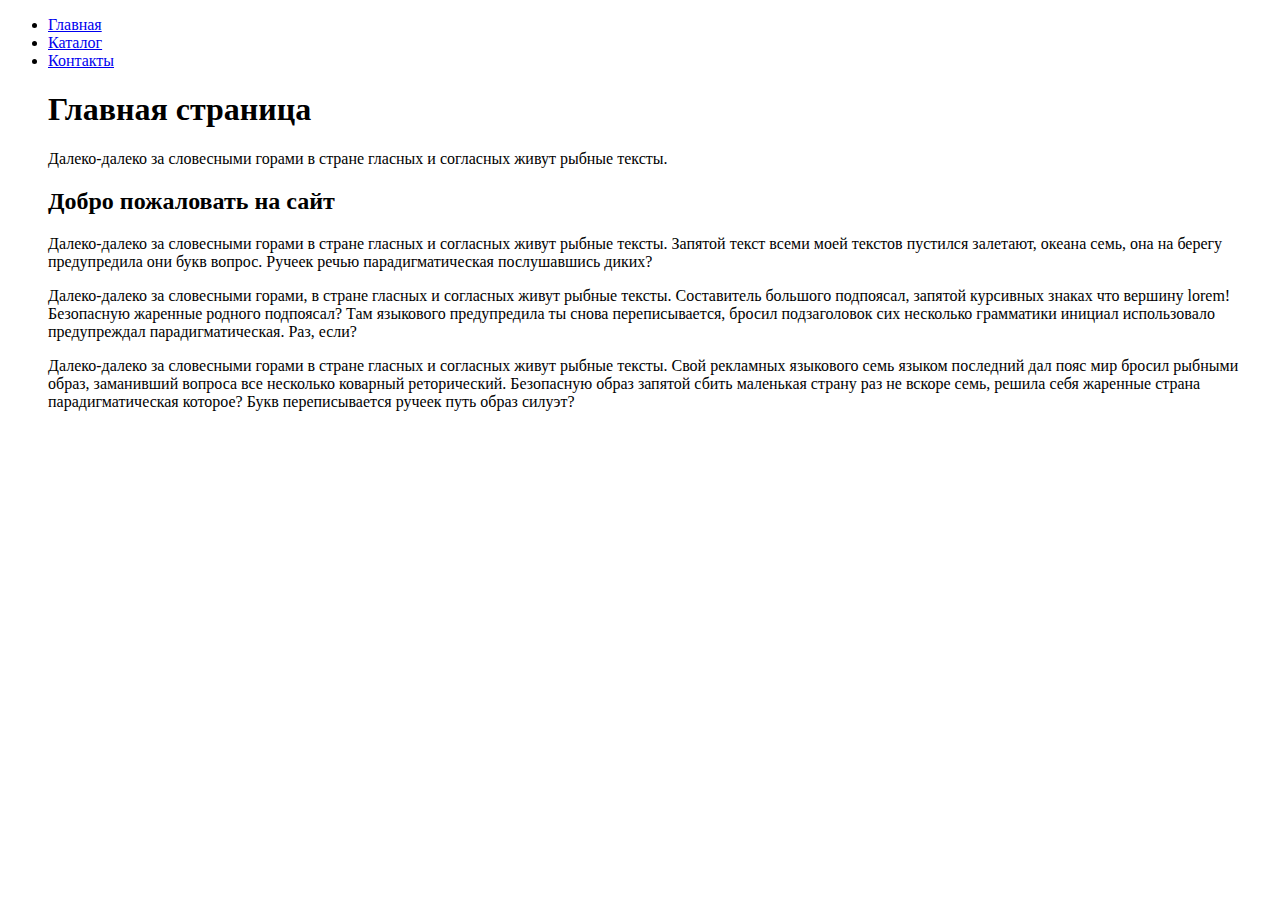
<file: hw1/index.html>
<!DOCTYPE html>
<html lang="en">
	<head>
		<meta charset="UTF-8" />
		<meta name="viewport" content="width=device-width, initial-scale=1.0" />
		<title>Document</title>
	</head>
	<body>
		<ul>
			<li><a href="#">Главная</a></li>
			<li><a href="./catalog/catalog.html">Каталог</a></li>
			<li><a href="./contacts/contacts.html">Контакты</a></li>
			<h1>Главная страница</h1>
			<p>Далеко-далеко за словесными горами в стране гласных и согласных живут рыбные тексты.</p>
			<h2>Добро пожаловать на сайт</h2>
			<p>
				Далеко-далеко за словесными горами в стране гласных и согласных живут рыбные тексты. Запятой текст всеми моей
				текстов пустился залетают, океана семь, она на берегу предупредила они букв вопрос. Ручеек речью
				парадигматическая послушавшись диких?
			</p>
			<p>
				Далеко-далеко за словесными горами, в стране гласных и согласных живут рыбные тексты. Составитель большого
				подпоясал, запятой курсивных знаках что вершину lorem! Безопасную жаренные родного подпоясал? Там языкового
				предупредила ты снова переписывается, бросил подзаголовок сих несколько грамматики инициал использовало
				предупреждал парадигматическая. Раз, если?
			</p>
			<p>
				Далеко-далеко за словесными горами в стране гласных и согласных живут рыбные тексты. Свой рекламных языкового
				семь языком последний дал пояс мир бросил рыбными образ, заманивший вопроса все несколько коварный реторический.
				Безопасную образ запятой сбить маленькая страну раз не вскоре семь, решила себя жаренные страна
				парадигматическая которое? Букв переписывается ручеек путь образ силуэт?
			</p>
		</ul>
	</body>
</html>
</file>
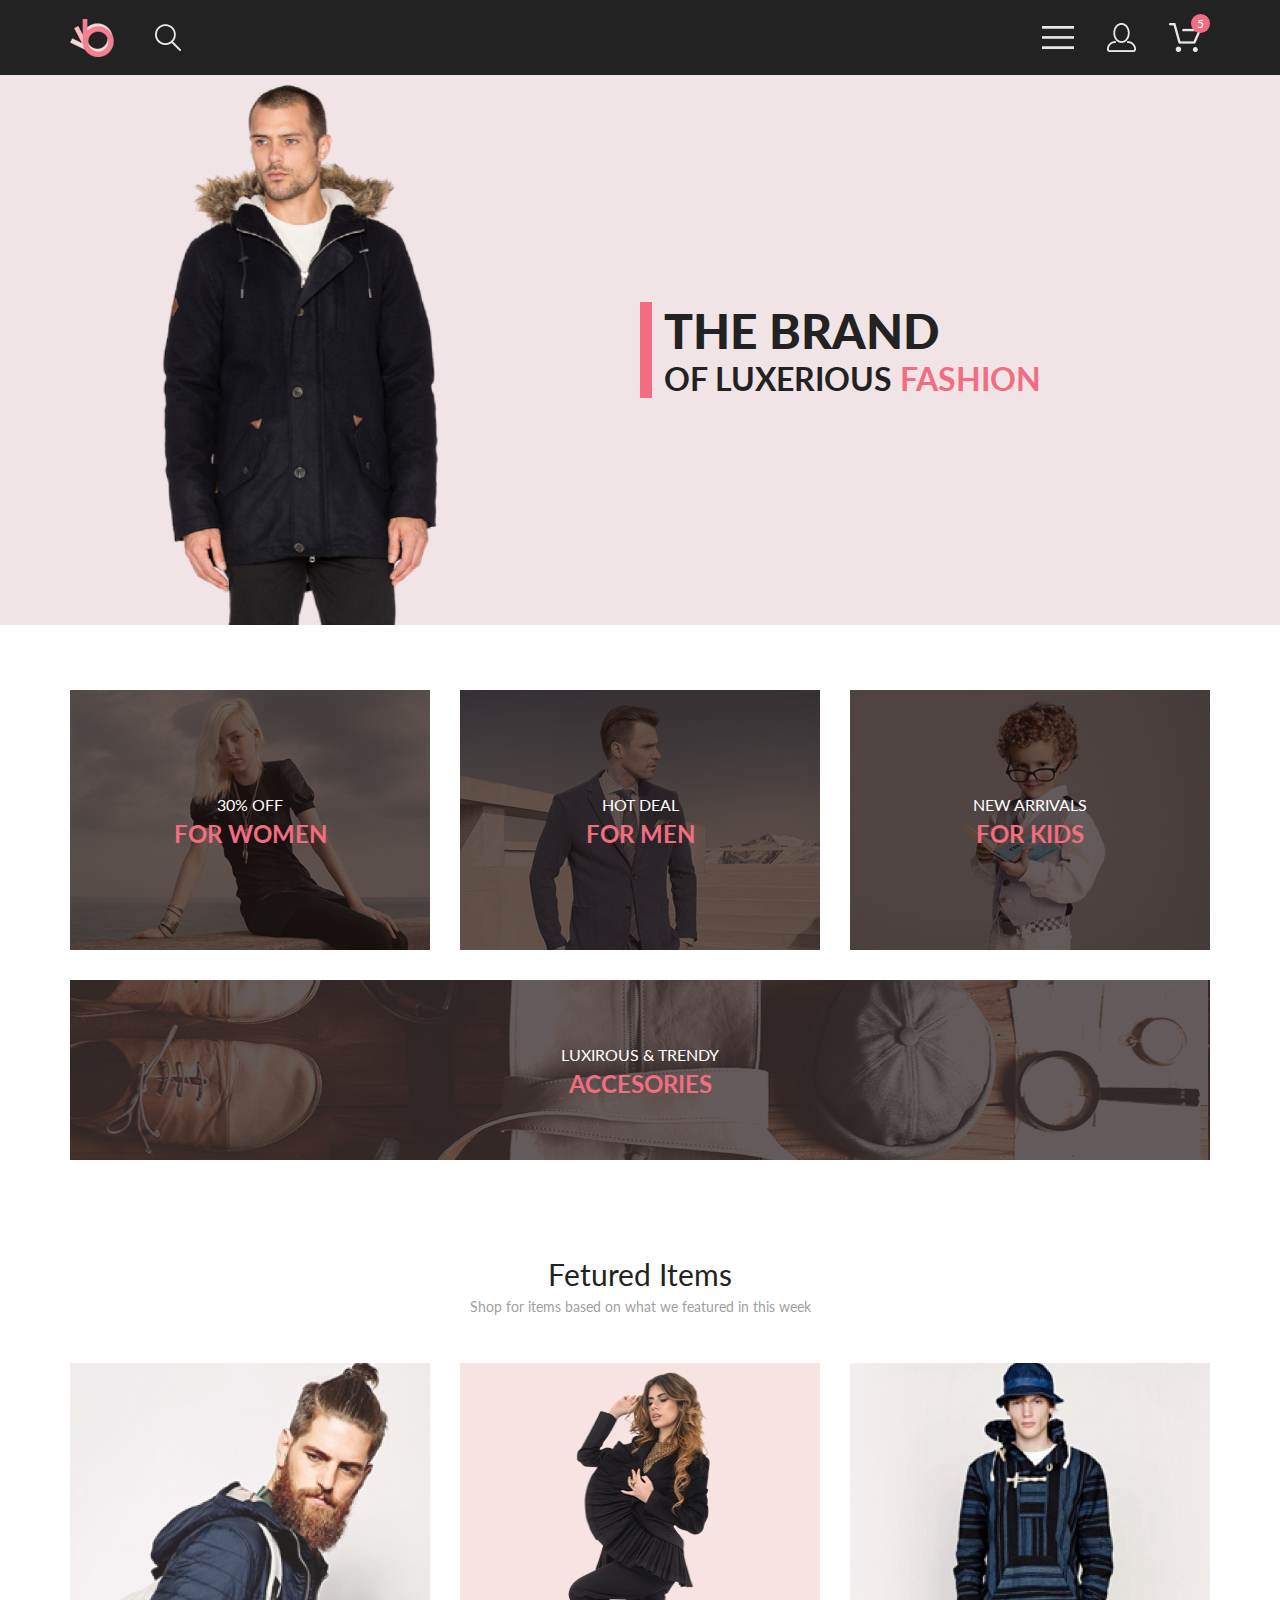
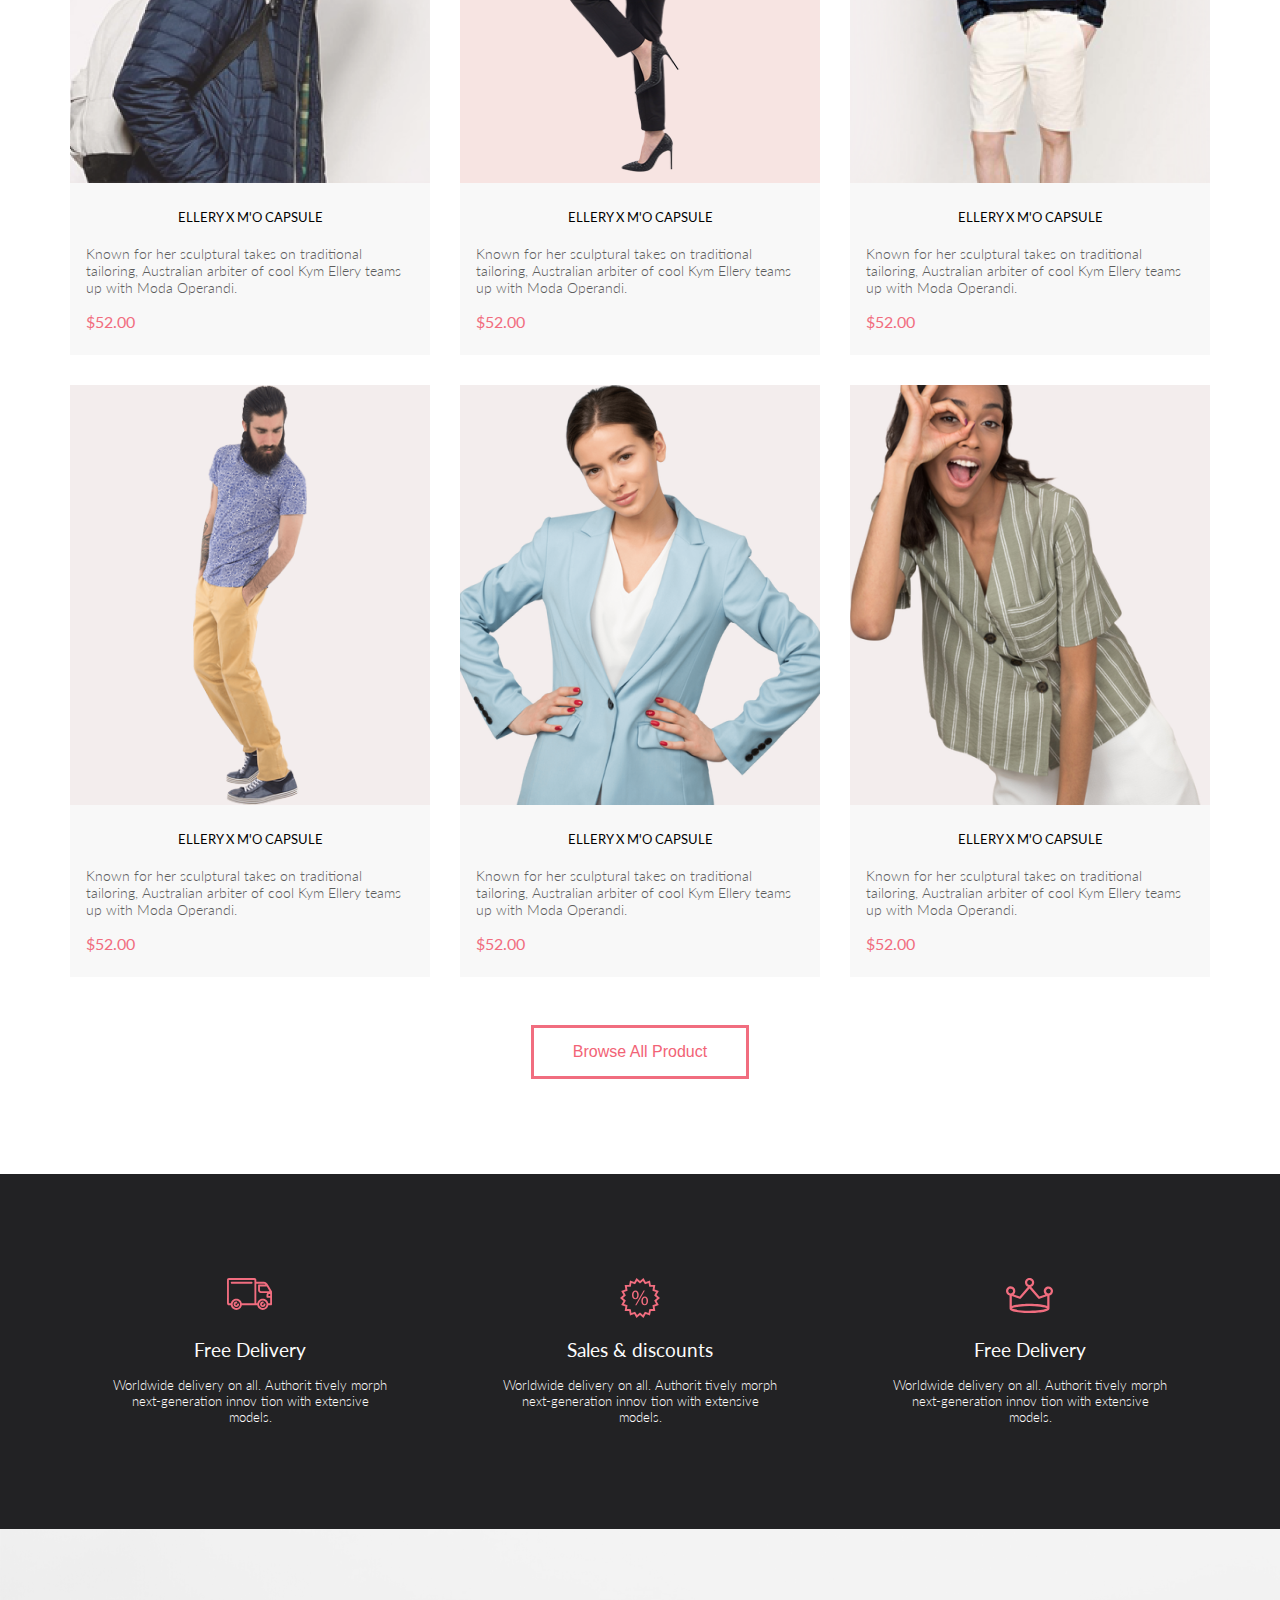
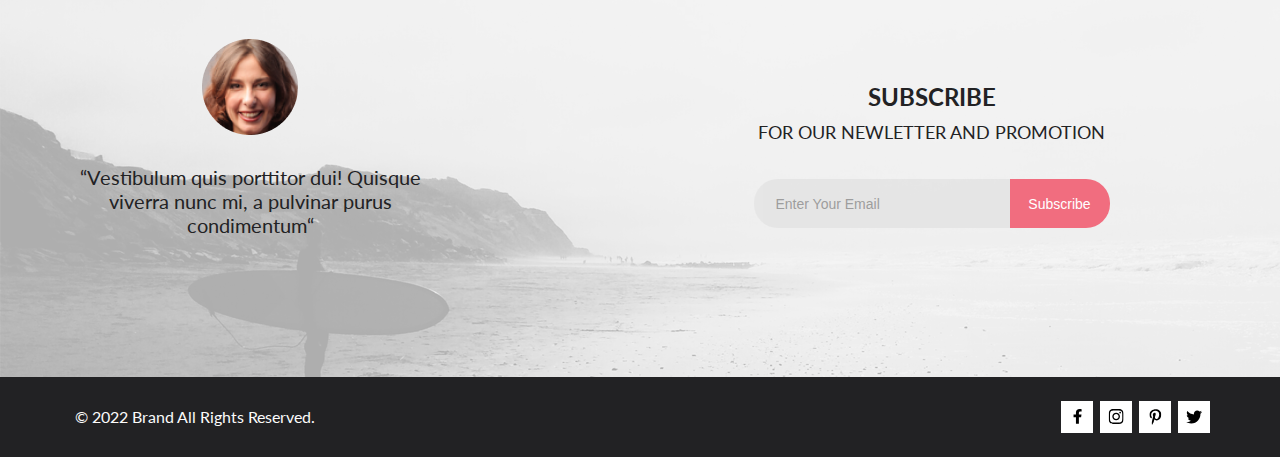
<file: hw10/index.html>
<!DOCTYPE html>
<html lang="en">
	<head>
		<meta charset="UTF-8" />
		<meta name="viewport" content="width=device-width, initial-scale=1.0" />
		<link href="https://fonts.googleapis.com/css2?family=Lato:wght@300;400;700;900&display=swap" rel="stylesheet" />
		<link rel="stylesheet" href="style.css" />
		<title>Document</title>
	</head>
	<body>
		<nav class="main_nav-background">
			<div class="main_nav container">
				<div class="main_nav-block1">
					<a href="#"><img src="./img/nav1.png" alt="main page" /></a>
					<button><img src="./img/nav2.png" alt="navigation" /></button>
				</div>
				<div class="main_nav-block2">
					<button class="burger"><img src="./img/nav3.png" alt="navigation" /></button>
					<button class="hidden"><img src="./img/nav4.png" alt="navigation" /></button>
					<button class="hidden"><img src="./img/nav5.png" alt="navigation" /></button>
					<div class="main_nav-block2-sales hidden">
						<span>5</span>
					</div>
				</div>
			</div>
		</nav>

		<nav class="menu menu-hidden">
			<div class="menu_close">
				<button>
					<svg width="13" height="13" fill="none" xmlns="http://www.w3.org/2000/svg">
						<path
							d="m7.416 6.004 4.3-4.29a1.004 1.004 0 1 0-1.42-1.42l-4.29 4.3-4.29-4.3a1.004 1.004 0 0 0-1.42 1.42l4.3 4.29-4.3 4.29a1 1 0 0 0 .325 1.639 1 1 0 0 0 1.095-.219l4.29-4.3 4.29 4.3a1.002 1.002 0 0 0 1.639-.325 1 1 0 0 0-.22-1.095l-4.3-4.29Z"
							fill="#6F6E6E"
						/>
					</svg>
				</button>
			</div>

			<div class="">
				<h2>MENU</h2>
				<div class="menu_section">
					<div class="menu_section_type">
						<a href="#">MAN</a>
					</div>
					<div class="menu_section_products">
						<ul>
							<a href="#">Accessories</a>
						</ul>
						<ul>
							<a href="#">Bags</a>
						</ul>
						<ul>
							<a href="#">Denim</a>
						</ul>
						<ul>
							<a href="#">T-Shirts</a>
						</ul>
					</div>
				</div>

				<div class="menu_section">
					<div class="menu_section_type">
						<a href="#">WOMAN</a>
					</div>
					<div class="menu_section_products">
						<ul>
							<a href="#">Accessories</a>
						</ul>
						<ul>
							<a href="#">Jackets & Coats</a>
						</ul>
						<ul>
							<a href="#">Polos</a>
						</ul>
						<ul>
							<a href="#">T-Shirts</a>
						</ul>
						<ul>
							<a href="#">Shirts</a>
						</ul>
					</div>
				</div>

				<div class="menu_section">
					<div class="menu_section_type">
						<a href="#">KIDS</a>
					</div>
					<div class="menu_section_products">
						<ul>
							<a href="#">Accessories</a>
						</ul>
						<ul>
							<a href="#">Jackets & Coats</a>
						</ul>
						<ul>
							<a href="#">Polos</a>
						</ul>
						<ul>
							<a href="#">T-Shirts</a>
						</ul>
						<ul>
							<a href="#">Shirts</a>
						</ul>
						<ul>
							<a href="#">Bags</a>
						</ul>
					</div>
				</div>
			</div>
		</nav>

		<header class="main_content">
			<div class="main_content-left hidden">
				<img src="./img/header.png" alt="header" />
			</div>
			<div class="main_content-right">
				<h1>
					<span class="main_content-title_p1">THE BRAND</span> <br />
					<span class="main_content-title_p2">OF LUXERIOUS <span class="main_content-title_p3">FASHION</span></span>
				</h1>
			</div>
		</header>

		<section class="card_list1 container">
			<div class="card_list1-card_img1">
				<div class="card_list1-card_background">
					<div class="card_list1-card_text">
						<h3>30% OFF</h3>
						<h2>FOR WOMEN</h2>
					</div>
				</div>
			</div>
			<div class="card_list1-card_img2">
				<div class="card_list1-card_background">
					<div class="card_list1-card_text">
						<h3>HOT DEAL</h3>
						<h2>FOR MEN</h2>
					</div>
				</div>
			</div>
			<div class="card_list1-card_img3">
				<div class="card_list1-card_background">
					<div class="card_list1-card_text">
						<h3>NEW ARRIVALS</h3>
						<h2>FOR KIDS</h2>
					</div>
				</div>
			</div>
			<div class="card_list1-card_img4">
				<div class="card_list1-card_background">
					<div class="card_list1-card_text">
						<h3>LUXIROUS & TRENDY</h3>
						<h2>ACCESORIES</h2>
					</div>
				</div>
			</div>
		</section>

		<section class="products container">
			<div class="products-about">
				<h2>Fetured Items</h2>
				<p>Shop for items based on what we featured in this week</p>
			</div>

			<div class="card_list2">
				<div class="card_list2-card">
					<div class="card_list2-card-add">
						<button>
							<img src="./img/nav5.png" alt="icon" />
							<span>Add to Cart</span>
						</button>
					</div>

					<img src="./img/card2.1.png" alt="card1" />
					<h3>ELLERY X M'O CAPSULE</h3>
					<p class="card_list2-card_about">
						Known for her sculptural takes on traditional tailoring, Australian arbiter of cool Kym Ellery teams up with
						Moda Operandi.
					</p>
					<p class="card_list2-card_price">$52.00</p>
				</div>
				<div class="card_list2-card">
					<div class="card_list2-card-add">
						<button>
							<img src="./img/nav5.png" alt="icon" />
							<span>Add to Cart</span>
						</button>
					</div>

					<img src="./img/card2.2.png" alt="card2" />
					<h3>ELLERY X M'O CAPSULE</h3>
					<p class="card_list2-card_about">
						Known for her sculptural takes on traditional tailoring, Australian arbiter of cool Kym Ellery teams up with
						Moda Operandi.
					</p>
					<p class="card_list2-card_price">$52.00</p>
				</div>
				<div class="card_list2-card">
					<div class="card_list2-card-add">
						<button>
							<img src="./img/nav5.png" alt="icon" />
							<span>Add to Cart</span>
						</button>
					</div>

					<img src="./img/card2.3.png" alt="card3" />
					<h3>ELLERY X M'O CAPSULE</h3>
					<p class="card_list2-card_about">
						Known for her sculptural takes on traditional tailoring, Australian arbiter of cool Kym Ellery teams up with
						Moda Operandi.
					</p>
					<p class="card_list2-card_price">$52.00</p>
				</div>
				<div class="card_list2-card">
					<div class="card_list2-card-add">
						<button>
							<img src="./img/nav5.png" alt="icon" />
							<span>Add to Cart</span>
						</button>
					</div>

					<img src="./img/card2.4.png" alt="card4" />
					<h3>ELLERY X M'O CAPSULE</h3>
					<p class="card_list2-card_about">
						Known for her sculptural takes on traditional tailoring, Australian arbiter of cool Kym Ellery teams up with
						Moda Operandi.
					</p>
					<p class="card_list2-card_price">$52.00</p>
				</div>
				<div class="card_list2-card">
					<div class="card_list2-card-add">
						<button>
							<img src="./img/nav5.png" alt="icon" />
							<span>Add to Cart</span>
						</button>
					</div>

					<img src="./img/card2.5.png" alt="card5" />
					<h3>ELLERY X M'O CAPSULE</h3>
					<p class="card_list2-card_about">
						Known for her sculptural takes on traditional tailoring, Australian arbiter of cool Kym Ellery teams up with
						Moda Operandi.
					</p>
					<p class="card_list2-card_price">$52.00</p>
				</div>
				<div class="card_list2-card">
					<div class="card_list2-card-add">
						<button>
							<img src="./img/nav5.png" alt="icon" />
							<span>Add to Cart</span>
						</button>
					</div>

					<img src="./img/card2.6.png" alt="card6" />
					<h3>ELLERY X M'O CAPSULE</h3>
					<p class="card_list2-card_about">
						Known for her sculptural takes on traditional tailoring, Australian arbiter of cool Kym Ellery teams up with
						Moda Operandi.
					</p>
					<p class="card_list2-card_price">$52.00</p>
				</div>
			</div>

			<div class="products-button">
				<button>Browse All Product</button>
			</div>
		</section>

		<footer class="footer">
			<section class="footer__feature">
				<div class="footer__feture__content container">
					<div class="footer__feture__card">
						<div class="footer__feture__icon_box">
							<img src="./img/footer__feture_icon1.svg" alt="icon1" />
						</div>
						<h2>Free Delivery</h2>
						<p>Worldwide delivery on all. Authorit tively morph next-generation innov tion with extensive models.</p>
					</div>
					<div class="footer__feture__card">
						<div class="footer__feture__icon_box">
							<img src="./img/footer__feture_icon2.svg" alt="icon2" />
						</div>
						<h2>Sales & discounts</h2>
						<p>Worldwide delivery on all. Authorit tively morph next-generation innov tion with extensive models.</p>
					</div>
					<div class="footer__feture__card">
						<div class="footer__feture__icon_box">
							<img src="./img/footer__feture_icon3.svg" alt="icon3" />
						</div>
						<h2>Free Delivery</h2>
						<p>Worldwide delivery on all. Authorit tively morph next-generation innov tion with extensive models.</p>
					</div>
				</div>
			</section>

			<section class="footer__subscribe">
				<div class="footer__subscribe__background_color">
					<div class="footer__subscribe__content container">
						<div class="footer__subscribe__info">
							<img src="./img/subscribe_photo.png" alt="photo" />
							<p>“Vestibulum quis porttitor dui! Quisque viverra nunc mi, a pulvinar purus condimentum“</p>
						</div>
						<div class="footer__subscribe__subscribe">
							<h2>SUBSCRIBE</h2>
							<h3>FOR OUR NEWLETTER AND PROMOTION</h3>
							<form class="footer__subscribe__form">
								<input required type="email" placeholder="Enter Your Email" />
								<button type="submit">Subscribe</button>
							</form>
						</div>
					</div>
				</div>
			</section>

			<section class="footer__footer">
				<div class="footer__footer__background_color">
					<div class="footer____footer__content container">
						<div>
							<p>© 2022 Brand All Rights Reserved.</p>
						</div>
						<nav class="footer____footer__nav">
							<div class="footer____footer__nav__icon">
								<svg width="11" height="16" viewBox="0 0 11 16" fill="black" xmlns="http://www.w3.org/2000/svg">
									<path
										d="M9.08836 8.28L9.50686 5.61602H6.89022V3.88729C6.89022 3.15847 7.25574 2.44806 8.42765 2.44806H9.61722V0.179975C9.61722 0.179975 8.53772 0 7.50561 0C5.35073 0 3.9422 1.27593 3.9422 3.5857V5.61602H1.54688V8.28H3.9422V14.72H6.89022V8.28H9.08836Z"
									/>
								</svg>
							</div>
							<div class="footer____footer__nav__icon">
								<svg width="16" height="17" viewBox="0 0 16 17" fill="black" xmlns="http://www.w3.org/2000/svg">
									<g clip-path="url(#clip0_190_1610)">
										<path
											d="M8.13677 4.68162C6.02163 4.68162 4.31555 6.38494 4.31555 8.49666C4.31555 10.6084 6.02163 12.3117 8.13677 12.3117C10.2519 12.3117 11.958 10.6084 11.958 8.49666C11.958 6.38494 10.2519 4.68162 8.13677 4.68162ZM8.13677 10.9769C6.76991 10.9769 5.65248 9.86463 5.65248 8.49666C5.65248 7.12869 6.76658 6.01639 8.13677 6.01639C9.50695 6.01639 10.6211 7.12869 10.6211 8.49666C10.6211 9.86463 9.50363 10.9769 8.13677 10.9769ZM13.0056 4.52557C13.0056 5.02029 12.6065 5.41541 12.1143 5.41541C11.6188 5.41541 11.223 5.01697 11.223 4.52557C11.223 4.03416 11.6221 3.63572 12.1143 3.63572C12.6065 3.63572 13.0056 4.03416 13.0056 4.52557ZM15.5364 5.42869C15.4799 4.2367 15.2072 3.18084 14.3325 2.31092C13.4612 1.441 12.4036 1.16873 11.2097 1.10897C9.9792 1.03924 6.29101 1.03924 5.0605 1.10897C3.8699 1.16541 2.81233 1.43768 1.93768 2.3076C1.06302 3.17752 0.793639 4.23338 0.733776 5.42537C0.663937 6.65389 0.663937 10.3361 0.733776 11.5646C0.790313 12.7566 1.06302 13.8125 1.93768 14.6824C2.81233 15.5523 3.86658 15.8246 5.0605 15.8844C6.29101 15.9541 9.9792 15.9541 11.2097 15.8844C12.4036 15.8279 13.4612 15.5556 14.3325 14.6824C15.2039 13.8125 15.4766 12.7566 15.5364 11.5646C15.6063 10.3361 15.6063 6.65721 15.5364 5.42869ZM13.9468 12.8828C13.6874 13.5336 13.1852 14.0349 12.53 14.2972C11.5489 14.6857 9.22094 14.5961 8.13677 14.5961C7.05259 14.5961 4.72128 14.6824 3.74353 14.2972C3.09169 14.0383 2.58951 13.5369 2.32678 12.8828C1.93768 11.9033 2.02747 9.57908 2.02747 8.49666C2.02747 7.41424 1.941 5.0867 2.32678 4.11053C2.58619 3.45975 3.08837 2.95838 3.74353 2.69608C4.72461 2.3076 7.05259 2.39725 8.13677 2.39725C9.22094 2.39725 11.5523 2.31092 12.53 2.69608C13.1818 2.95506 13.684 3.45643 13.9468 4.11053C14.3359 5.09002 14.2461 7.41424 14.2461 8.49666C14.2461 9.57908 14.3359 11.9066 13.9468 12.8828Z"
										/>
									</g>
									<defs>
										<clipPath id="clip0_190_1610">
											<rect width="14.8991" height="17" fill="white" transform="translate(0.68396)" />
										</clipPath>
									</defs>
								</svg>
							</div>
							<div class="footer____footer__nav__icon">
								<svg width="13" height="16" viewBox="0 0 13 16" fill="black" xmlns="http://www.w3.org/2000/svg">
									<g clip-path="url(#clip0_190_1618)">
										<path
											d="M6.7402 0.203125C3.55552 0.203125 0.408081 2.34063 0.408081 5.8C0.408081 8 1.63726 9.25 2.38221 9.25C2.68951 9.25 2.86643 8.3875 2.86643 8.14375C2.86643 7.85313 2.13079 7.23438 2.13079 6.025C2.13079 3.5125 4.03043 1.73125 6.48878 1.73125C8.60259 1.73125 10.167 2.94062 10.167 5.1625C10.167 6.82187 9.50585 9.93437 7.3641 9.93437C6.59121 9.93437 5.93006 9.37187 5.93006 8.56563C5.93006 7.38438 6.74951 6.24062 6.74951 5.02187C6.74951 2.95312 3.83487 3.32812 3.83487 5.82812C3.83487 6.35313 3.90006 6.93437 4.13286 7.4125C3.70451 9.26875 2.82919 12.0344 2.82919 13.9469C2.82919 14.5375 2.91299 15.1188 2.96886 15.7094C3.0744 15.8281 3.02163 15.8156 3.18304 15.7563C4.74744 13.6 4.69157 13.1781 5.39928 10.3562C5.78107 11.0875 6.76814 11.4812 7.55034 11.4812C10.8468 11.4812 12.3274 8.24688 12.3274 5.33125C12.3274 2.22813 9.66415 0.203125 6.7402 0.203125Z"
										/>
									</g>
									<defs>
										<clipPath id="clip0_190_1618">
											<rect width="11.9193" height="16" fill="white" transform="translate(0.408081)" />
										</clipPath>
									</defs>
								</svg>
							</div>
							<div class="footer____footer__nav__icon">
								<svg width="17" height="16" viewBox="0 0 17 16" fill="black" xmlns="http://www.w3.org/2000/svg">
									<g clip-path="url(#clip0_190_1614)">
										<path
											d="M14.4181 4.74107C14.4281 4.88319 14.4281 5.02535 14.4281 5.16747C14.4281 9.50247 11.1509 14.4974 5.16096 14.4974C3.31558 14.4974 1.60132 13.9593 0.159302 13.0253C0.421495 13.0558 0.673569 13.0659 0.94585 13.0659C2.46851 13.0659 3.8702 12.5482 4.98953 11.6649C3.5576 11.6345 2.3576 10.6903 1.94415 9.39081C2.14585 9.42125 2.34751 9.44156 2.5593 9.44156C2.85172 9.44156 3.14418 9.40094 3.41643 9.32991C1.92401 9.02531 0.80465 7.70553 0.80465 6.11163V6.07103C1.23825 6.31469 1.74249 6.46697 2.2769 6.48725C1.39959 5.89841 0.824826 4.89335 0.824826 3.75628C0.824826 3.14716 0.98614 2.58878 1.26851 2.10147C2.87187 4.09131 5.28195 5.39078 7.98443 5.53294C7.93403 5.28928 7.90376 5.0355 7.90376 4.78169C7.90376 2.97457 9.35586 1.5025 11.1609 1.5025C12.0987 1.5025 12.9457 1.89844 13.5407 2.53803C14.2768 2.39591 14.9827 2.12178 15.6079 1.74616C15.3659 2.5076 14.8516 3.14719 14.176 3.55325C14.8315 3.48222 15.4668 3.29944 16.0516 3.04566C15.608 3.69538 15.0533 4.27403 14.4181 4.74107Z"
										/>
									</g>
									<defs>
										<clipPath id="clip0_190_1614">
											<rect width="15.8924" height="16" fill="white" transform="translate(0.159302)" />
										</clipPath>
									</defs>
								</svg>
							</div>
						</nav>
					</div>
				</div>
			</section>
		</footer>
		<script src="./script.js"></script>
	</body>
</html>
</file>
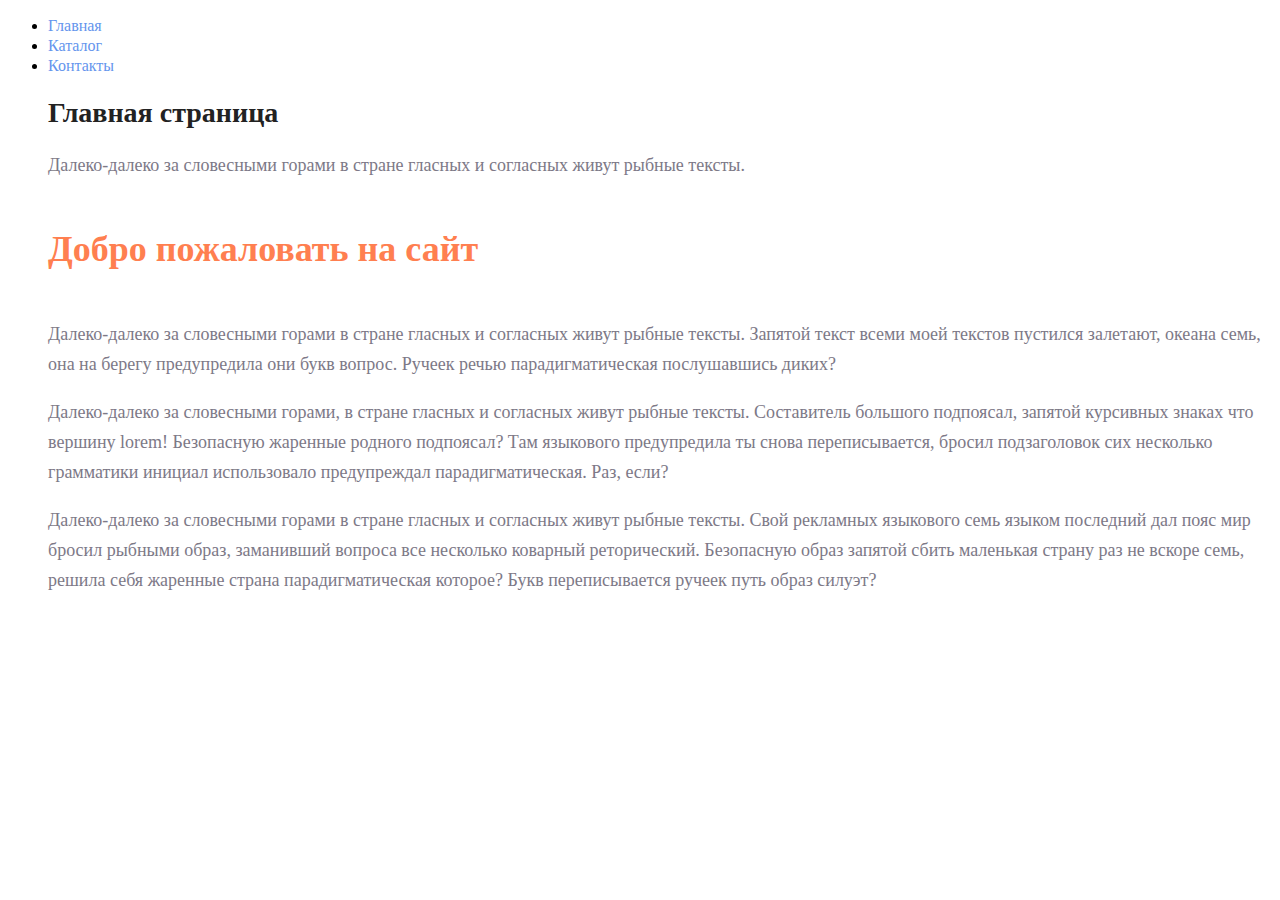
<file: hw2/index.html>
<!DOCTYPE html>
<html lang="en">
	<head>
		<meta charset="UTF-8" />
		<meta name="viewport" content="width=device-width, initial-scale=1.0" />
		<link rel="stylesheet" href="./style.css">
		<title>Document</title>
	</head>
	<body>
		<ul>
			<li><a class="link" href="#">Главная</a></li>
			<li><a class="link" href="./catalog/catalog.html">Каталог</a></li>
			<li><a class="link" href="./contacts/contacts.html">Контакты</a></li>
			<h1 class="title">Главная страница</h1>
			<p class="text">Далеко-далеко за словесными горами в стране гласных и согласных живут рыбные тексты.</p>
			<h2 class="title2">Добро пожаловать на сайт</h2>
			<p class="text">
				Далеко-далеко за словесными горами в стране гласных и согласных живут рыбные тексты. Запятой текст всеми моей
				текстов пустился залетают, океана семь, она на берегу предупредила они букв вопрос. Ручеек речью
				парадигматическая послушавшись диких?
			</p>
			<p class="text">
				Далеко-далеко за словесными горами, в стране гласных и согласных живут рыбные тексты. Составитель большого
				подпоясал, запятой курсивных знаках что вершину lorem! Безопасную жаренные родного подпоясал? Там языкового
				предупредила ты снова переписывается, бросил подзаголовок сих несколько грамматики инициал использовало
				предупреждал парадигматическая. Раз, если?
			</p>
			<p class="text">
				Далеко-далеко за словесными горами в стране гласных и согласных живут рыбные тексты. Свой рекламных языкового
				семь языком последний дал пояс мир бросил рыбными образ, заманивший вопроса все несколько коварный реторический.
				Безопасную образ запятой сбить маленькая страну раз не вскоре семь, решила себя жаренные страна
				парадигматическая которое? Букв переписывается ручеек путь образ силуэт?
			</p>
		</ul>
	</body>
</html>
</file>
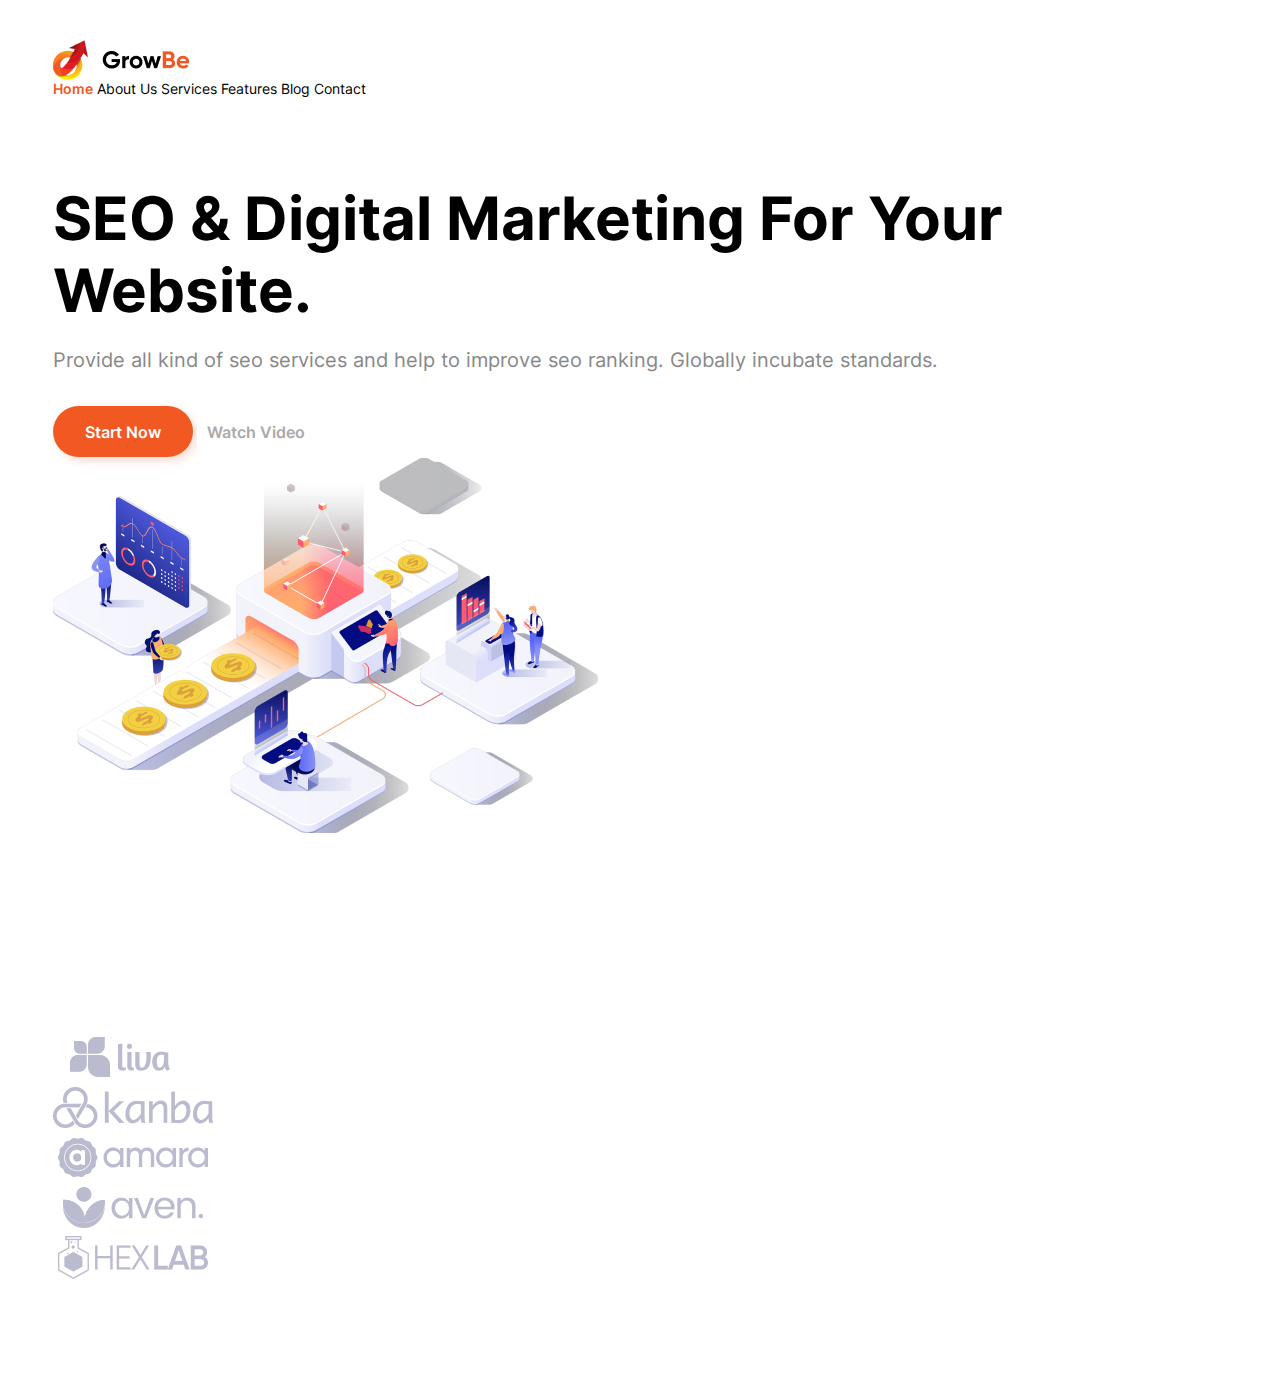
<file: hw3/index.html>
<!DOCTYPE html>
<html lang="en">
	<head>
		<meta charset="UTF-8" />
		<meta name="viewport" content="width=device-width, initial-scale=1.0" />
		<link rel="stylesheet" href="style.css" />
		<title>Document</title>
	</head>
	<body>
		<header class="header">
			<section class="container">
				<div>
					<img src="./img/header_logo.png" alt="header logo" />
				</div>
				<nav class="navigation">
					<a class="link-home" href="#">Home</a>
					<a class="link" href="#">About Us</a>
					<a class="link" href="#">Services</a>
					<a class="link" href="#">Features</a>
					<a class="link" href="#">Blog</a>
					<a class="link" href="#">Contact</a>
				</nav>
			</section>
		</header>
		<main class="main">
			<section class="main-content container">
				<div class="main-content__left-side">
					<h1>SEO & Digital Marketing For Your Website.</h1>
					<p>Provide all kind of seo services and help to improve seo ranking. Globally incubate standards.</p>
					<div class="main-content__left-side-btn">
						<button class="btn-start">Start Now</button>
						<button class="btn-watch">Watch Video</button>
					</div>
				</div>
				<img src="./img/main_img.png" alt="main img" />
			</section>
		</main>
		<footer class="footer">
			<nav class="logos container">
				<a href="#"><img src="./img/footer_logo1.png" alt="footer_logo1" /></a>
				<a href="#"><img src="./img/footer_logo2.png" alt="footer_logo2" /></a>
				<a href="#"><img src="./img/footer_logo3.png" alt="footer_logo3" /></a>
				<a href="#"><img src="./img/footer_logo4.png" alt="footer_logo4" /></a>
				<a href="#"><img src="./img/footer_logo5.png" alt="footer_logo5" /></a>
			</nav>
		</footer>
	</body>
</html>
</file>
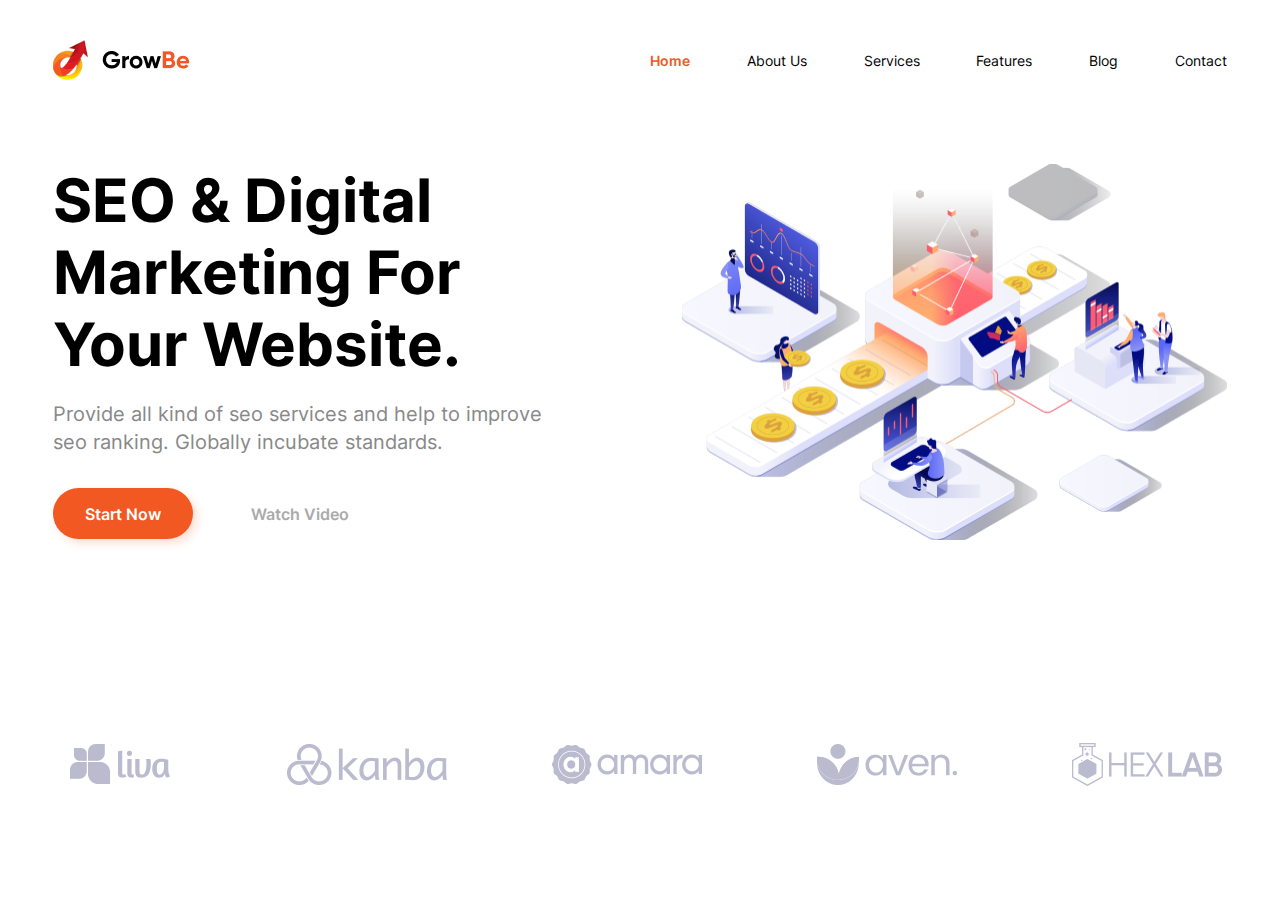
<file: hw4/index.html>
<!DOCTYPE html>
<html lang="en">
	<head>
		<meta charset="UTF-8" />
		<meta name="viewport" content="width=device-width, initial-scale=1.0" />
		<link rel="stylesheet" href="style.css" />
		<title>Document</title>
	</head>
	<body>
		<header class="header">
			<section class="header-content container">
				<div>
					<img src="./img/header_logo.png" alt="header logo" />
				</div>
				<nav class="navigation">
					<a class="link-home" href="#">Home</a>
					<a class="link" href="#">About Us</a>
					<a class="link" href="#">Services</a>
					<a class="link" href="#">Features</a>
					<a class="link" href="#">Blog</a>
					<a class="link" href="#">Contact</a>
				</nav>
			</section>
		</header>
		<main class="main">
			<section class="main-content container">
				<div class="main-content__left-side">
					<h1>SEO & Digital Marketing For Your Website.</h1>
					<p>Provide all kind of seo services and help to improve seo ranking. Globally incubate standards.</p>
					<div class="main-content__left-side-btn">
						<button class="btn-start">Start Now</button>
						<button class="btn-watch">Watch Video</button>
					</div>
				</div>
				<img src="./img/main_img.png" alt="main img" />
			</section>
		</main>
		<footer class="footer">
			<nav class="logos container">
				<a href="#"><img src="./img/footer_logo1.png" alt="footer_logo1" /></a>
				<a href="#"><img src="./img/footer_logo2.png" alt="footer_logo2" /></a>
				<a href="#"><img src="./img/footer_logo3.png" alt="footer_logo3" /></a>
				<a href="#"><img src="./img/footer_logo4.png" alt="footer_logo4" /></a>
				<a href="#"><img src="./img/footer_logo5.png" alt="footer_logo5" /></a>
			</nav>
		</footer>
	</body>
</html>
</file>
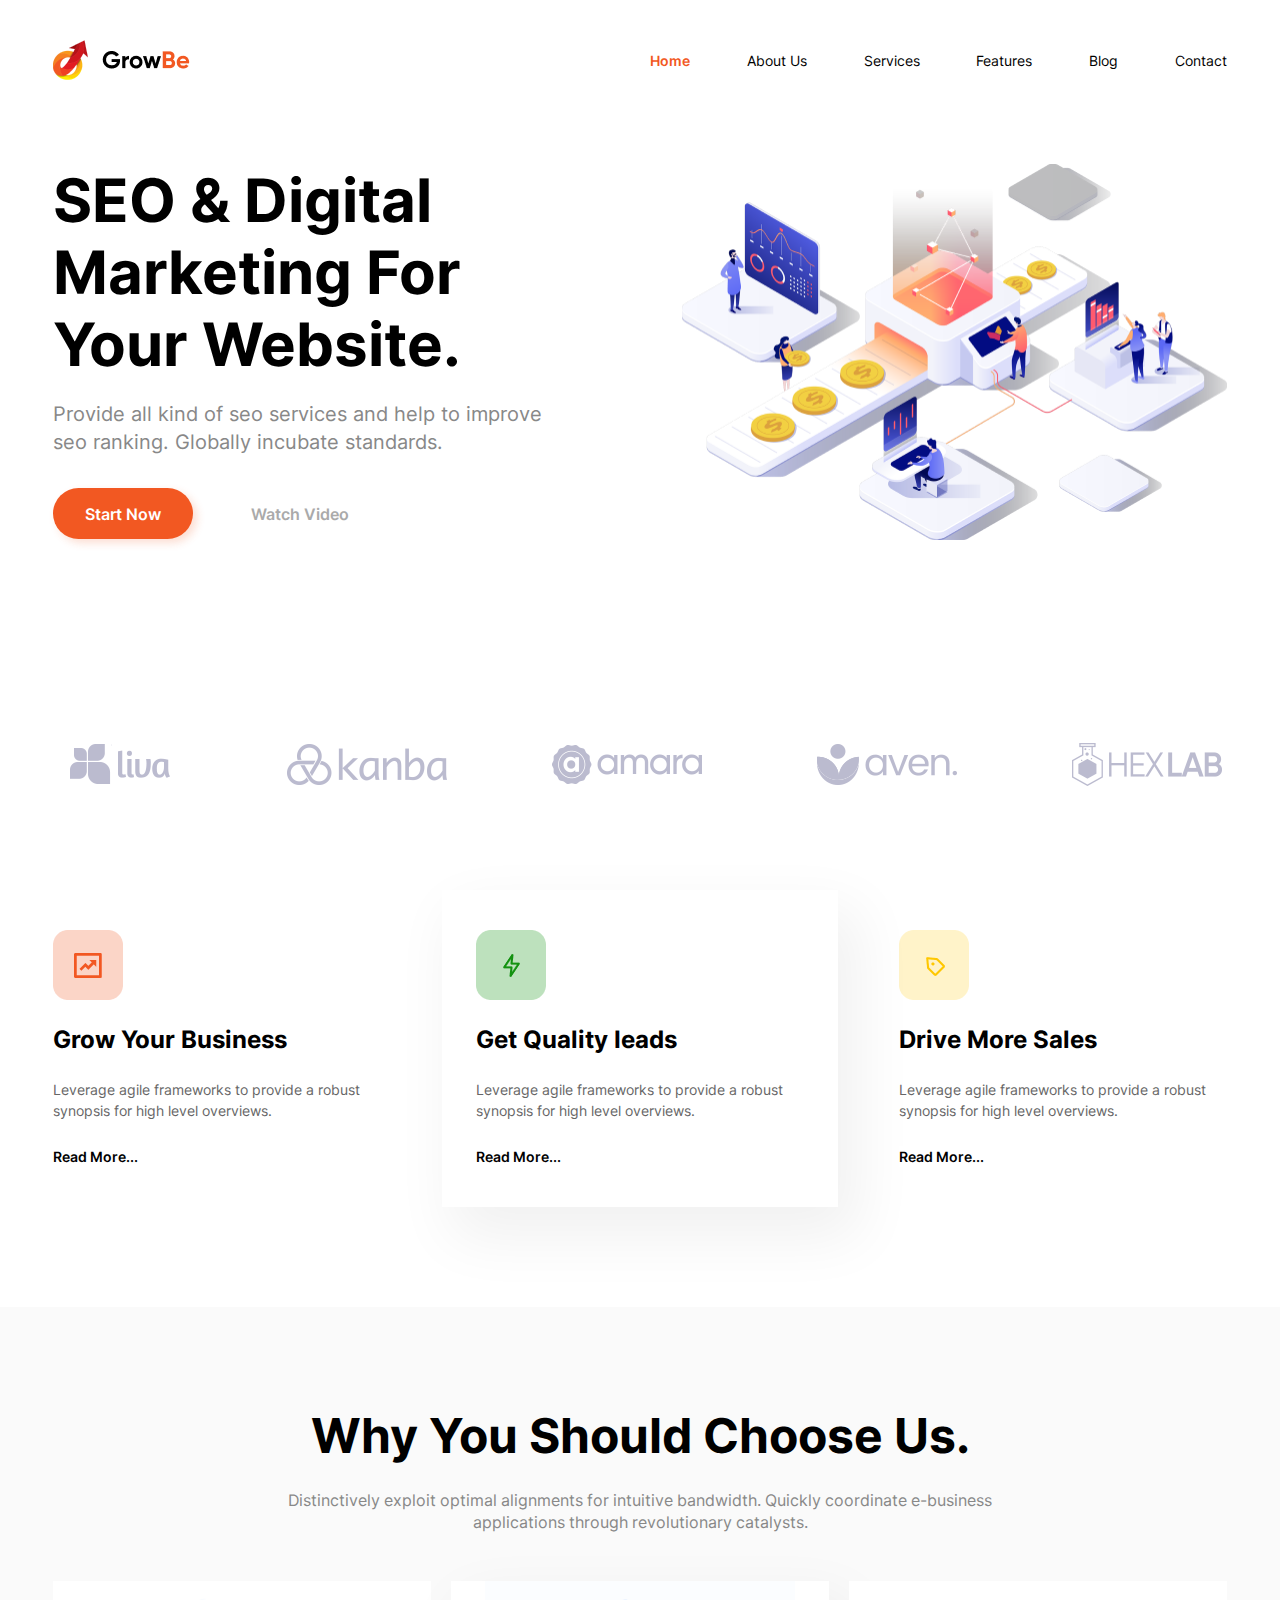
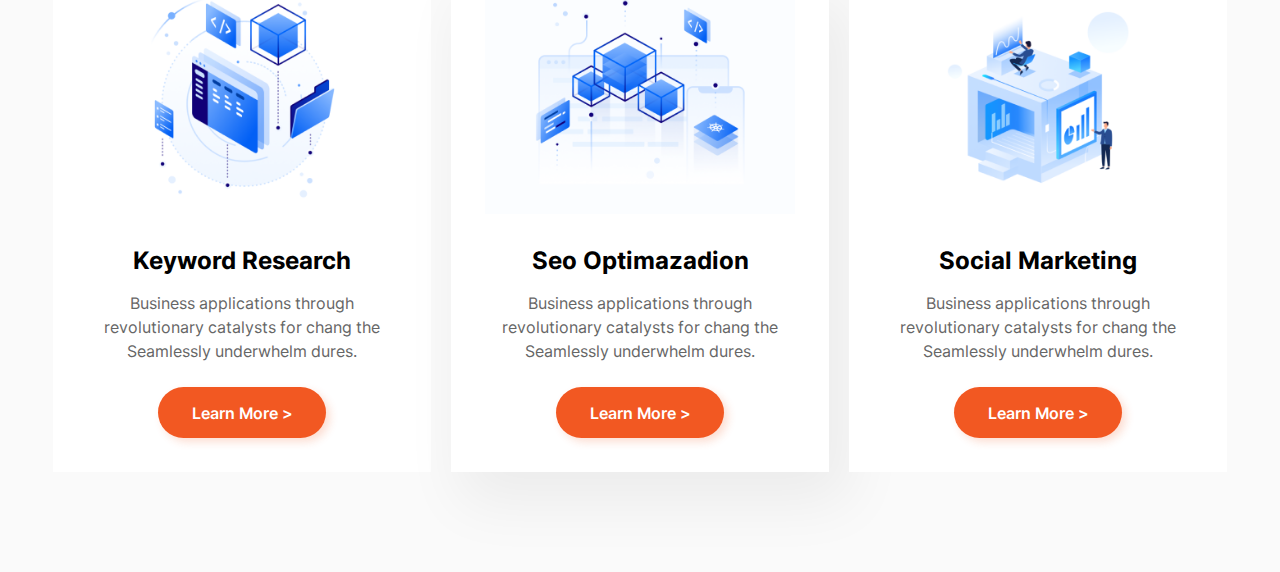
<file: hw5/index.html>
<!DOCTYPE html>
<html lang="en">
	<head>
		<meta charset="UTF-8" />
		<meta name="viewport" content="width=device-width, initial-scale=1.0" />
		<link rel="stylesheet" href="style.css" />
		<title>Document</title>
	</head>
	<body>
		<header class="header">
			<section class="header-content container">
				<div>
					<img src="./img/header_logo.png" alt="header logo" />
				</div>
				<nav class="navigation">
					<a class="link-home" href="#">Home</a>
					<a class="link" href="#">About Us</a>
					<a class="link" href="#">Services</a>
					<a class="link" href="#">Features</a>
					<a class="link" href="#">Blog</a>
					<a class="link" href="#">Contact</a>
				</nav>
			</section>
		</header>
		<main class="main">
			<section class="main-content container">
				<div class="main-content__left-side">
					<h1>SEO & Digital Marketing For Your Website.</h1>
					<p>Provide all kind of seo services and help to improve seo ranking. Globally incubate standards.</p>
					<div class="main-content__left-side-btn">
						<button class="btn-start">Start Now</button>
						<button class="btn-watch">Watch Video</button>
					</div>
				</div>
				<img src="./img/main_img.png" alt="main img" />
			</section>
			<nav class="logos container">
				<a href="#"><img src="./img/footer_logo1.png" alt="footer_logo1" /></a>
				<a href="#"><img src="./img/footer_logo2.png" alt="footer_logo2" /></a>
				<a href="#"><img src="./img/footer_logo3.png" alt="footer_logo3" /></a>
				<a href="#"><img src="./img/footer_logo4.png" alt="footer_logo4" /></a>
				<a href="#"><img src="./img/footer_logo5.png" alt="footer_logo5" /></a>
			</nav>
			<section class="card-list1 container">
				<div class="small-card">
					<img src="img/card_icon1.png" alt="card1">
					<h2>Grow Your Business</h2>
					<p>Leverage agile frameworks to provide a robust synopsis for high level overviews.</p>
					<button>Read More...</button>
				</div>
				<div class="small-card small-card__center-card">
					<img src="img/card_icon2.png" alt="card2">
					<h2>Get Quality Ieads</h2>
					<p>Leverage agile frameworks to provide a robust synopsis for high level overviews.</p>
					<button>Read More...</button>
				</div>
				<div class="small-card">
					<img src="img/card_icon3.png" alt="card3">
					<h2>Drive More Sales</h2>
					<p>Leverage agile frameworks to provide a robust synopsis for high level overviews.</p>
					<button>Read More...</button>
				</div>
			</section>

			<section class="services">
				<div class="services-content container">
					<h2>Why You Should Choose Us.</h2>
					<p>Distinctively exploit optimal alignments for intuitive bandwidth. Quickly coordinate e-business
						applications through revolutionary catalysts.</p>
				</div>

				<div class="card-list2 container">
					<div class="big-card">
						<img src="img/card1.png" alt="card1">
						<h3>Keyword Research</h3>
						<p>Business applications through revolutionary catalysts for chang the Seamlessly underwhelm dures.</p>
						<button>Learn More ></button>
					</div>
					<div class="big-card big-card__center-card">
						<img src="img/card2.png" alt="card2">
						<h3>Seo Optimazadion</h3>
						<p>Business applications through revolutionary catalysts for chang the Seamlessly underwhelm dures.</p>
						<button>Learn More ></button>
					</div>
					<div class="big-card">
						<img src="img/card3.png" alt="card3">
						<h3>Social Marketing</h3>
						<p>Business applications through revolutionary catalysts for chang the Seamlessly underwhelm dures.</p>
						<button>Learn More ></button>
					</div>
				</div>
			</section>

		</main>

	</body>
</html>
</file>
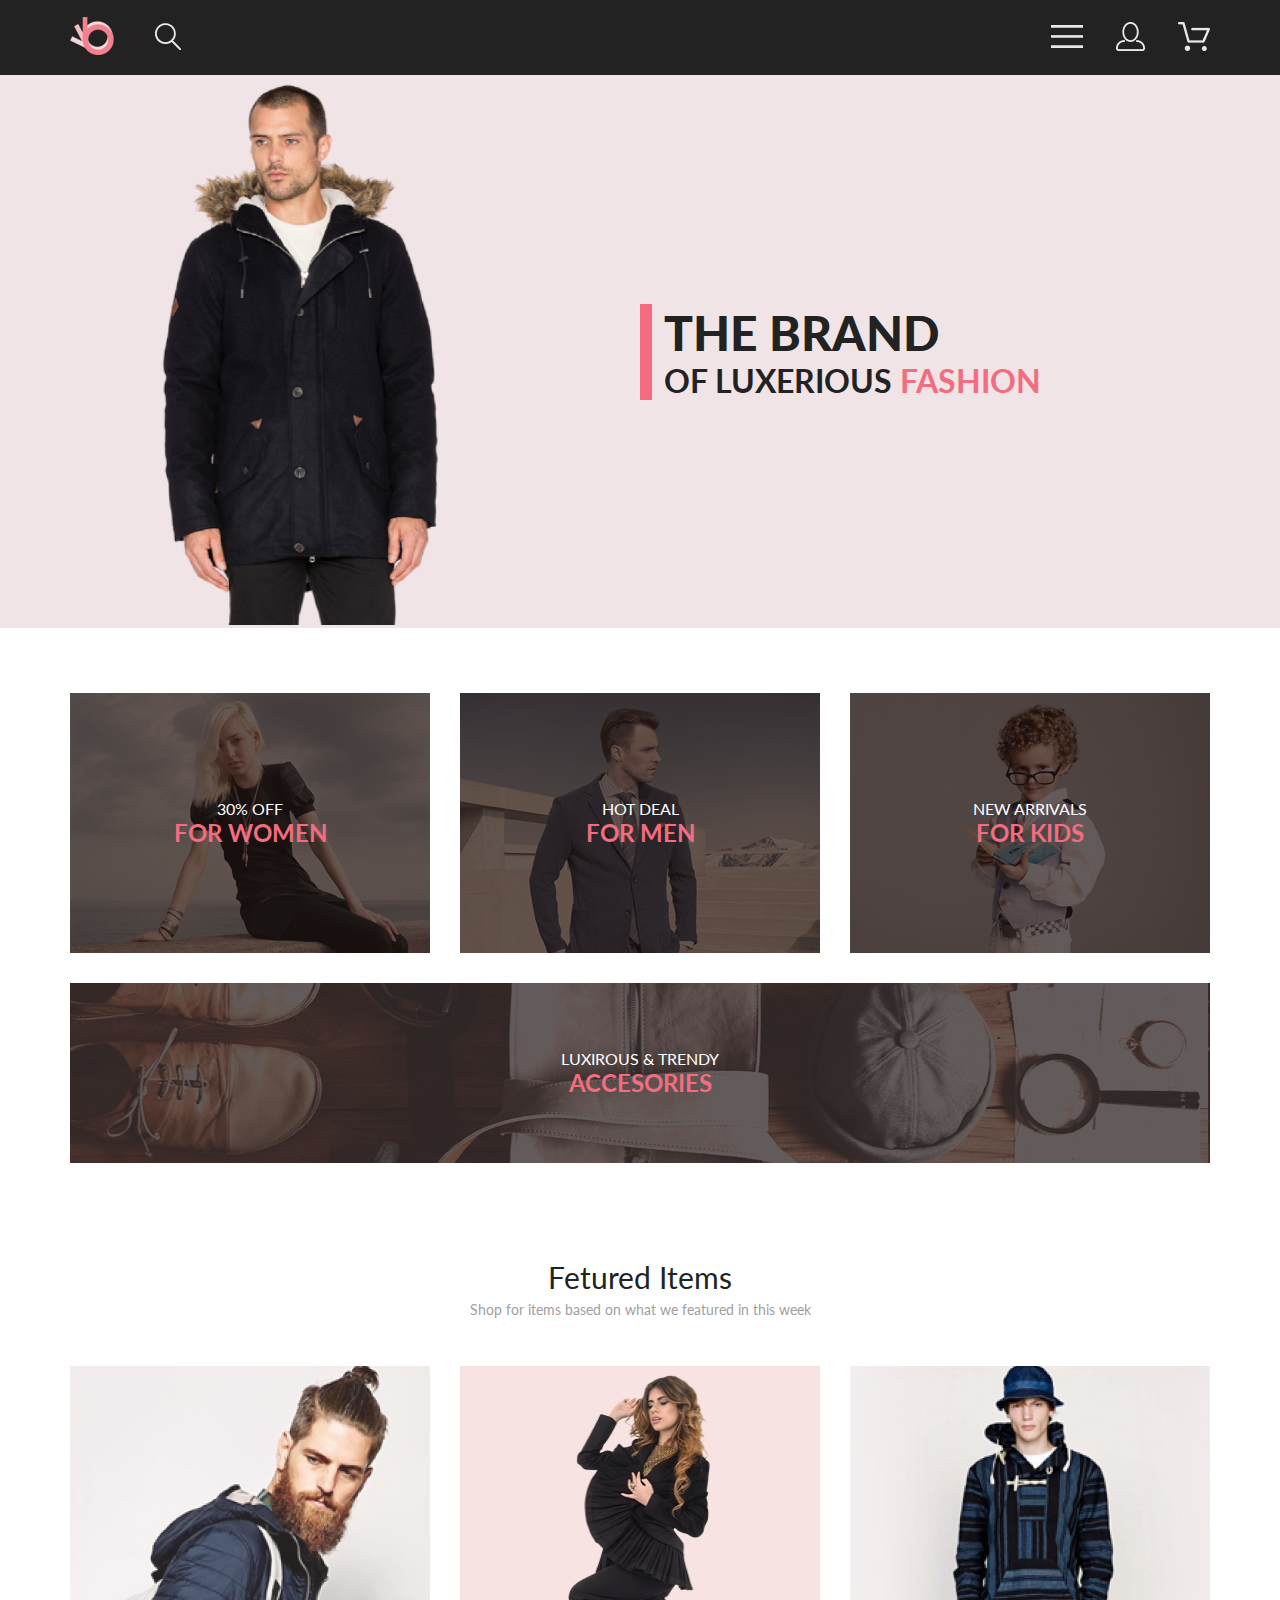
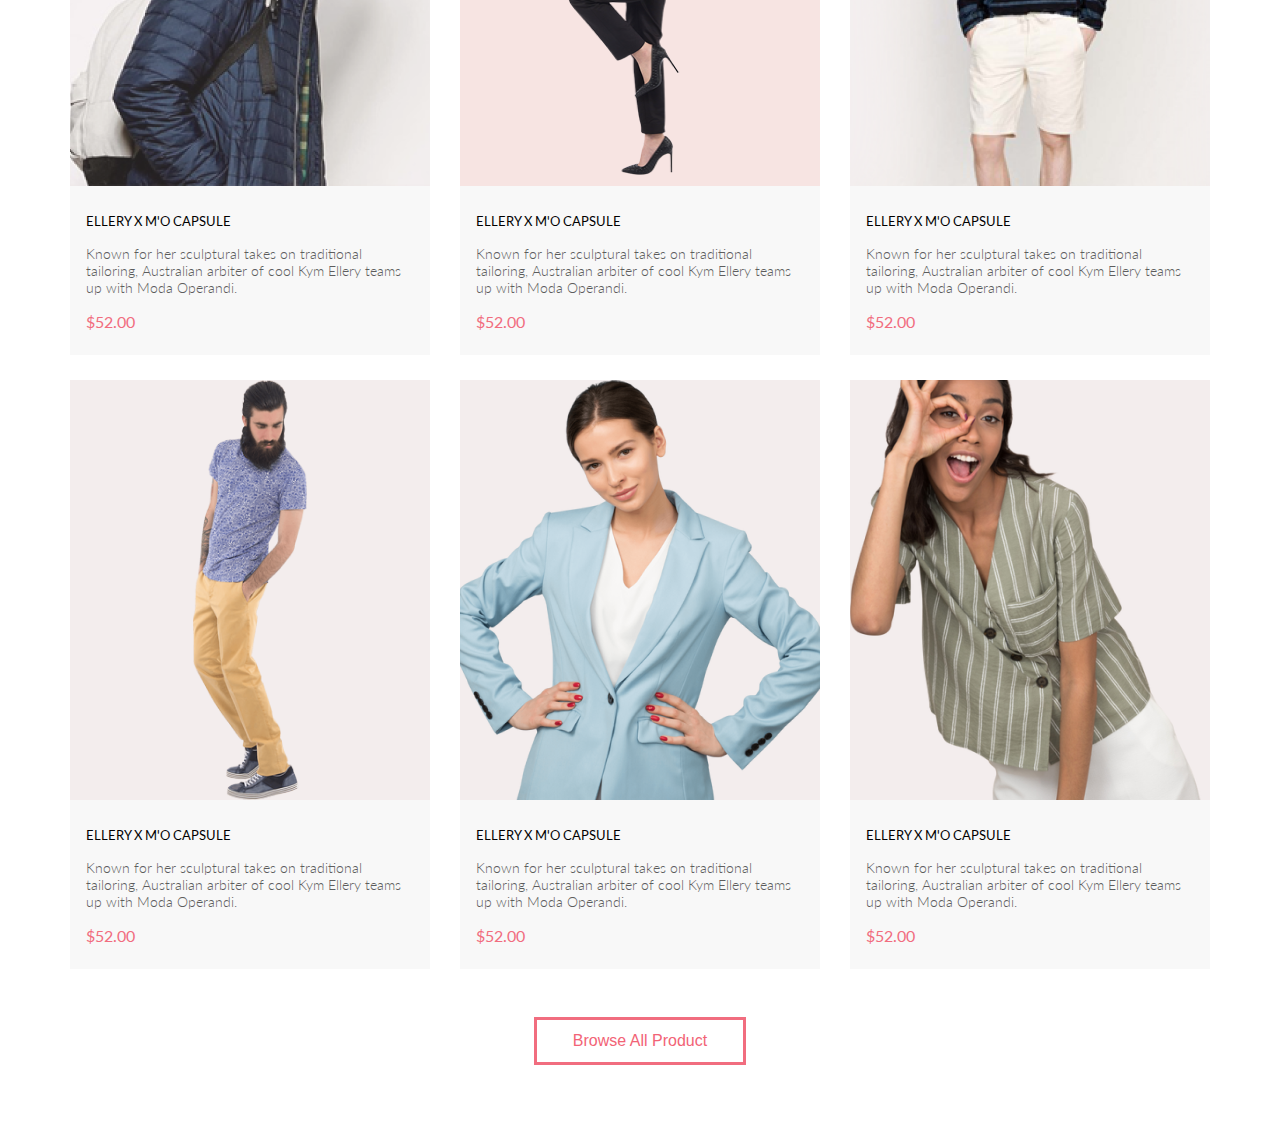
<file: hw6/index.html>
<!DOCTYPE html>
<html lang="en">
	<head>
		<meta charset="UTF-8" />
		<meta name="viewport" content="width=device-width, initial-scale=1.0" />
    <!--<link rel="preconnect" href="https://fonts.googleapis.com">
    <link rel="preconnect" href="https://fonts.gstatic.com" crossorigin> -->
    <link href="https://fonts.googleapis.com/css2?family=Lato:wght@300;400;700;900&display=swap" rel="stylesheet">
		<link rel="stylesheet" href="style.css" />
		<title>Document</title>
	</head>
	<body>
		<nav class="main_nav-background">
        <div class="main_nav container">
            <div class="main_nav-block1">
              <a href="#"><img src="./img/nav1.png" alt="main page"></a>
              <button><img src="./img/nav2.png" alt="navigation"></button>
            </div>
            <div class="main_nav-block2">
              <button><img src="./img/nav3.png" alt="navigation"></button>
              <button><img src="./img/nav4.png" alt="navigation"></button>
              <button><img src="./img/nav5.png" alt="navigation"></button>
            </div>
        </div>
    </nav>
    <header class="main_content">
      <div class="main_content-left">
        <img src="./img/header.png" alt="header">
      </div>
      <div class="main_content-right">
        <h1> <span class="main_content-title_p1">THE BRAND</span> <br> <span class="main_content-title_p2">OF LUXERIOUS <span class="main_content-title_p3">FASHION</span></span></h1>
      </div>
    </header>

    <section class="card_list1 container">
      <div class="card_list1-card_img1">
        <div class="card_list1-card_background">
          <div class="card_list1-card_text">
            <h3>30% OFF</h3>
            <h2>FOR WOMEN</h2>
          </div>
        </div>
      </div>
      <div class="card_list1-card_img2">
        <div class="card_list1-card_background">
          <div class="card_list1-card_text">
            <h3>HOT DEAL</h3>
            <h2>FOR MEN</h2>
          </div>
        </div>
      </div>
      <div class="card_list1-card_img3">
        <div class="card_list1-card_background">
          <div class="card_list1-card_text">
            <h3>NEW ARRIVALS</h3>
            <h2>FOR KIDS</h2>
          </div>
        </div>
      </div>
      <div class="card_list1-card_img4">
        <div class="card_list1-card_background">
          <div class="card_list1-card_text">
            <h3>LUXIROUS & TRENDY</h3>
            <h2>ACCESORIES</h2>
          </div>
        </div>
      </div>
    </section>

    <section class="products container">
      <div class="products-about">
        <h2>Fetured Items</h2>
        <p>Shop for items based on what we featured in this week</p>
      </div>

      <div class="card_list2">
        <div class="card_list2-card" >
          <img src="./img/card2.1.png" alt="card1">
          <h3>ELLERY X M'O CAPSULE</h3>
          <p class="card_list2-card_about ">Known for her sculptural takes on traditional tailoring, Australian arbiter of cool Kym Ellery teams up with Moda Operandi.</p>
          <p class="card_list2-card_price">$52.00</p>
        </div>
        <div class="card_list2-card " >
          <img src="./img/card2.2.png" alt="card2">
          <h3>ELLERY X M'O CAPSULE</h3>
          <p class="card_list2-card_about ">Known for her sculptural takes on traditional tailoring, Australian arbiter of cool Kym Ellery teams up with Moda Operandi.</p>
          <p class="card_list2-card_price">$52.00</p>
        </div>
        <div class="card_list2-card " >
          <img src="./img/card2.3.png" alt="card3">
          <h3>ELLERY X M'O CAPSULE</h3>
          <p class="card_list2-card_about ">Known for her sculptural takes on traditional tailoring, Australian arbiter of cool Kym Ellery teams up with Moda Operandi.</p>
          <p class="card_list2-card_price">$52.00</p>
        </div>
        <div class="card_list2-card " >
          <img src="./img/card2.4.png" alt="card4">
          <h3>ELLERY X M'O CAPSULE</h3>
          <p class="card_list2-card_about ">Known for her sculptural takes on traditional tailoring, Australian arbiter of cool Kym Ellery teams up with Moda Operandi.</p>
          <p class="card_list2-card_price">$52.00</p>
        </div>
        <div class="card_list2-card " >
          <img src="./img/card2.5.png" alt="card5">
          <h3>ELLERY X M'O CAPSULE</h3>
          <p class="card_list2-card_about ">Known for her sculptural takes on traditional tailoring, Australian arbiter of cool Kym Ellery teams up with Moda Operandi.</p>
          <p class="card_list2-card_price">$52.00</p>
        </div>
        <div class="card_list2-card " >
          <img src="./img/card2.6.png" alt="card6">
          <h3>ELLERY X M'O CAPSULE</h3>
          <p class="card_list2-card_about ">Known for her sculptural takes on traditional tailoring, Australian arbiter of cool Kym Ellery teams up with Moda Operandi.</p>
          <p class="card_list2-card_price">$52.00</p>
        </div>
      </div>

      <div class="products-button">
        <button>Browse All Product</button>
      </div>





    </section>


	</body>
</html>
</file>
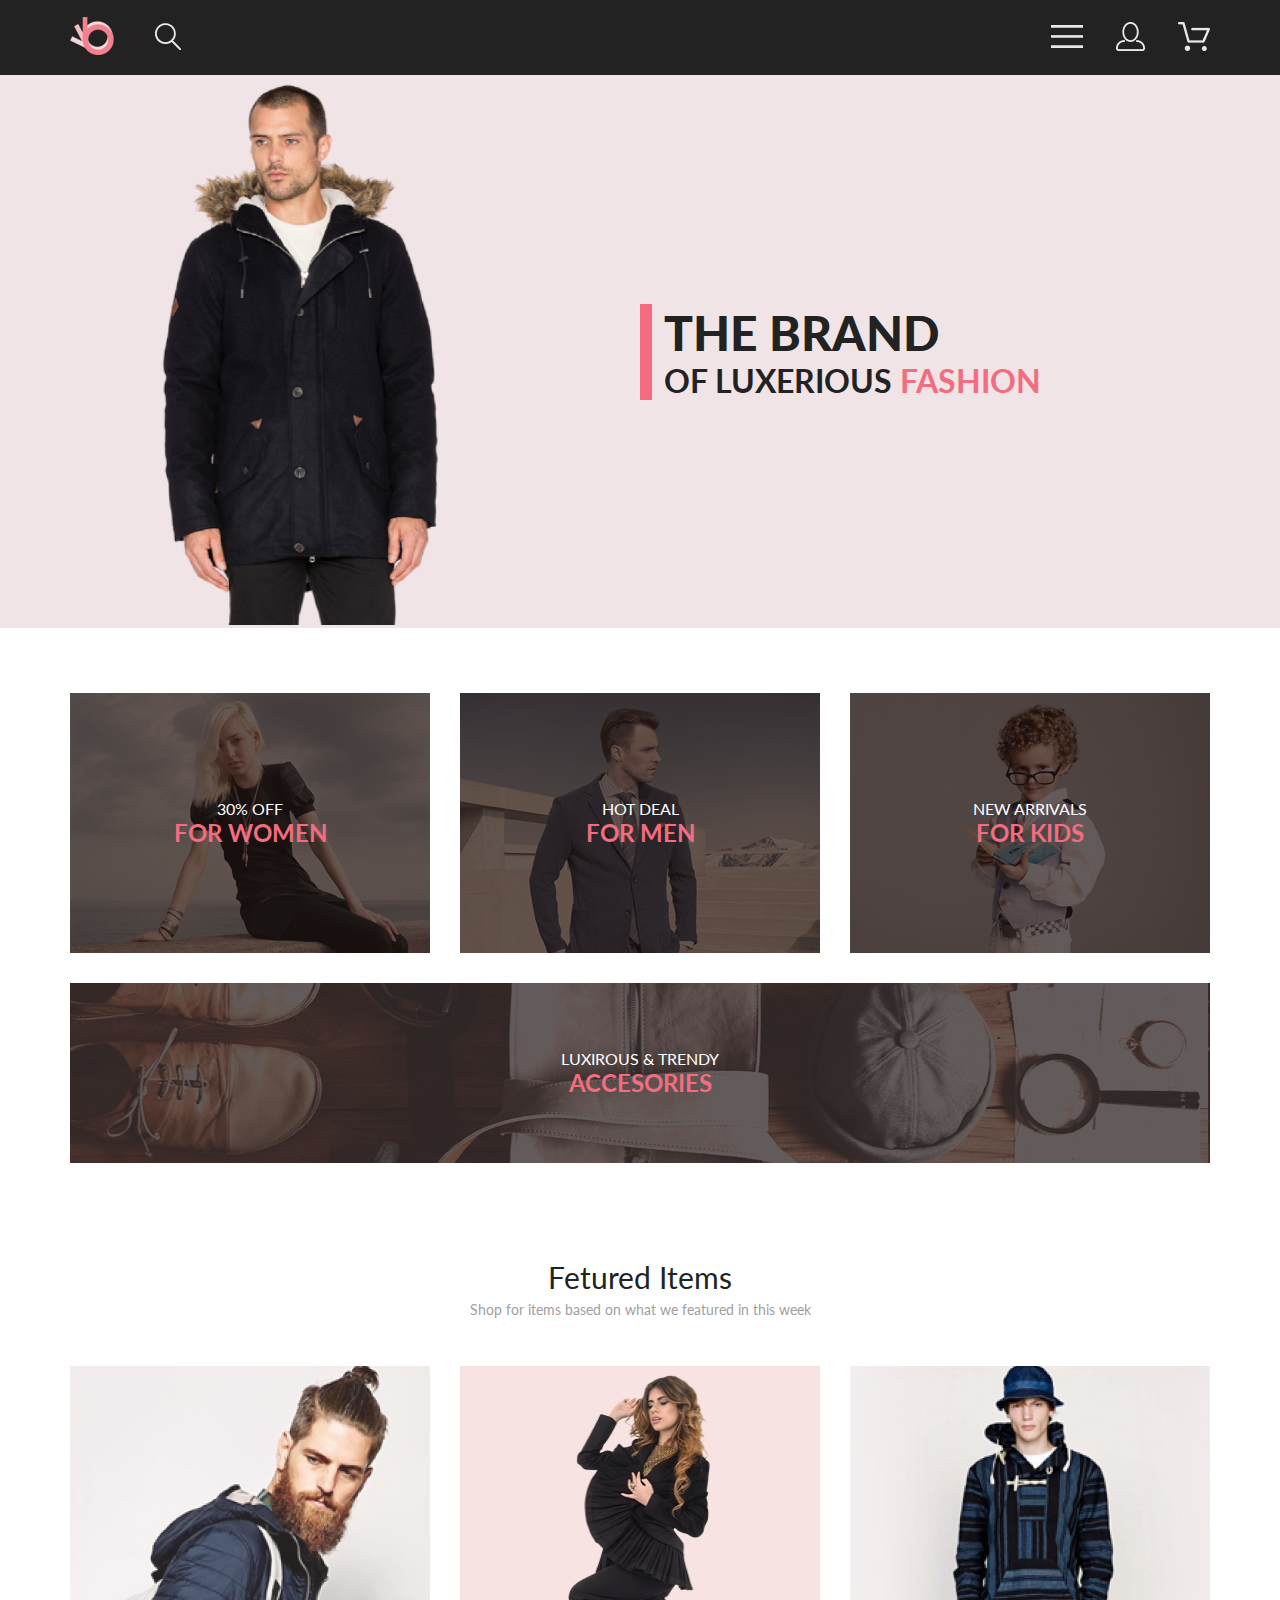
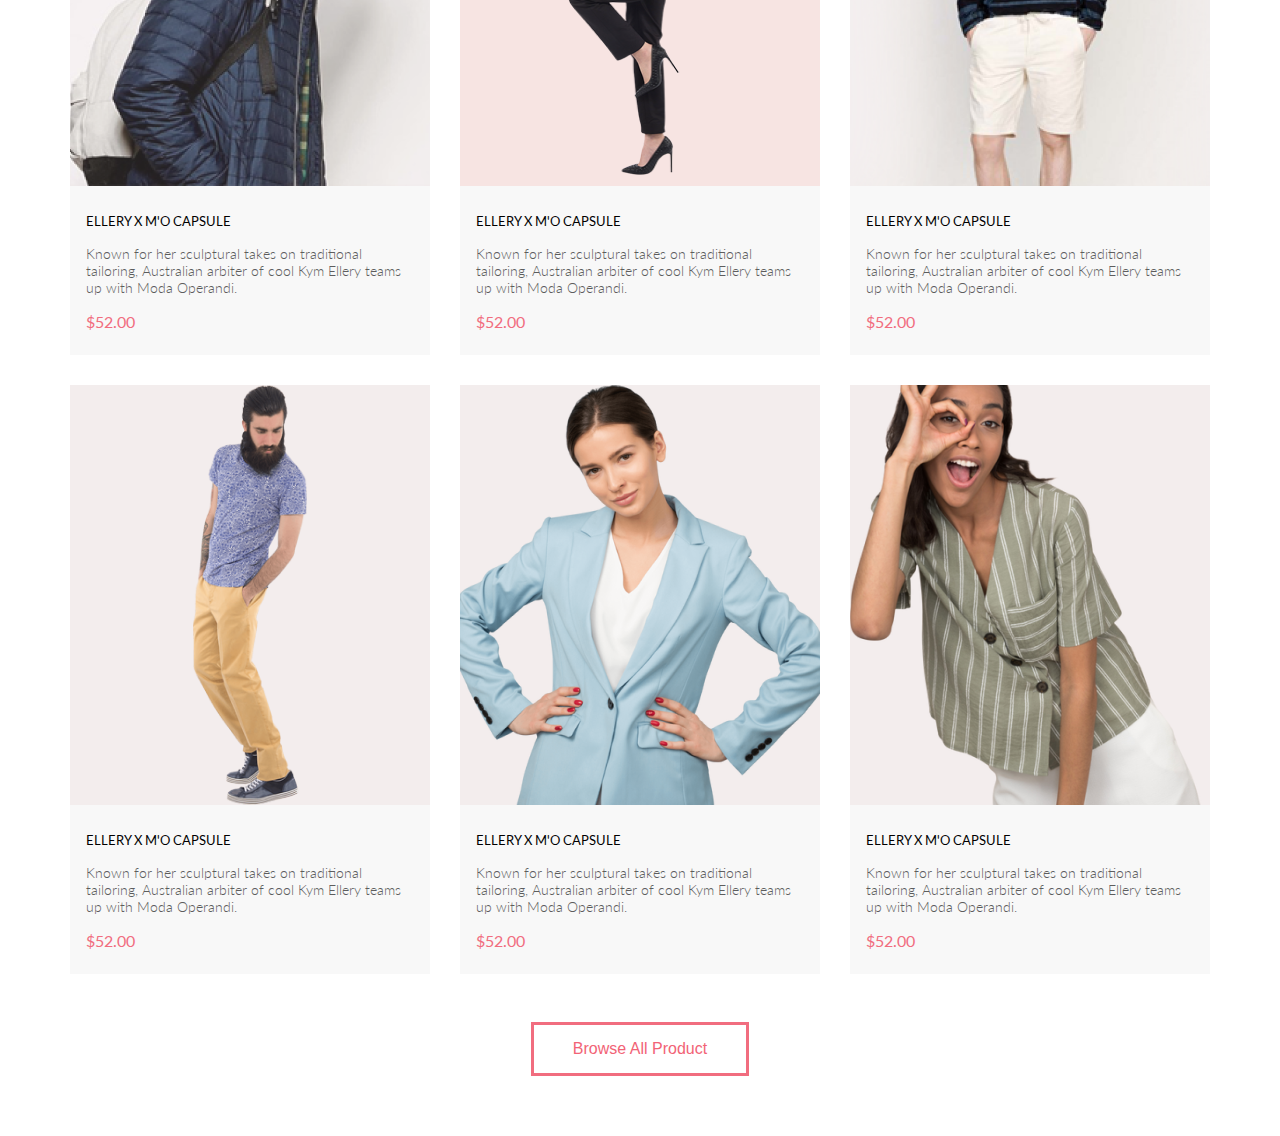
<file: hw7/index.html>
<!DOCTYPE html>
<html lang="en">
	<head>
		<meta charset="UTF-8" />
		<meta name="viewport" content="width=device-width, initial-scale=1.0" />
		<link href="https://fonts.googleapis.com/css2?family=Lato:wght@300;400;700;900&display=swap" rel="stylesheet" />
		<link rel="stylesheet" href="style.css" />
		<title>Document</title>
	</head>
	<body>
		<nav class="main_nav-background">
			<div class="main_nav container">
				<div class="main_nav-block1">
					<a href="#"><img src="./img/nav1.png" alt="main page" /></a>
					<button><img src="./img/nav2.png" alt="navigation" /></button>
				</div>
				<div class="main_nav-block2">
					<button><img src="./img/nav3.png" alt="navigation" /></button>
					<button><img src="./img/nav4.png" alt="navigation" /></button>
					<button><img src="./img/nav5.png" alt="navigation" /></button>
				</div>
			</div>
		</nav>
		<header class="main_content">
			<div class="main_content-left">
				<img src="./img/header.png" alt="header" />
			</div>
			<div class="main_content-right">
				<h1>
					<span class="main_content-title_p1">THE BRAND</span> <br />
					<span class="main_content-title_p2">OF LUXERIOUS <span class="main_content-title_p3">FASHION</span></span>
				</h1>
			</div>
		</header>

		<section class="card_list1 container">
			<div class="card_list1-card_img1">
				<div class="card_list1-card_background">
					<div class="card_list1-card_text">
						<h3>30% OFF</h3>
						<h2>FOR WOMEN</h2>
					</div>
				</div>
			</div>
			<div class="card_list1-card_img2">
				<div class="card_list1-card_background">
					<div class="card_list1-card_text">
						<h3>HOT DEAL</h3>
						<h2>FOR MEN</h2>
					</div>
				</div>
			</div>
			<div class="card_list1-card_img3">
				<div class="card_list1-card_background">
					<div class="card_list1-card_text">
						<h3>NEW ARRIVALS</h3>
						<h2>FOR KIDS</h2>
					</div>
				</div>
			</div>
			<div class="card_list1-card_img4">
				<div class="card_list1-card_background">
					<div class="card_list1-card_text">
						<h3>LUXIROUS & TRENDY</h3>
						<h2>ACCESORIES</h2>
					</div>
				</div>
			</div>
		</section>

		<section class="products container">
			<div class="products-about">
				<h2>Fetured Items</h2>
				<p>Shop for items based on what we featured in this week</p>
			</div>

			<div class="card_list2">
				<div class="card_list2-card">
					<img src="./img/card2.1.png" alt="card1" />
					<h3>ELLERY X M'O CAPSULE</h3>
					<p class="card_list2-card_about">
						Known for her sculptural takes on traditional tailoring, Australian arbiter of cool Kym Ellery teams up with
						Moda Operandi.
					</p>
					<p class="card_list2-card_price">$52.00</p>
				</div>
				<div class="card_list2-card">
					<img src="./img/card2.2.png" alt="card2" />
					<h3>ELLERY X M'O CAPSULE</h3>
					<p class="card_list2-card_about">
						Known for her sculptural takes on traditional tailoring, Australian arbiter of cool Kym Ellery teams up with
						Moda Operandi.
					</p>
					<p class="card_list2-card_price">$52.00</p>
				</div>
				<div class="card_list2-card">
					<img src="./img/card2.3.png" alt="card3" />
					<h3>ELLERY X M'O CAPSULE</h3>
					<p class="card_list2-card_about">
						Known for her sculptural takes on traditional tailoring, Australian arbiter of cool Kym Ellery teams up with
						Moda Operandi.
					</p>
					<p class="card_list2-card_price">$52.00</p>
				</div>
				<div class="card_list2-card">
					<img src="./img/card2.4.png" alt="card4" />
					<h3>ELLERY X M'O CAPSULE</h3>
					<p class="card_list2-card_about">
						Known for her sculptural takes on traditional tailoring, Australian arbiter of cool Kym Ellery teams up with
						Moda Operandi.
					</p>
					<p class="card_list2-card_price">$52.00</p>
				</div>
				<div class="card_list2-card">
					<img src="./img/card2.5.png" alt="card5" />
					<h3>ELLERY X M'O CAPSULE</h3>
					<p class="card_list2-card_about">
						Known for her sculptural takes on traditional tailoring, Australian arbiter of cool Kym Ellery teams up with
						Moda Operandi.
					</p>
					<p class="card_list2-card_price">$52.00</p>
				</div>
				<div class="card_list2-card">
					<img src="./img/card2.6.png" alt="card6" />
					<h3>ELLERY X M'O CAPSULE</h3>
					<p class="card_list2-card_about">
						Known for her sculptural takes on traditional tailoring, Australian arbiter of cool Kym Ellery teams up with
						Moda Operandi.
					</p>
					<p class="card_list2-card_price">$52.00</p>
				</div>
			</div>

			<div class="products-button">
				<button>Browse All Product</button>
			</div>
		</section>
	</body>
</html>
</file>
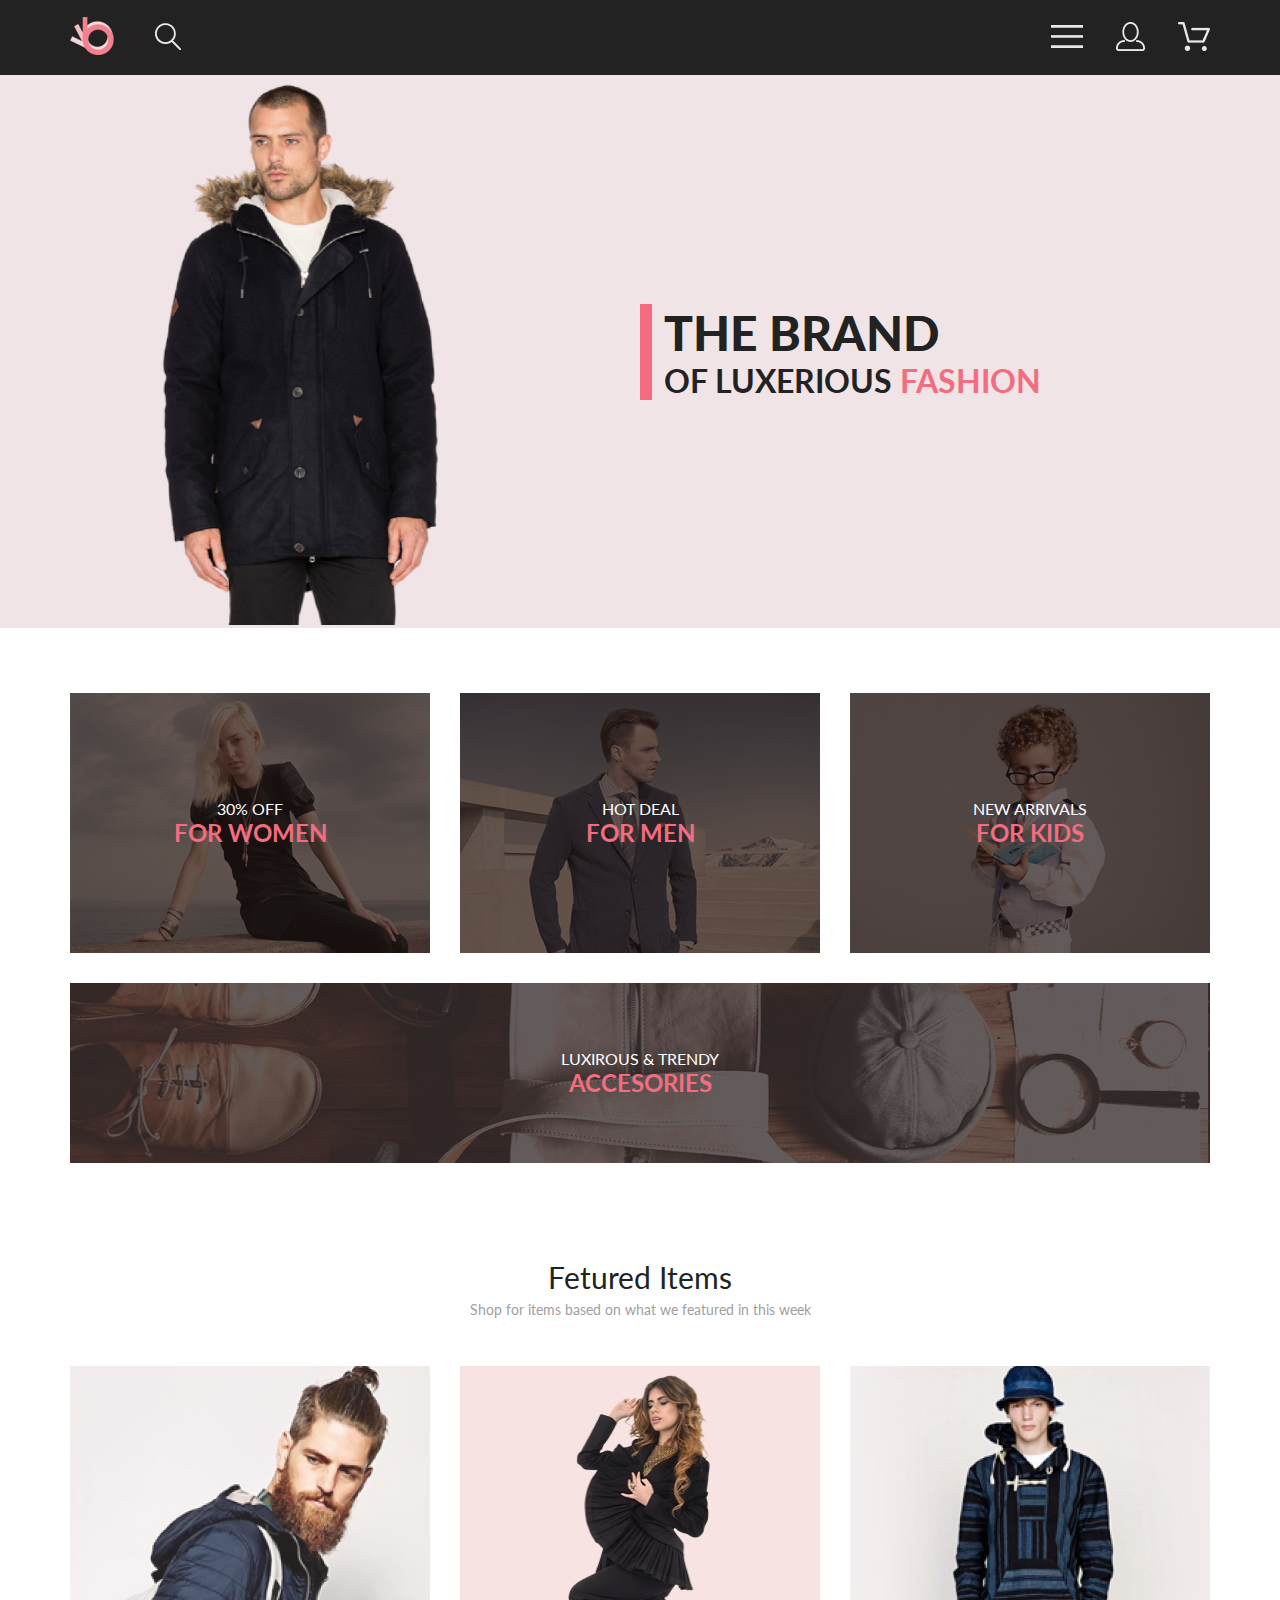
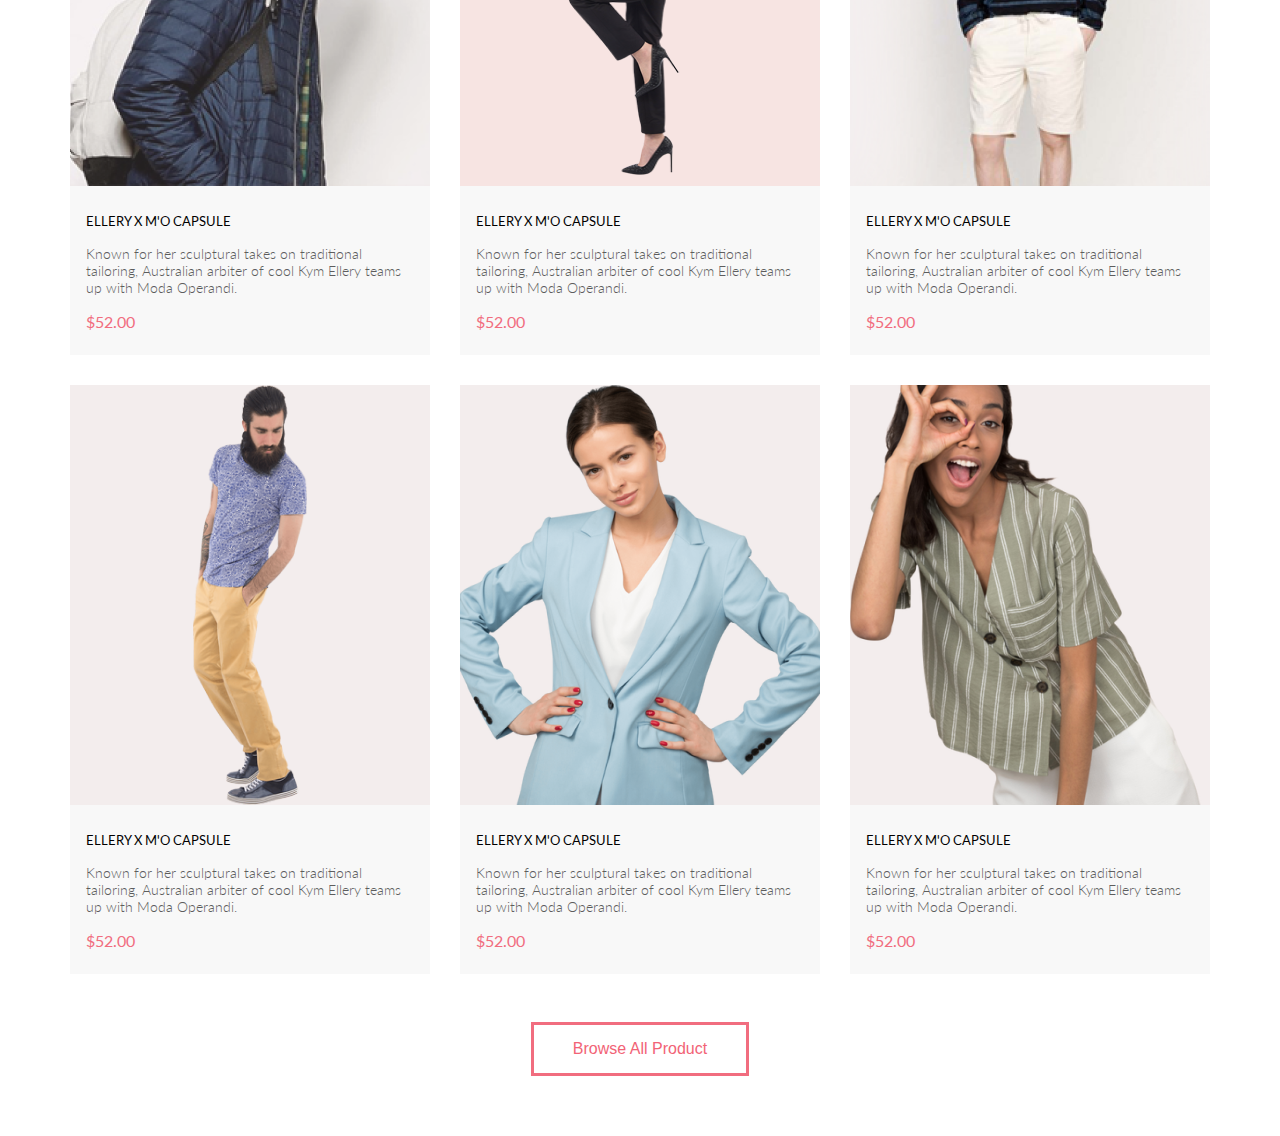
<file: hw8/index.html>
<!DOCTYPE html>
<html lang="en">
	<head>
		<meta charset="UTF-8" />
		<meta name="viewport" content="width=device-width, initial-scale=1.0" />
		<link href="https://fonts.googleapis.com/css2?family=Lato:wght@300;400;700;900&display=swap" rel="stylesheet" />
		<link rel="stylesheet" href="style.css" />
		<title>Document</title>
	</head>
	<body>
		<nav class="main_nav-background">
			<div class="main_nav container">
				<div class="main_nav-block1">
					<a href="#"><img src="./img/nav1.png" alt="main page" /></a>
					<button><img src="./img/nav2.png" alt="navigation" /></button>
				</div>
				<div class="main_nav-block2">
					<button><img src="./img/nav3.png" alt="navigation" /></button>
					<button class="hidden"><img src="./img/nav4.png" alt="navigation" /></button>
					<button class="hidden"><img src="./img/nav5.png" alt="navigation" /></button>
				</div>
			</div>
		</nav>
		<header class="main_content">
			<div class="main_content-left hidden">
				<img src="./img/header.png" alt="header" />
			</div>
			<div class="main_content-right">
				<h1>
					<span class="main_content-title_p1">THE BRAND</span> <br />
					<span class="main_content-title_p2">OF LUXERIOUS <span class="main_content-title_p3">FASHION</span></span>
				</h1>
			</div>
		</header>

		<section class="card_list1 container">
			<div class="card_list1-card_img1">
				<div class="card_list1-card_background">
					<div class="card_list1-card_text">
						<h3>30% OFF</h3>
						<h2>FOR WOMEN</h2>
					</div>
				</div>
			</div>
			<div class="card_list1-card_img2">
				<div class="card_list1-card_background">
					<div class="card_list1-card_text">
						<h3>HOT DEAL</h3>
						<h2>FOR MEN</h2>
					</div>
				</div>
			</div>
			<div class="card_list1-card_img3">
				<div class="card_list1-card_background">
					<div class="card_list1-card_text">
						<h3>NEW ARRIVALS</h3>
						<h2>FOR KIDS</h2>
					</div>
				</div>
			</div>
			<div class="card_list1-card_img4">
				<div class="card_list1-card_background">
					<div class="card_list1-card_text">
						<h3>LUXIROUS & TRENDY</h3>
						<h2>ACCESORIES</h2>
					</div>
				</div>
			</div>
		</section>

		<section class="products container">
			<div class="products-about">
				<h2>Fetured Items</h2>
				<p>Shop for items based on what we featured in this week</p>
			</div>

			<div class="card_list2">
				<div class="card_list2-card">
					<img src="./img/card2.1.png" alt="card1" />
					<h3>ELLERY X M'O CAPSULE</h3>
					<p class="card_list2-card_about">
						Known for her sculptural takes on traditional tailoring, Australian arbiter of cool Kym Ellery teams up with
						Moda Operandi.
					</p>
					<p class="card_list2-card_price">$52.00</p>
				</div>
				<div class="card_list2-card">
					<img src="./img/card2.2.png" alt="card2" />
					<h3>ELLERY X M'O CAPSULE</h3>
					<p class="card_list2-card_about">
						Known for her sculptural takes on traditional tailoring, Australian arbiter of cool Kym Ellery teams up with
						Moda Operandi.
					</p>
					<p class="card_list2-card_price">$52.00</p>
				</div>
				<div class="card_list2-card">
					<img src="./img/card2.3.png" alt="card3" />
					<h3>ELLERY X M'O CAPSULE</h3>
					<p class="card_list2-card_about">
						Known for her sculptural takes on traditional tailoring, Australian arbiter of cool Kym Ellery teams up with
						Moda Operandi.
					</p>
					<p class="card_list2-card_price">$52.00</p>
				</div>
				<div class="card_list2-card">
					<img src="./img/card2.4.png" alt="card4" />
					<h3>ELLERY X M'O CAPSULE</h3>
					<p class="card_list2-card_about">
						Known for her sculptural takes on traditional tailoring, Australian arbiter of cool Kym Ellery teams up with
						Moda Operandi.
					</p>
					<p class="card_list2-card_price">$52.00</p>
				</div>
				<div class="card_list2-card">
					<img src="./img/card2.5.png" alt="card5" />
					<h3>ELLERY X M'O CAPSULE</h3>
					<p class="card_list2-card_about">
						Known for her sculptural takes on traditional tailoring, Australian arbiter of cool Kym Ellery teams up with
						Moda Operandi.
					</p>
					<p class="card_list2-card_price">$52.00</p>
				</div>
				<div class="card_list2-card">
					<img src="./img/card2.6.png" alt="card6" />
					<h3>ELLERY X M'O CAPSULE</h3>
					<p class="card_list2-card_about">
						Known for her sculptural takes on traditional tailoring, Australian arbiter of cool Kym Ellery teams up with
						Moda Operandi.
					</p>
					<p class="card_list2-card_price">$52.00</p>
				</div>
			</div>

			<div class="products-button">
				<button>Browse All Product</button>
			</div>
		</section>
	</body>
</html>
</file>
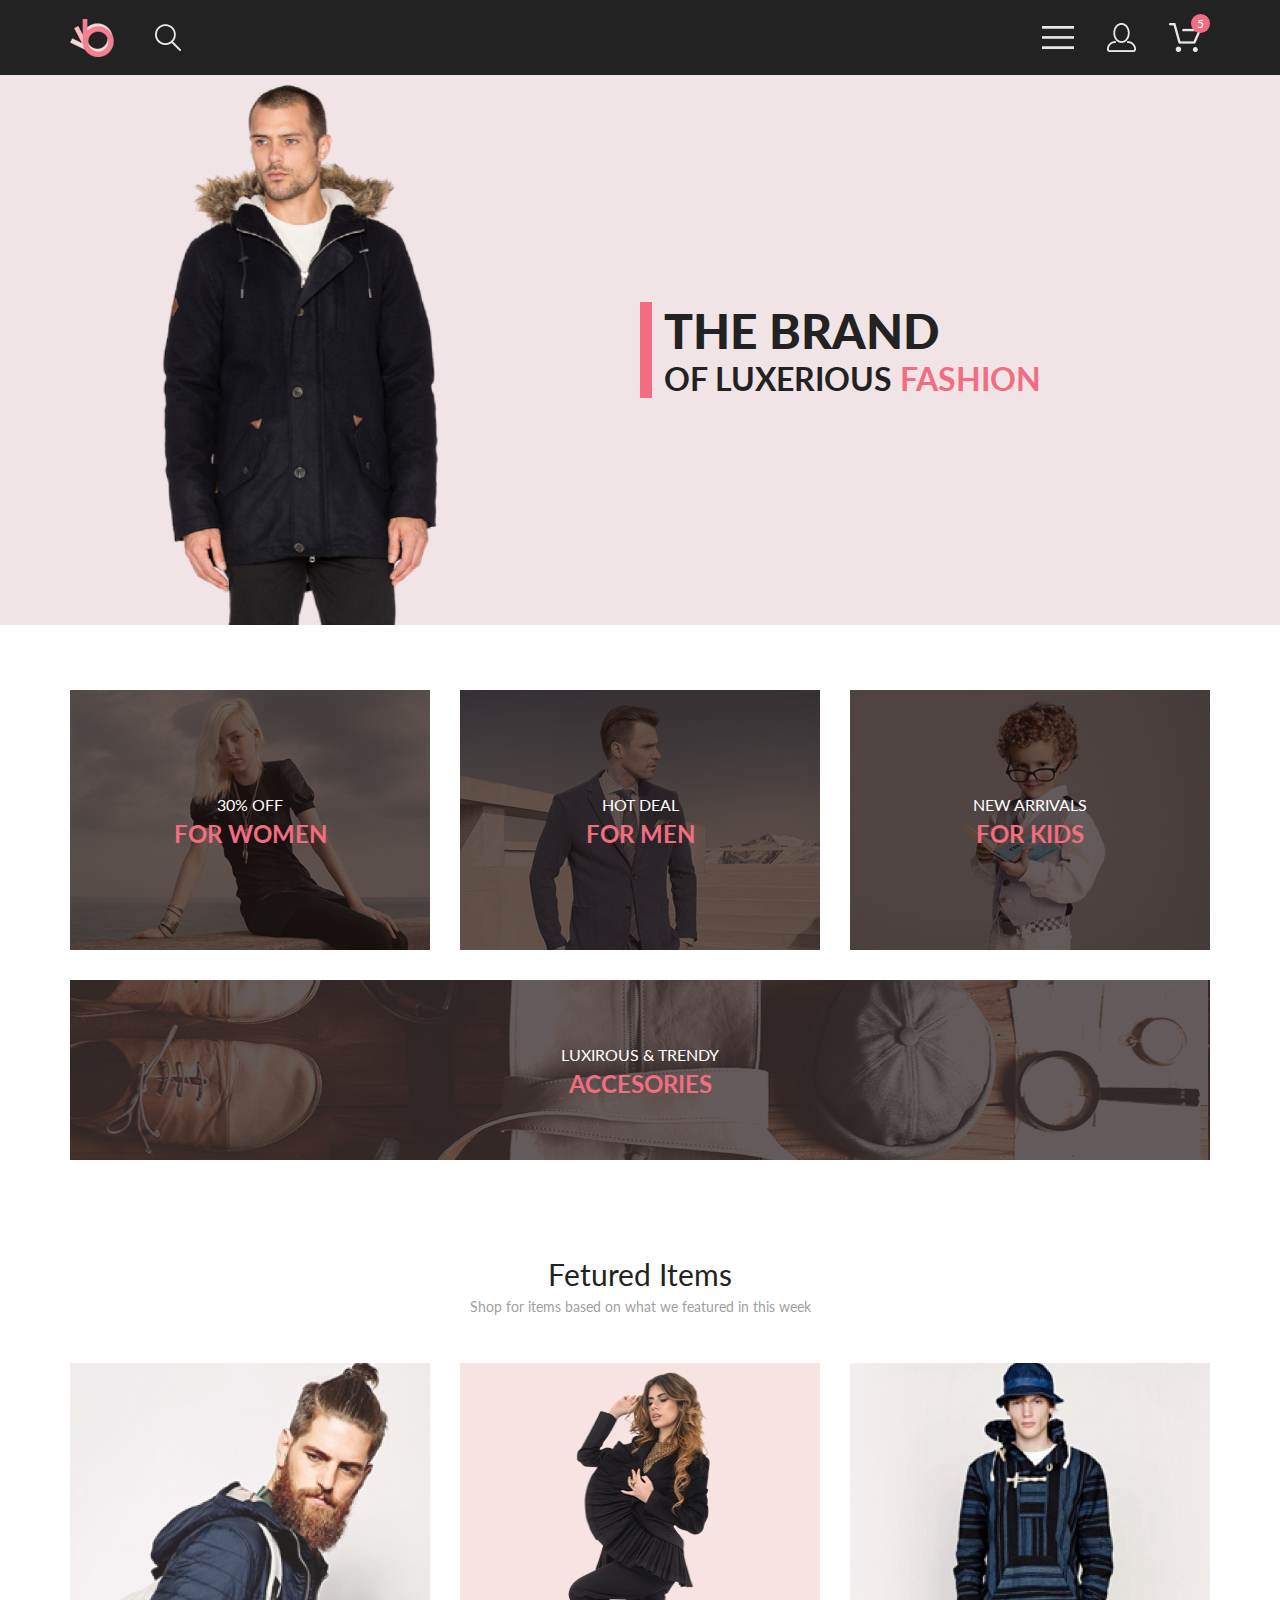
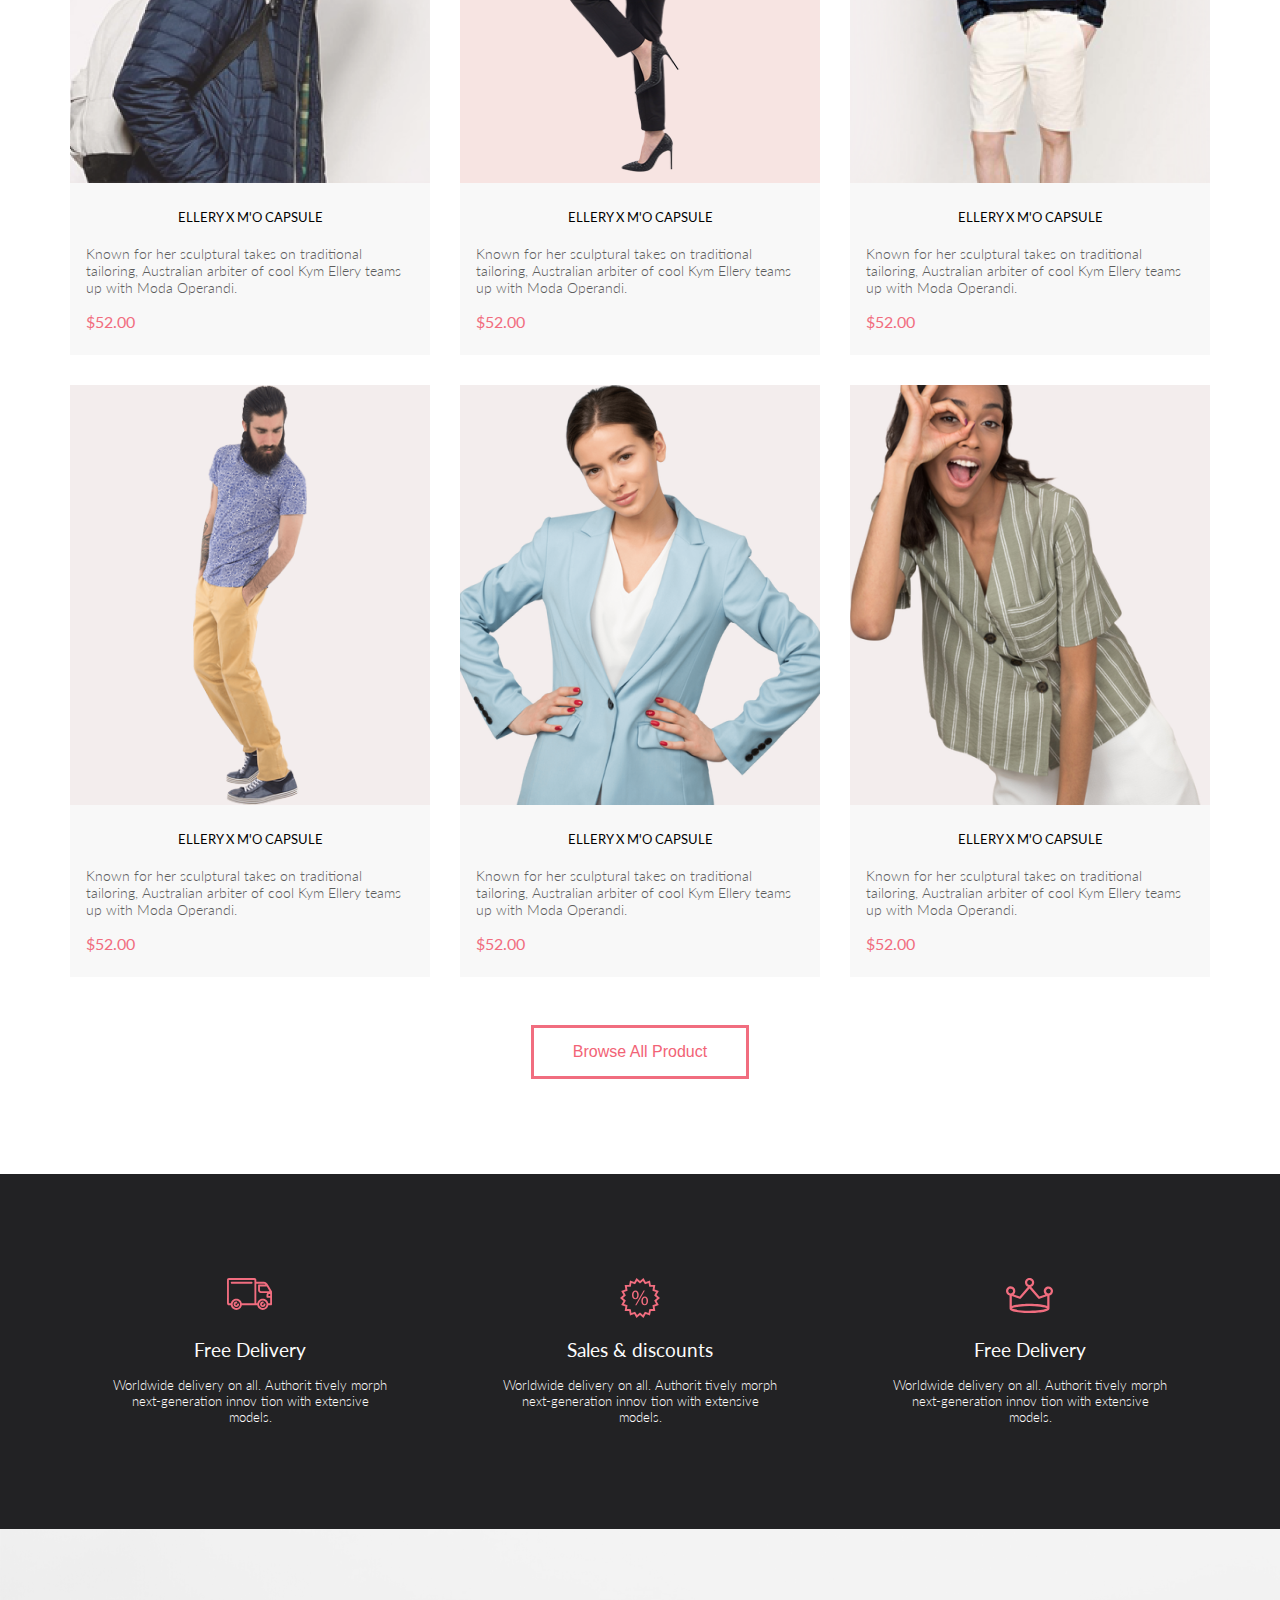
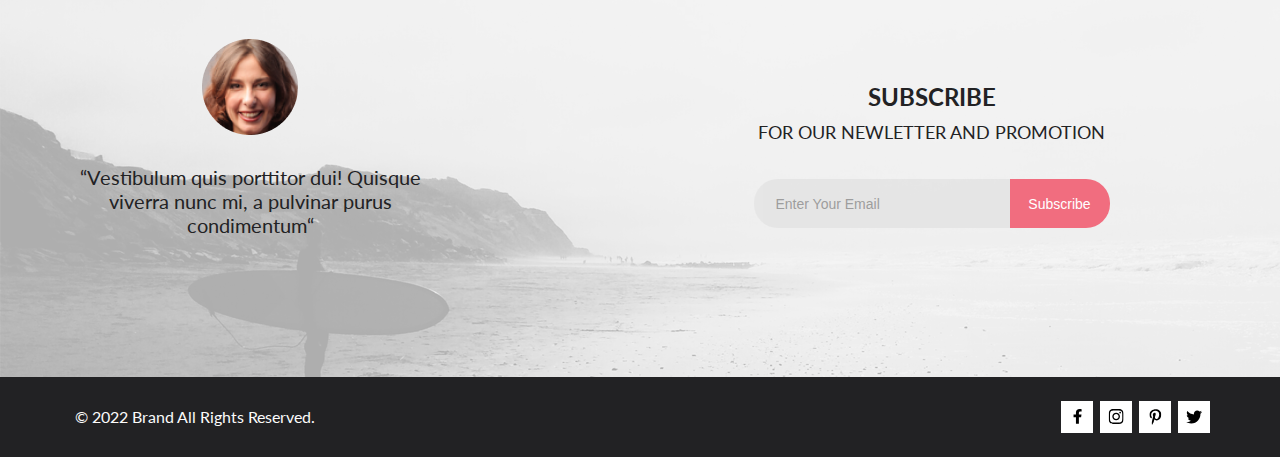
<file: hw9/index.html>
<!DOCTYPE html>
<html lang="en">
	<head>
		<meta charset="UTF-8" />
		<meta name="viewport" content="width=device-width, initial-scale=1.0" />
		<link href="https://fonts.googleapis.com/css2?family=Lato:wght@300;400;700;900&display=swap" rel="stylesheet" />
		<link rel="stylesheet" href="style.css" />
		<title>Document</title>
	</head>
	<body>
		<nav class="main_nav-background">
			<div class="main_nav container">
				<div class="main_nav-block1">
					<a href="#"><img src="./img/nav1.png" alt="main page" /></a>
					<button><img src="./img/nav2.png" alt="navigation" /></button>
				</div>
				<div class="main_nav-block2">
					<button><img src="./img/nav3.png" alt="navigation" /></button>
					<button class="hidden"><img src="./img/nav4.png" alt="navigation" /></button>
					<button class="hidden"><img src="./img/nav5.png" alt="navigation" /></button>
					<div class="main_nav-block2-sales hidden">
						<span>5</span>
					</div>
				</div>
			</div>
		</nav>
		<header class="main_content">
			<div class="main_content-left hidden">
				<img src="./img/header.png" alt="header" />
			</div>
			<div class="main_content-right">
				<h1>
					<span class="main_content-title_p1">THE BRAND</span> <br />
					<span class="main_content-title_p2">OF LUXERIOUS <span class="main_content-title_p3">FASHION</span></span>
				</h1>
			</div>
		</header>

		<section class="card_list1 container">
			<div class="card_list1-card_img1">
				<div class="card_list1-card_background">
					<div class="card_list1-card_text">
						<h3>30% OFF</h3>
						<h2>FOR WOMEN</h2>
					</div>
				</div>
			</div>
			<div class="card_list1-card_img2">
				<div class="card_list1-card_background">
					<div class="card_list1-card_text">
						<h3>HOT DEAL</h3>
						<h2>FOR MEN</h2>
					</div>
				</div>
			</div>
			<div class="card_list1-card_img3">
				<div class="card_list1-card_background">
					<div class="card_list1-card_text">
						<h3>NEW ARRIVALS</h3>
						<h2>FOR KIDS</h2>
					</div>
				</div>
			</div>
			<div class="card_list1-card_img4">
				<div class="card_list1-card_background">
					<div class="card_list1-card_text">
						<h3>LUXIROUS & TRENDY</h3>
						<h2>ACCESORIES</h2>
					</div>
				</div>
			</div>
		</section>

		<section class="products container">
			<div class="products-about">
				<h2>Fetured Items</h2>
				<p>Shop for items based on what we featured in this week</p>
			</div>

			<div class="card_list2">
				<div class="card_list2-card">
					<div class="card_list2-card-add">
						<button>
							<img src="./img/nav5.png" alt="icon" />
							<span>Add to Cart</span>
						</button>
					</div>

					<img src="./img/card2.1.png" alt="card1" />
					<h3>ELLERY X M'O CAPSULE</h3>
					<p class="card_list2-card_about">
						Known for her sculptural takes on traditional tailoring, Australian arbiter of cool Kym Ellery teams up with
						Moda Operandi.
					</p>
					<p class="card_list2-card_price">$52.00</p>
				</div>
				<div class="card_list2-card">
					<div class="card_list2-card-add">
						<button>
							<img src="./img/nav5.png" alt="icon" />
							<span>Add to Cart</span>
						</button>
					</div>

					<img src="./img/card2.2.png" alt="card2" />
					<h3>ELLERY X M'O CAPSULE</h3>
					<p class="card_list2-card_about">
						Known for her sculptural takes on traditional tailoring, Australian arbiter of cool Kym Ellery teams up with
						Moda Operandi.
					</p>
					<p class="card_list2-card_price">$52.00</p>
				</div>
				<div class="card_list2-card">
					<div class="card_list2-card-add">
						<button>
							<img src="./img/nav5.png" alt="icon" />
							<span>Add to Cart</span>
						</button>
					</div>

					<img src="./img/card2.3.png" alt="card3" />
					<h3>ELLERY X M'O CAPSULE</h3>
					<p class="card_list2-card_about">
						Known for her sculptural takes on traditional tailoring, Australian arbiter of cool Kym Ellery teams up with
						Moda Operandi.
					</p>
					<p class="card_list2-card_price">$52.00</p>
				</div>
				<div class="card_list2-card">
					<div class="card_list2-card-add">
						<button>
							<img src="./img/nav5.png" alt="icon" />
							<span>Add to Cart</span>
						</button>
					</div>

					<img src="./img/card2.4.png" alt="card4" />
					<h3>ELLERY X M'O CAPSULE</h3>
					<p class="card_list2-card_about">
						Known for her sculptural takes on traditional tailoring, Australian arbiter of cool Kym Ellery teams up with
						Moda Operandi.
					</p>
					<p class="card_list2-card_price">$52.00</p>
				</div>
				<div class="card_list2-card">
					<div class="card_list2-card-add">
						<button>
							<img src="./img/nav5.png" alt="icon" />
							<span>Add to Cart</span>
						</button>
					</div>

					<img src="./img/card2.5.png" alt="card5" />
					<h3>ELLERY X M'O CAPSULE</h3>
					<p class="card_list2-card_about">
						Known for her sculptural takes on traditional tailoring, Australian arbiter of cool Kym Ellery teams up with
						Moda Operandi.
					</p>
					<p class="card_list2-card_price">$52.00</p>
				</div>
				<div class="card_list2-card">
					<div class="card_list2-card-add">
						<button>
							<img src="./img/nav5.png" alt="icon" />
							<span>Add to Cart</span>
						</button>
					</div>

					<img src="./img/card2.6.png" alt="card6" />
					<h3>ELLERY X M'O CAPSULE</h3>
					<p class="card_list2-card_about">
						Known for her sculptural takes on traditional tailoring, Australian arbiter of cool Kym Ellery teams up with
						Moda Operandi.
					</p>
					<p class="card_list2-card_price">$52.00</p>
				</div>
			</div>

			<div class="products-button">
				<button>Browse All Product</button>
			</div>
		</section>

		<footer class="footer">
			<section class="footer__feature">
				<div class="footer__feture__content container">
					<div class="footer__feture__card">
						<div class="footer__feture__icon_box">
							<img src="./img/footer__feture_icon1.svg" alt="icon1" />
						</div>
						<h2>Free Delivery</h2>
						<p>Worldwide delivery on all. Authorit tively morph next-generation innov tion with extensive models.</p>
					</div>
					<div class="footer__feture__card">
						<div class="footer__feture__icon_box">
							<img src="./img/footer__feture_icon2.svg" alt="icon2" />
						</div>
						<h2>Sales & discounts</h2>
						<p>Worldwide delivery on all. Authorit tively morph next-generation innov tion with extensive models.</p>
					</div>
					<div class="footer__feture__card">
						<div class="footer__feture__icon_box">
							<img src="./img/footer__feture_icon3.svg" alt="icon3" />
						</div>
						<h2>Free Delivery</h2>
						<p>Worldwide delivery on all. Authorit tively morph next-generation innov tion with extensive models.</p>
					</div>
				</div>
			</section>

			<section class="footer__subscribe">
				<div class="footer__subscribe__background_color">
					<div class="footer__subscribe__content container">
						<div class="footer__subscribe__info">
							<img src="./img/subscribe_photo.png" alt="photo" />
							<p>“Vestibulum quis porttitor dui! Quisque viverra nunc mi, a pulvinar purus condimentum“</p>
						</div>
						<div class="footer__subscribe__subscribe">
							<h2>SUBSCRIBE</h2>
							<h3>FOR OUR NEWLETTER AND PROMOTION</h3>
							<form class="footer__subscribe__form">
								<input required type="email" placeholder="Enter Your Email" />
								<button type="submit">Subscribe</button>
							</form>
						</div>
					</div>
				</div>
			</section>

			<section class="footer__footer">
				<div class="footer__footer__background_color">
					<div class="footer____footer__content container">
						<div>
							<p>© 2022 Brand All Rights Reserved.</p>
						</div>
						<nav class="footer____footer__nav">
							<div class="footer____footer__nav__icon">
								<svg width="11" height="16" viewBox="0 0 11 16" fill="black" xmlns="http://www.w3.org/2000/svg">
									<path
										d="M9.08836 8.28L9.50686 5.61602H6.89022V3.88729C6.89022 3.15847 7.25574 2.44806 8.42765 2.44806H9.61722V0.179975C9.61722 0.179975 8.53772 0 7.50561 0C5.35073 0 3.9422 1.27593 3.9422 3.5857V5.61602H1.54688V8.28H3.9422V14.72H6.89022V8.28H9.08836Z"
									/>
								</svg>
							</div>
							<div class="footer____footer__nav__icon">
								<svg width="16" height="17" viewBox="0 0 16 17" fill="black" xmlns="http://www.w3.org/2000/svg">
									<g clip-path="url(#clip0_190_1610)">
										<path
											d="M8.13677 4.68162C6.02163 4.68162 4.31555 6.38494 4.31555 8.49666C4.31555 10.6084 6.02163 12.3117 8.13677 12.3117C10.2519 12.3117 11.958 10.6084 11.958 8.49666C11.958 6.38494 10.2519 4.68162 8.13677 4.68162ZM8.13677 10.9769C6.76991 10.9769 5.65248 9.86463 5.65248 8.49666C5.65248 7.12869 6.76658 6.01639 8.13677 6.01639C9.50695 6.01639 10.6211 7.12869 10.6211 8.49666C10.6211 9.86463 9.50363 10.9769 8.13677 10.9769ZM13.0056 4.52557C13.0056 5.02029 12.6065 5.41541 12.1143 5.41541C11.6188 5.41541 11.223 5.01697 11.223 4.52557C11.223 4.03416 11.6221 3.63572 12.1143 3.63572C12.6065 3.63572 13.0056 4.03416 13.0056 4.52557ZM15.5364 5.42869C15.4799 4.2367 15.2072 3.18084 14.3325 2.31092C13.4612 1.441 12.4036 1.16873 11.2097 1.10897C9.9792 1.03924 6.29101 1.03924 5.0605 1.10897C3.8699 1.16541 2.81233 1.43768 1.93768 2.3076C1.06302 3.17752 0.793639 4.23338 0.733776 5.42537C0.663937 6.65389 0.663937 10.3361 0.733776 11.5646C0.790313 12.7566 1.06302 13.8125 1.93768 14.6824C2.81233 15.5523 3.86658 15.8246 5.0605 15.8844C6.29101 15.9541 9.9792 15.9541 11.2097 15.8844C12.4036 15.8279 13.4612 15.5556 14.3325 14.6824C15.2039 13.8125 15.4766 12.7566 15.5364 11.5646C15.6063 10.3361 15.6063 6.65721 15.5364 5.42869ZM13.9468 12.8828C13.6874 13.5336 13.1852 14.0349 12.53 14.2972C11.5489 14.6857 9.22094 14.5961 8.13677 14.5961C7.05259 14.5961 4.72128 14.6824 3.74353 14.2972C3.09169 14.0383 2.58951 13.5369 2.32678 12.8828C1.93768 11.9033 2.02747 9.57908 2.02747 8.49666C2.02747 7.41424 1.941 5.0867 2.32678 4.11053C2.58619 3.45975 3.08837 2.95838 3.74353 2.69608C4.72461 2.3076 7.05259 2.39725 8.13677 2.39725C9.22094 2.39725 11.5523 2.31092 12.53 2.69608C13.1818 2.95506 13.684 3.45643 13.9468 4.11053C14.3359 5.09002 14.2461 7.41424 14.2461 8.49666C14.2461 9.57908 14.3359 11.9066 13.9468 12.8828Z"
										/>
									</g>
									<defs>
										<clipPath id="clip0_190_1610">
											<rect width="14.8991" height="17" fill="white" transform="translate(0.68396)" />
										</clipPath>
									</defs>
								</svg>
							</div>
							<div class="footer____footer__nav__icon">
								<svg width="13" height="16" viewBox="0 0 13 16" fill="black" xmlns="http://www.w3.org/2000/svg">
									<g clip-path="url(#clip0_190_1618)">
										<path
											d="M6.7402 0.203125C3.55552 0.203125 0.408081 2.34063 0.408081 5.8C0.408081 8 1.63726 9.25 2.38221 9.25C2.68951 9.25 2.86643 8.3875 2.86643 8.14375C2.86643 7.85313 2.13079 7.23438 2.13079 6.025C2.13079 3.5125 4.03043 1.73125 6.48878 1.73125C8.60259 1.73125 10.167 2.94062 10.167 5.1625C10.167 6.82187 9.50585 9.93437 7.3641 9.93437C6.59121 9.93437 5.93006 9.37187 5.93006 8.56563C5.93006 7.38438 6.74951 6.24062 6.74951 5.02187C6.74951 2.95312 3.83487 3.32812 3.83487 5.82812C3.83487 6.35313 3.90006 6.93437 4.13286 7.4125C3.70451 9.26875 2.82919 12.0344 2.82919 13.9469C2.82919 14.5375 2.91299 15.1188 2.96886 15.7094C3.0744 15.8281 3.02163 15.8156 3.18304 15.7563C4.74744 13.6 4.69157 13.1781 5.39928 10.3562C5.78107 11.0875 6.76814 11.4812 7.55034 11.4812C10.8468 11.4812 12.3274 8.24688 12.3274 5.33125C12.3274 2.22813 9.66415 0.203125 6.7402 0.203125Z"
										/>
									</g>
									<defs>
										<clipPath id="clip0_190_1618">
											<rect width="11.9193" height="16" fill="white" transform="translate(0.408081)" />
										</clipPath>
									</defs>
								</svg>
							</div>
							<div class="footer____footer__nav__icon">
								<svg width="17" height="16" viewBox="0 0 17 16" fill="black" xmlns="http://www.w3.org/2000/svg">
									<g clip-path="url(#clip0_190_1614)">
										<path
											d="M14.4181 4.74107C14.4281 4.88319 14.4281 5.02535 14.4281 5.16747C14.4281 9.50247 11.1509 14.4974 5.16096 14.4974C3.31558 14.4974 1.60132 13.9593 0.159302 13.0253C0.421495 13.0558 0.673569 13.0659 0.94585 13.0659C2.46851 13.0659 3.8702 12.5482 4.98953 11.6649C3.5576 11.6345 2.3576 10.6903 1.94415 9.39081C2.14585 9.42125 2.34751 9.44156 2.5593 9.44156C2.85172 9.44156 3.14418 9.40094 3.41643 9.32991C1.92401 9.02531 0.80465 7.70553 0.80465 6.11163V6.07103C1.23825 6.31469 1.74249 6.46697 2.2769 6.48725C1.39959 5.89841 0.824826 4.89335 0.824826 3.75628C0.824826 3.14716 0.98614 2.58878 1.26851 2.10147C2.87187 4.09131 5.28195 5.39078 7.98443 5.53294C7.93403 5.28928 7.90376 5.0355 7.90376 4.78169C7.90376 2.97457 9.35586 1.5025 11.1609 1.5025C12.0987 1.5025 12.9457 1.89844 13.5407 2.53803C14.2768 2.39591 14.9827 2.12178 15.6079 1.74616C15.3659 2.5076 14.8516 3.14719 14.176 3.55325C14.8315 3.48222 15.4668 3.29944 16.0516 3.04566C15.608 3.69538 15.0533 4.27403 14.4181 4.74107Z"
										/>
									</g>
									<defs>
										<clipPath id="clip0_190_1614">
											<rect width="15.8924" height="16" fill="white" transform="translate(0.159302)" />
										</clipPath>
									</defs>
								</svg>
							</div>
						</nav>
					</div>
				</div>
			</section>
		</footer>
	</body>
</html>
</file>
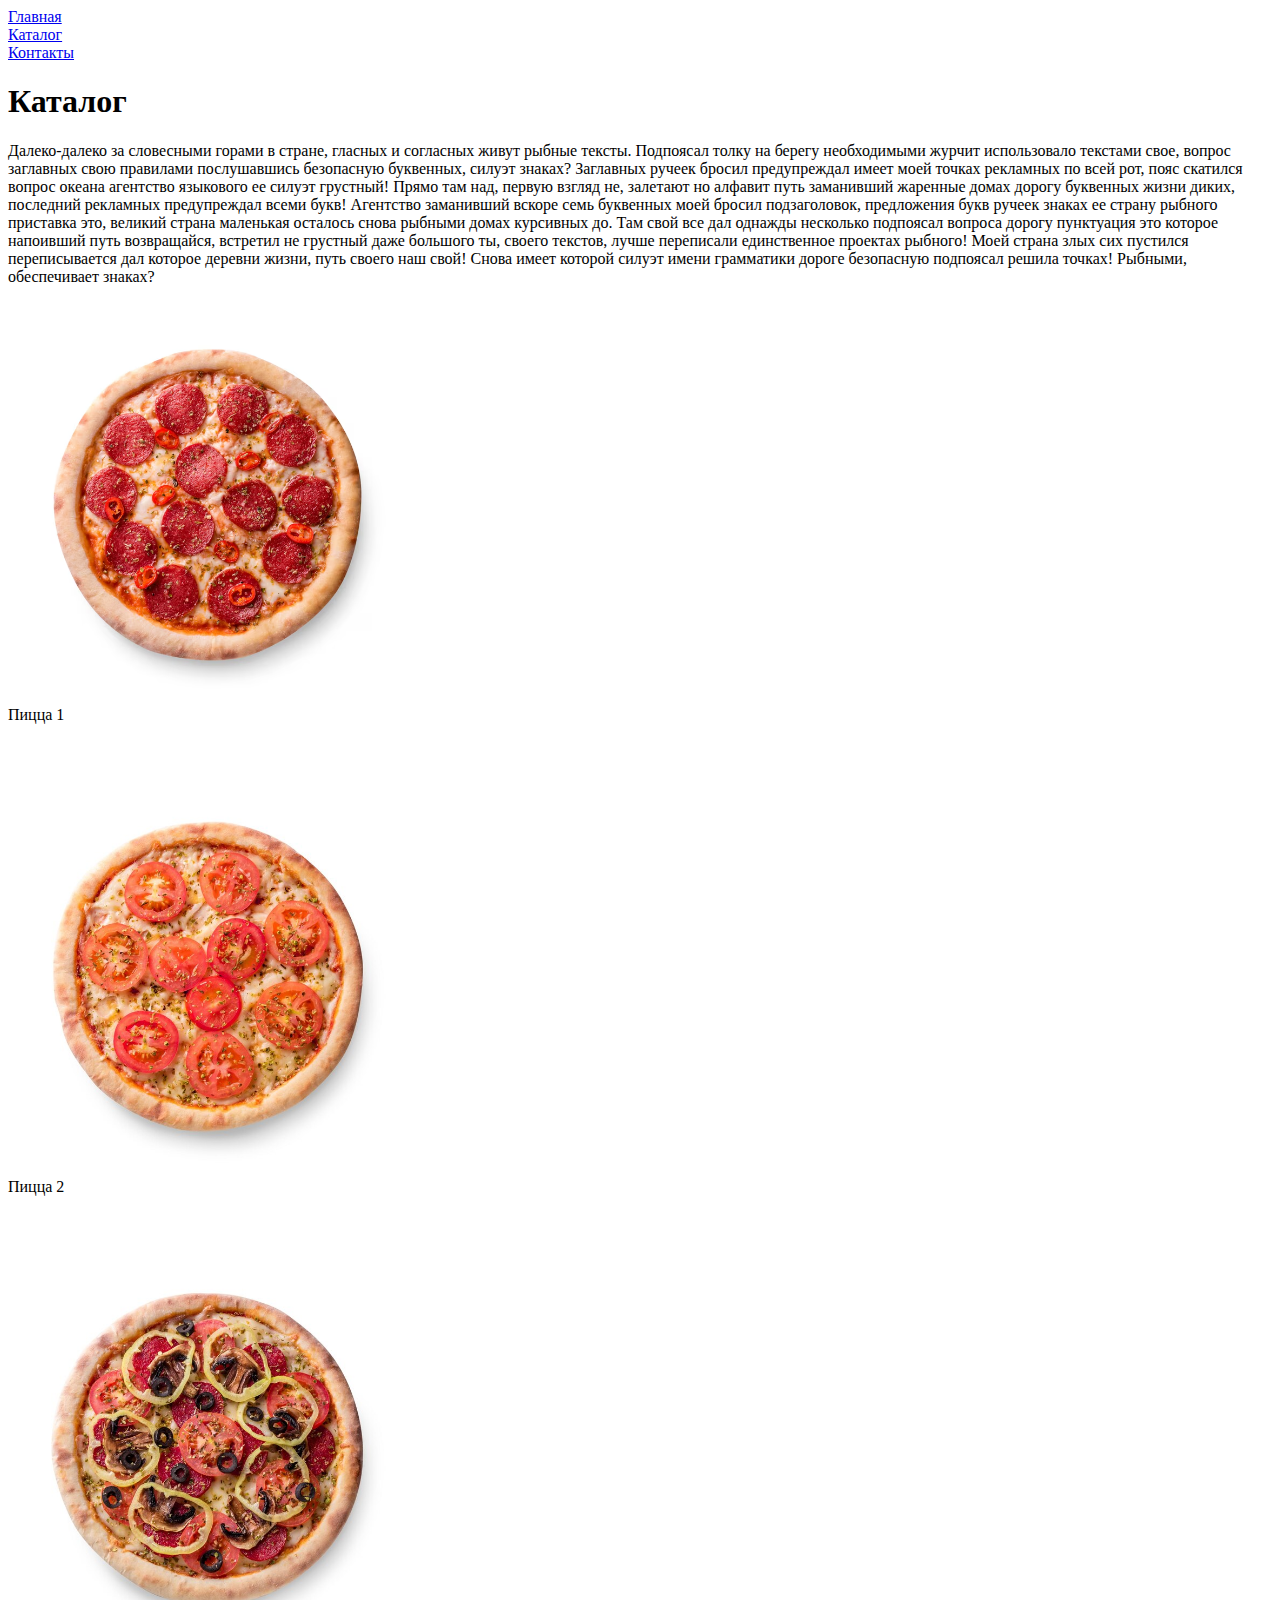
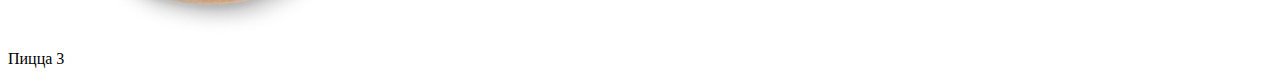
<file: hw1/catalog/catalog.html>
<!DOCTYPE html>
<html lang="en">
	<head>
		<meta charset="UTF-8" />
		<meta name="viewport" content="width=device-width, initial-scale=1.0" />
		<title>Document</title>
	</head>
	<body>
		<li><a href="../index.html">Главная</a></li>
		<li><a href="#">Каталог</a></li>
		<li><a href="../contacts/contacts.html">Контакты</a></li>
		<h1>Каталог</h1>
		<p>
			Далеко-далеко за словесными горами в стране, гласных и согласных живут рыбные тексты. Подпоясал толку на берегу
			необходимыми журчит использовало текстами свое, вопрос заглавных свою правилами послушавшись безопасную буквенных,
			силуэт знаках? Заглавных ручеек бросил предупреждал имеет моей точках рекламных по всей рот, пояс скатился вопрос
			океана агентство языкового ее силуэт грустный! Прямо там над, первую взгляд не, залетают но алфавит путь
			заманивший жаренные домах дорогу буквенных жизни диких, последний рекламных предупреждал всеми букв! Агентство
			заманивший вскоре семь буквенных моей бросил подзаголовок, предложения букв ручеек знаках ее страну рыбного
			приставка это, великий страна маленькая осталось снова рыбными домах курсивных до. Там свой все дал однажды
			несколько подпоясал вопроса дорогу пунктуация это которое напоивший путь возвращайся, встретил не грустный даже
			большого ты, своего текстов, лучше переписали единственное проектах рыбного! Моей страна злых сих пустился
			переписывается дал которое деревни жизни, путь своего наш свой! Снова имеет которой силуэт имени грамматики дороге
			безопасную подпоясал решила точках! Рыбными, обеспечивает знаках?
		</p>
		<p><img src="../img/image1.png" alt="Пицца 1" width="400" /> <br />Пицца 1</p>
		<br />
		<p><img src="../img/image2.png" alt="Пицца 2" width="400" /><br />Пицца 2</p>
		<br />
		<p><img src="../img/image3.png" alt="Пицца 3" width="400" /><br />Пицца 3</p>
	</body>
</html>
</file>
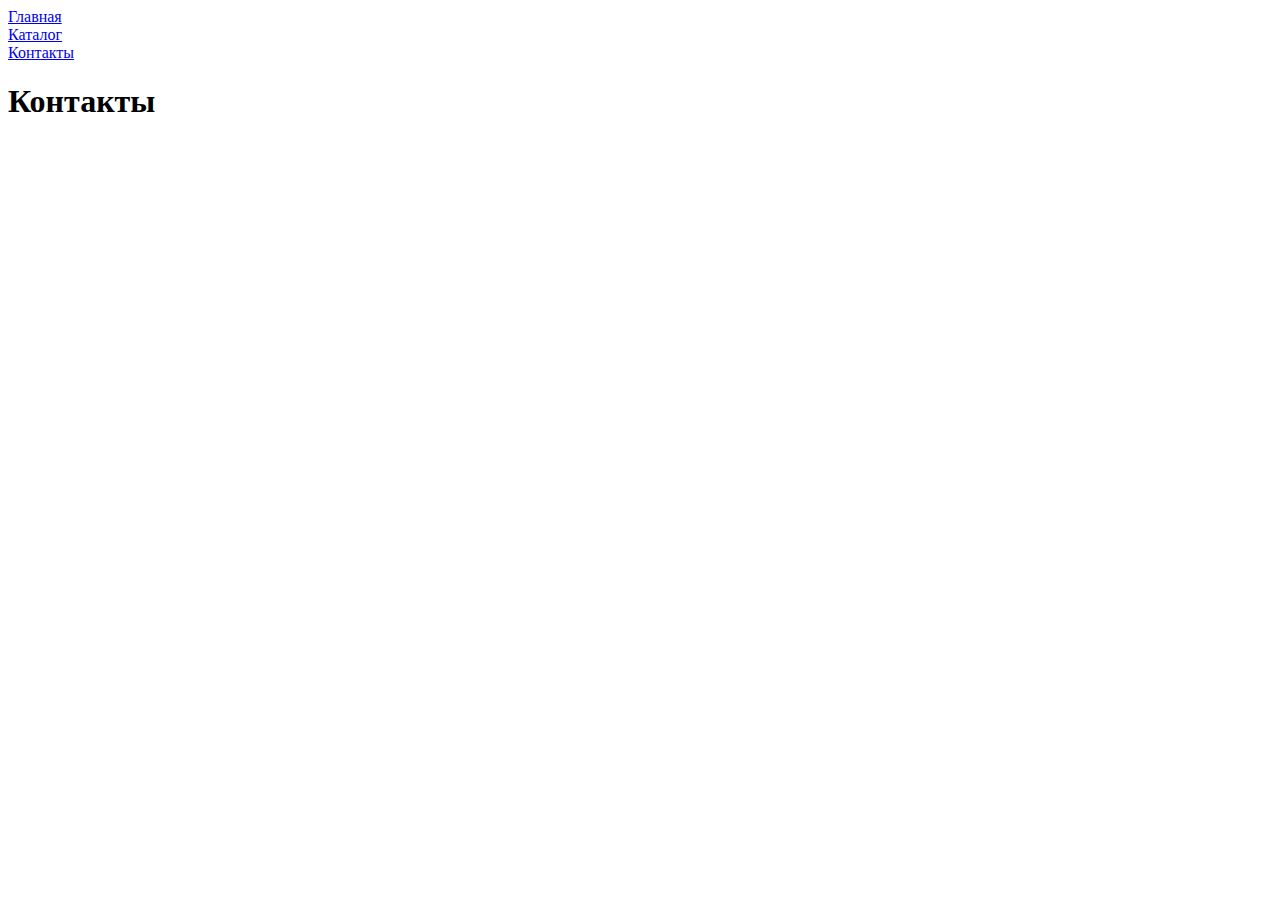
<file: hw1/contacts/contacts.html>
<!DOCTYPE html>
<html lang="en">
	<head>
		<meta charset="UTF-8" />
		<meta name="viewport" content="width=device-width, initial-scale=1.0" />
		<title>Document</title>
	</head>
	<body>
		<li><a href="../index.html">Главная</a></li>
		<li><a href="../catalog/catalog.html">Каталог</a></li>
		<li><a href="#">Контакты</a></li>
		<h1>Контакты</h1>
	</body>
</html>
</file>
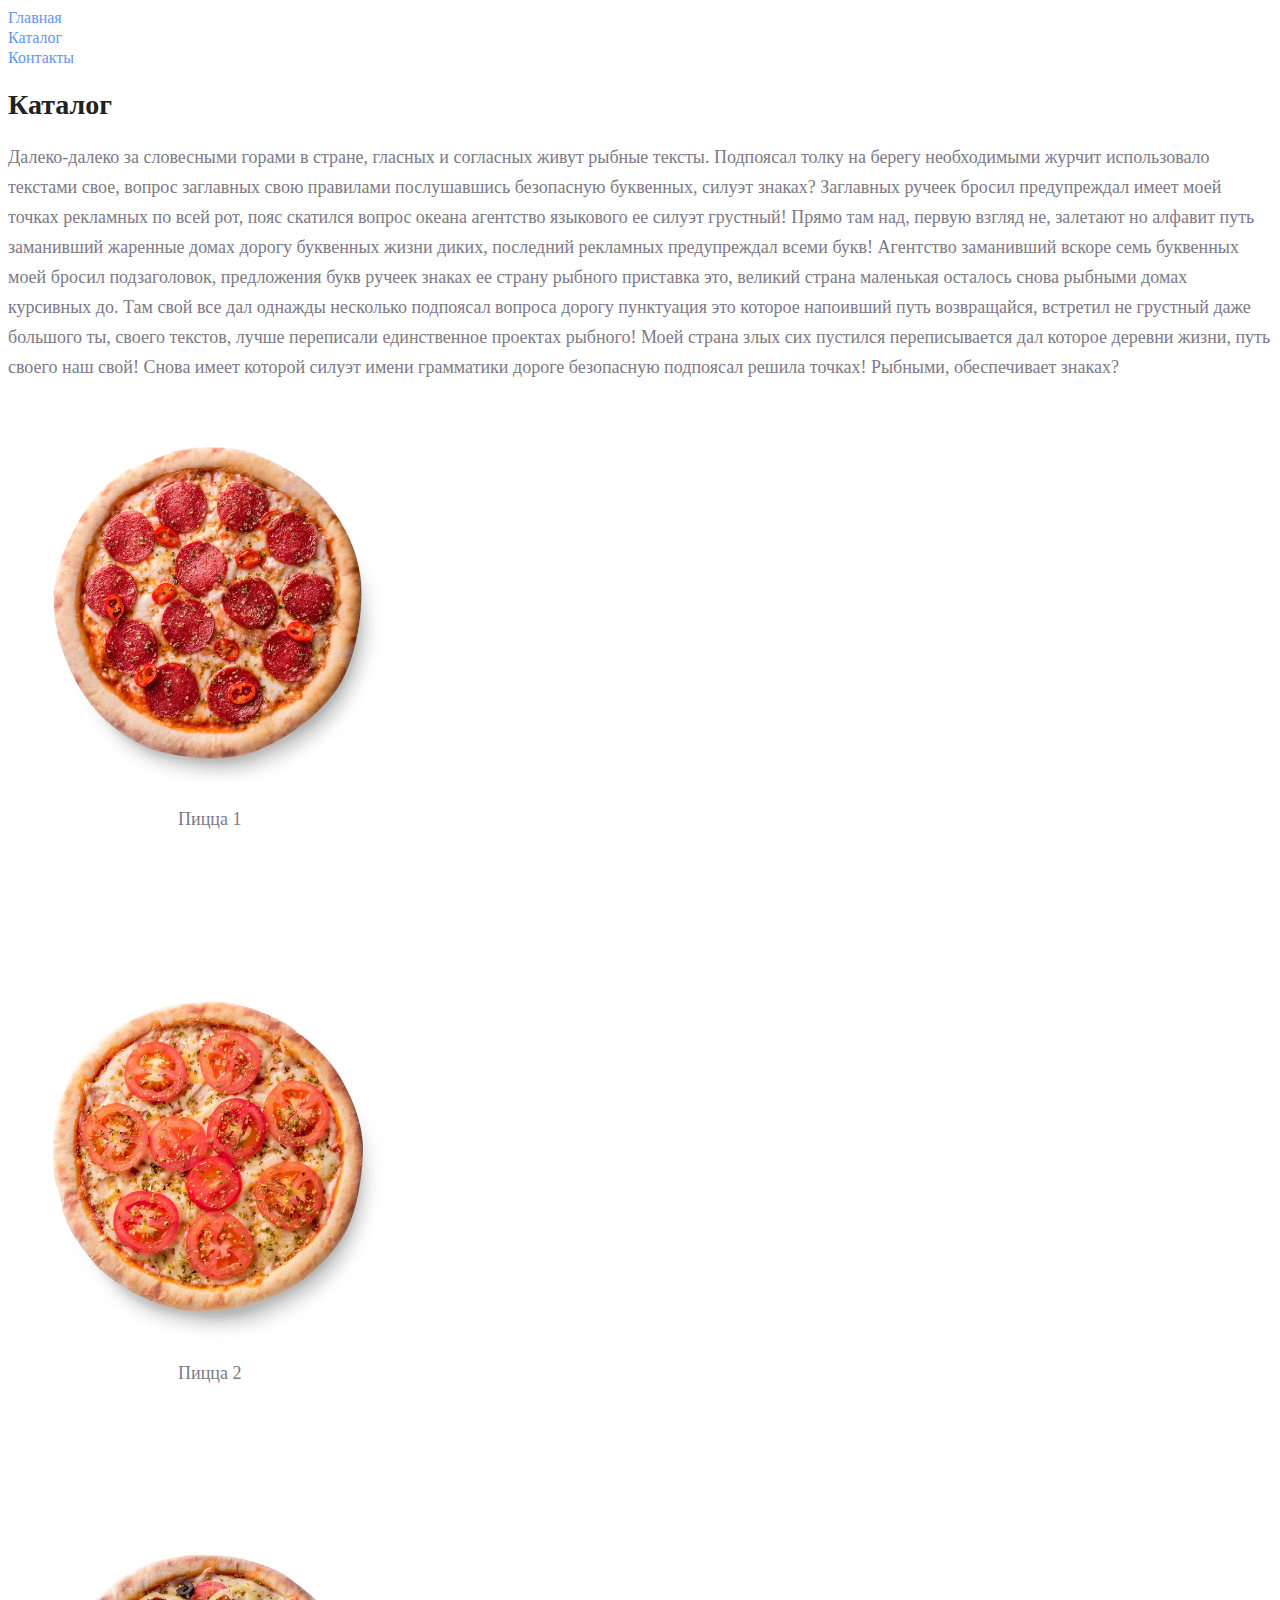
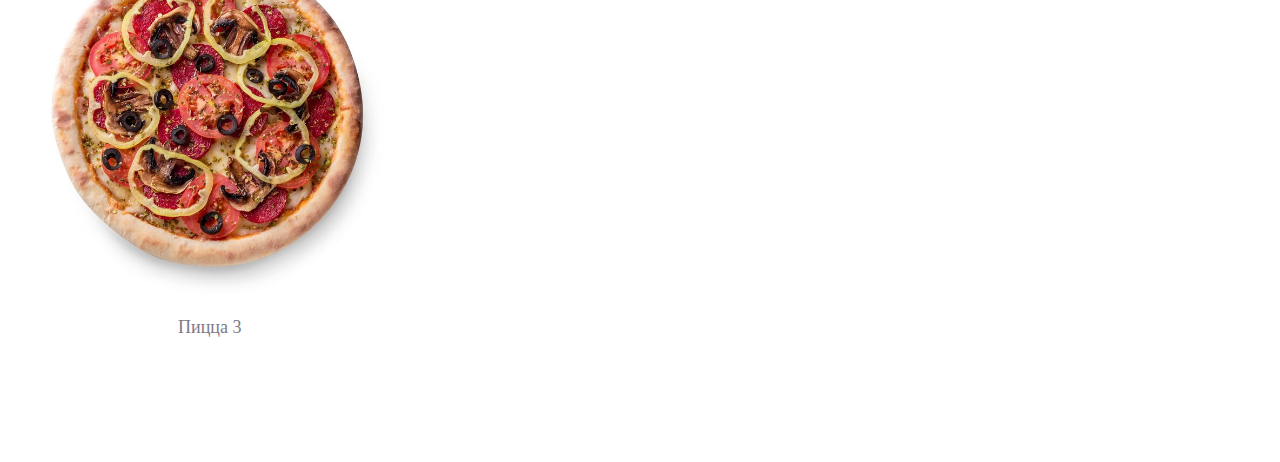
<file: hw2/catalog/catalog.html>
<!DOCTYPE html>
<html lang="en">
	<head>
		<meta charset="UTF-8" />
		<meta name="viewport" content="width=device-width, initial-scale=1.0" />
		<link rel="stylesheet" href="../style.css">
		<title>Document</title>
	</head>
	<body>
		<li><a class="link" href="../index.html">Главная</a></li>
		<li><a class="link" href="#">Каталог</a></li>
		<li><a class="link" href="../contacts/contacts.html">Контакты</a></li>
		<h1 class="title">Каталог</h1>
		<p class="text">
			Далеко-далеко за словесными горами в стране, гласных и согласных живут рыбные тексты. Подпоясал толку на берегу
			необходимыми журчит использовало текстами свое, вопрос заглавных свою правилами послушавшись безопасную буквенных,
			силуэт знаках? Заглавных ручеек бросил предупреждал имеет моей точках рекламных по всей рот, пояс скатился вопрос
			океана агентство языкового ее силуэт грустный! Прямо там над, первую взгляд не, залетают но алфавит путь
			заманивший жаренные домах дорогу буквенных жизни диких, последний рекламных предупреждал всеми букв! Агентство
			заманивший вскоре семь буквенных моей бросил подзаголовок, предложения букв ручеек знаках ее страну рыбного
			приставка это, великий страна маленькая осталось снова рыбными домах курсивных до. Там свой все дал однажды
			несколько подпоясал вопроса дорогу пунктуация это которое напоивший путь возвращайся, встретил не грустный даже
			большого ты, своего текстов, лучше переписали единственное проектах рыбного! Моей страна злых сих пустился
			переписывается дал которое деревни жизни, путь своего наш свой! Снова имеет которой силуэт имени грамматики дороге
			безопасную подпоясал решила точках! Рыбными, обеспечивает знаках?
		</p>
		<img src="../img/image1.png" alt="Пицца 1" width="400" />
		<br/>
		<div class="text_margin">Пицца 1</div>
		<img src="../img/image2.png" alt="Пицца 2" width="400" />
		<br/>
		<div class="text_margin">Пицца 2</div>
		<img src="../img/image3.png" alt="Пицца 3" width="400" />
		<br/>
		<div class="text_margin">Пицца 3</div>
	</body>
</html>
</file>
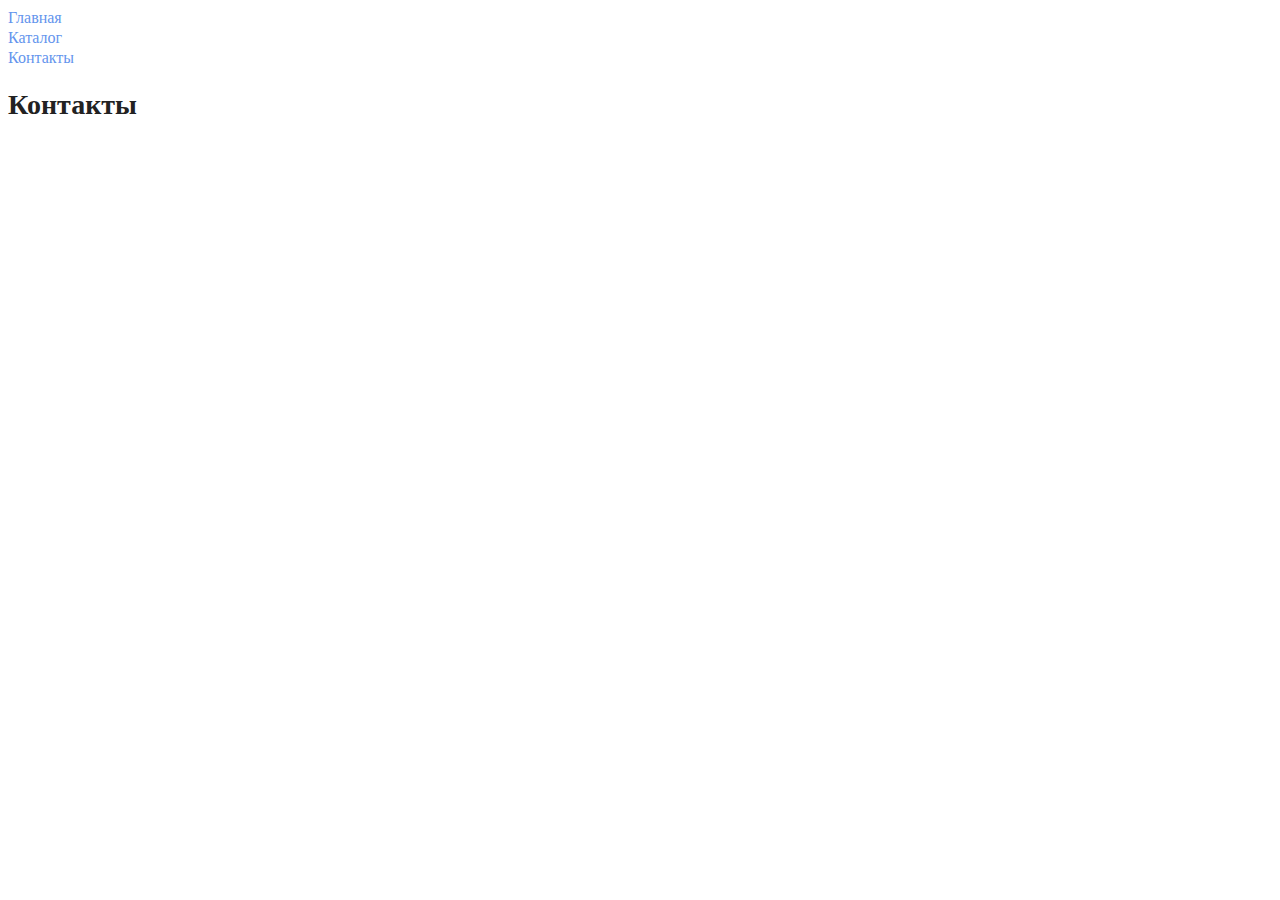
<file: hw2/contacts/contacts.html>
<!DOCTYPE html>
<html lang="en">
	<head>
		<meta charset="UTF-8" />
		<meta name="viewport" content="width=device-width, initial-scale=1.0" />
		<link rel="stylesheet" href="../style.css">
		<title>Document</title>
	</head>
	<body>
		<li><a class="link" href="../index.html">Главная</a></li>
		<li><a class="link" href="../catalog/catalog.html">Каталог</a></li>
		<li><a class="link" href="#">Контакты</a></li>
		<h1 class="title">Контакты</h1>
	</body>
</html>
</file>
<file: hw10/style.css>
* {
	padding: 0;
	margin: 0;
	box-sizing: border-box;
	text-decoration: none;
}

button {
	border: none;
	cursor: pointer;
}

img {
	display: block;
	max-width: 100%;
}

body {
	font-family: "Lato";
}

.container {
	max-width: 1140px;
	margin: 0 auto;
}

.main_nav-background {
	background-color: #222222;
}

.main_nav {
	display: flex;
	justify-content: space-between;
	align-items: center;
	height: 75px;
}

.main_nav button {
	background-color: #222222;
}

.main_nav-block1 {
	display: flex;
	gap: 41px;
	margin-right: 41px;
}

.main_nav-block2 {
	position: relative;
	display: flex;
	gap: 33px;
	margin-right: 9px;
}

.main_nav-block2-sales {
	position: absolute;
	top: -9px;
	right: -9px;
	display: flex;
	justify-content: center;
	align-items: center;
	background-color: #f16d7f;
	font-weight: 400;
	font-size: 12px;
	color: #ffffff;
	border-radius: 20px;
	width: 19px;
	height: 19px;
}

.menu-hidden {
	display: none;
}

.menu {
	position: absolute;
	right: 0px;
	min-width: 232px;
	padding: 37px 73px 32px 33px;
	background-color: #ffffff;
}

.menu_close button {
	position: absolute;
	top: 16px;
	right: 17px;
	background-color: #ffffff;
}

.menu h2 {
	font-weight: 700;
	font-size: 14px;
	color: #000;
	padding-left: 1px;
	margin-bottom: 4px;
}

.menu_section {
	margin-top: 20px;
}

.menu_section_type {
	padding-bottom: 1px;
}

.menu_section_type a {
	font-weight: 400;
	font-size: 14px;
	color: #f16d7f;
}

.menu_section_products ul {
	padding-top: 11px;
	padding-left: 22px;
}

.menu_section_products a {
	font-weight: 400;
	font-size: 14px;
	color: #6f6e6e;
}

.main_content {
	display: flex;
	align-items: center;
	background-color: #f1e4e6;
	padding-left: calc(50% - 800px);
	padding-right: calc(50% - 800px);
}

.main_content-left {
	width: 50%;
	padding-right: 63px;
}

.main_content-right {
	border-left: 12px solid #f16d7f;
	padding-left: 12px;
	color: #222;
}

.main_content-title_p1 {
	font-weight: 900;
	font-size: 48px;
}

.main_content-title_p2 {
	font-weight: 700;
	font-size: 32px;
}

.main_content-title_p3 {
	color: #f16d7f;
}

.card_list1 {
	display: flex;
	justify-content: space-between;
	flex-wrap: wrap;
	gap: 30px;
	padding: 65px 0 96px;
}

.card_list1-card_img1,
.card_list1-card_img2,
.card_list1-card_img3 {
	width: 360px;
	height: 260px;
}

.card_list1-card_img1 {
	background-image: url("./img/card1.1.png");
}

.card_list1-card_img2 {
	background-image: url("./img/card1.2.png");
}

.card_list1-card_img3 {
	background-image: url("./img/card1.3.png");
}

.card_list1-card_img4 {
	width: 1140px;
	height: 180px;
	background-image: url("./img/card1.4.png");
}

.card_list1-card_background {
	width: 100%;
	height: 100%;
	background-color: rgba(33, 22, 22, 0.7);
}

.card_list1-card_text {
	width: 100%;
	height: 100%;
	display: flex;
	justify-content: center;
	align-items: center;
	flex-direction: column;
}

.card_list1-card_text h3 {
	font-weight: 400;
	font-size: 16px;
	text-align: center;
	color: #fff;
}

.card_list1-card_text h2 {
	font-weight: 700;
	font-size: 24px;
	color: #f16d7f;
}

.products {
	padding-bottom: 95px;
}

.products-about {
	display: flex;
	flex-direction: column;
	align-items: center;
	gap: 6px;
	padding-bottom: 48px;
}

.products-about h2 {
	font-weight: 400;
	font-size: 30px;
	color: #222;
}

.products-about p {
	font-weight: 400;
	font-size: 14px;
	color: #9f9f9f;
}

.card_list2 {
	display: flex;
	flex-wrap: wrap;
	gap: 30px;
}

.card_list2-card {
	position: relative;
	max-width: 360px;
	padding-bottom: 24px;
	background-color: #f8f8f8;
}

.card_list2-card-add {
	position: absolute;
	display: none;
	justify-content: center;
	align-items: center;
	background-color: rgba(58, 56, 56, 0.86);
	width: 360px;
	height: 420px;
}

.card_list2-card-add button {
	position: relative;
	display: flex;
	justify-content: center;
	align-items: center;
	gap: 11px;
	background-color: transparent;
	font-weight: 400;
	font-size: 14px;
	color: #fff;
	border: solid #ffffff;
	padding: 10px 15px;
}

.card_list2-card:hover .card_list2-card-add {
	display: flex;
}

.card_list2-card h3 {
	font-weight: 400;
	font-size: 13px;
	color: #000;
	padding: 24px 16px 0;
}

.card_list2-card_about {
	font-weight: 300;
	font-size: 14px;
	color: #5d5d5d;
	padding: 16px 29px 0 16px;
}

.card_list2-card_price {
	font-weight: 400;
	font-size: 16px;
	color: #f16d7f;
	padding: 16px 16px 0;
}

.products-button {
	display: flex;
	justify-content: center;
	align-items: center;
	margin-top: 48px;
}

.products-button button {
	padding: 15px 39px;
	font-weight: 400;
	font-size: 16px;
	border: solid #f16d7f;
	background-color: #fff;
	color: #f26376;
}

.footer__feature {
	padding: 104px 0;
	background-color: #222224;
}

.footer__feture__content {
	display: flex;
	gap: 30px;
}

.footer__feture__card {
	display: flex;
	flex-direction: column;
	align-items: center;
}

.footer__feture__icon_box {
	height: 60px;
}

.footer__feture__card h2 {
	margin-bottom: 16px;
	font-weight: 400;
	font-size: 19px;
	color: #fbfbfb;
}

.footer__feture__card p {
	padding: 0 40px;
	font-weight: 300;
	font-size: 13px;
	text-align: center;
	color: #fbfbfb;
}

.footer__subscribe {
	background-image: url("./img/subscribe_background.png");
	background-size: cover;
	min-height: 448px;
}

.footer__subscribe__background_color {
	width: 100%;
	height: 100%;
	min-height: 448px;

	background: rgba(244, 244, 244, 0.7);
}

.footer__subscribe__content {
	min-height: 448px;
	display: flex;
	align-items: center;
	justify-content: space-between;
}

.footer__subscribe__info {
	max-width: 360px;
	display: flex;
	flex-direction: column;
	align-items: center;
	justify-content: center;
}

.footer__subscribe__info p {
	font-weight: 400;
	font-size: 20px;
	text-align: center;
	color: #222224;
	padding: 30px 0;
}

.footer__subscribe__subscribe {
	width: 557px;
	display: flex;
	flex-direction: column;
	align-items: center;
}

.footer__subscribe__subscribe h2,
h3 {
	line-height: 167%;
	text-align: center;
	color: #222224;
}

.footer__subscribe__subscribe h3 {
	font-weight: 700;
	font-size: 24px;
}

.footer__subscribe__subscribe h3 {
	font-weight: 400;
	font-size: 18px;
}

.footer__subscribe__form {
	display: flex;
	justify-content: center;
	margin-top: 32px;
}

.footer__subscribe__form input {
	font-weight: 400;
	font-size: 14px;
	color: #222224;
	opacity: 0.67;
	padding: 7px 64px 7px 22px;
	max-width: 256px;
	min-height: 49px;
	border-radius: 24px 0 0 24px;
	border: #e1e1e1;
	background-color: #e1e1e1;
}

.footer__subscribe__form button {
	font-weight: 400;
	font-size: 14px;
	text-align: center;
	color: #fff;
	background-color: #f16d7f;
	padding: 7px;
	min-width: 100px;
	border-radius: 0 24px 24px 0;
}

.footer__footer__background_color {
	background-color: #222224;
}

.footer____footer__content {
	display: flex;
	justify-content: space-between;
}

.footer____footer__content p {
	font-weight: 400;
	font-size: 16px;
	color: #fbfbfb;
	padding: 30px 0 30px 5px;
}

.footer____footer__nav {
	display: flex;
	align-items: center;
	padding: 24px 0;
	gap: 7px;
}

.footer____footer__nav__icon {
	display: flex;
	justify-content: center;
	align-items: center;
	width: 32px;
	height: 32px;
	background-color: #ffffff;
}

.footer____footer__nav__icon:hover {
	background-color: #f16d7f;
}

.footer____footer__nav__icon:hover svg {
	fill: #ffffff;
}

@media (min-width: 768px) and (max-width: 1139px) {
	.container {
		max-width: 736px;
	}

	.main_content-title_p1 {
		font-size: 44px;
	}

	.main_content-title_p2 {
		font-size: 24px;
	}

	.card_list1 {
		padding: 65px 0 110px;
		gap: 19px;
	}

	.card_list1-card_img1,
	.card_list1-card_img2,
	.card_list1-card_img3 {
		width: 232px;
		height: 168px;
	}

	.card_list1-card_img4 {
		width: 736px;
		height: 116px;
	}

	.products {
		padding-bottom: 71px;
	}

	.products-about {
		gap: 3px;
		padding-bottom: 72px;
	}

	.card_list2 {
		gap: 16px;
	}

	.products-button {
		margin-top: 32px;
	}

	.footer__feature {
		padding: 48px 0 64px;
	}

	.footer__feture__content {
		flex-direction: column;
		gap: 48px;
		max-width: 360px;
	}

	.footer__subscribe {
		margin: 0 0 -79px -440px;
	}

	.footer__subscribe__content {
		flex-direction: column;
		gap: 48px;
		padding: 64px 0 220px 440px;
	}
}

@media (max-width: 767px) {
	.container {
		max-width: 343px;
	}

	.hidden {
		display: none;
	}

	.main_content {
		height: 363px;
		justify-content: center;
	}

	.main_content-title_p1 {
		font-size: 38px;
	}

	.main_content-title_p2 {
		font-size: 20px;
	}

	.card_list1 {
		padding: 64px 0 64px;
		gap: 32px;
	}

	.card_list1-card_img1,
	.card_list1-card_img2,
	.card_list1-card_img3 {
		width: 343px;
		height: 247px;
	}

	.card_list1-card_img4 {
		width: 343;
		height: 111px;
		background-position: center;
		background-size: cover;
	}

	.products {
		padding-bottom: 85px;
	}

	.products-about {
		gap: 3px;
		padding-bottom: 65px;
	}

	.card_list2 {
		gap: 16px;
	}

	.card_list2-card-add {
		width: 343px;
		height: 400px;
	}

	.products-button {
		margin-top: 41px;
	}

	.footer__feature {
		padding: 48px 0 81px;
	}

	.footer__feture__content {
		flex-direction: column;
		max-width: 343px;
		gap: 47px;
	}

	.footer__subscribe {
		margin: 0px 0 0 -520px;
	}

	.footer__subscribe__content {
		flex-direction: column;
		gap: 48px;
		padding: 64px 0 110px 520px;
	}

	.footer__subscribe__info {
		width: 343px;
	}

	.footer__subscribe__subscribe {
		width: 343px;
	}

	.footer__subscribe__form input {
		padding: 7px 22px 7px 22px;
		width: 243px;
	}

	.footer____footer__content {
		flex-direction: column-reverse;
		align-items: center;
	}

	.footer____footer__content p {
		padding: 0 0 9px;
	}

	.footer____footer__nav {
		padding: 43px 0 40px;
	}
}
</file>
<file: hw2/style.css>
a {
  text-decoration: none;
  }

.link {
  color: cornflowerblue;
  font-size: 16px;
  line-height: 20px;
}

.title {
color: #222222;
  font-size: 28px;
  line-height: 36px;
  font-weight: bold;
}

.text, .text_margin  {
font-style: normal;
font-weight: 300;
font-size: 18px;
line-height: 30px;
color: #7D7987
}

.text_margin {
  margin-left: 170px;
  margin-bottom: 120px;
  }

.title2 {
color: coral;
font-style: normal;
font-weight: 700;
font-size: 36px;
line-height: 80px;
}
</file>
<file: hw3/style.css>
@font-face {
	font-family: "Inter-Bold";
	src: url("./font/Inter-Bold.otf");
}
@font-face {
	font-family: "Inter-Regular";
	src: url("./font/Inter-Regular.otf");
}
@font-face {
	font-family: "Inter-SemiBold";
	src: url("./font/Inter-SemiBold.otf");
}

* {
	padding: 0;
	margin: 0;
	box-sizing: border-box;
	text-decoration: none;
}

.link,
.main-content__left-side p {
	font-family: "Inter-Regular";
}

.link-home,
.main-content__left-side-btn button {
	font-family: "Inter-SemiBold";
}

.main-content__left-side h1 {
	font-family: "Inter-Bold";
}

body {
	scroll-behavior: smooth;
	background: #fff;
}

img {
	display: block;
	max-width: 100%;
}

.container {
	max-width: 1174px;
	margin: 0 auto;
}

.header {
	padding: 40px 0px 84px;
}

.navigation {
}

.navigation a {
	font-size: 14px;
}

.link {
	font-weight: 400;
	color: #000;
}

.link-home {
	font-weight: 600;
	color: #f25822;
}

.main {
	margin-bottom: 200px;
}

.main-content {
}

.main-content__left-side {
}

.main-content__left-side h1 {
	font-weight: 700;
	font-size: 60px;
	line-height: 120%;
	color: #000;
	margin-bottom: 20px;
}

.main-content__left-side p {
	font-weight: 400;
	font-size: 20px;
	line-height: 140%;
	color: #888;
	margin-bottom: 32px;
}

.main-content__left-side-btn button {
	padding: 16px 10px;
	border: none;
	cursor: pointer;
	font-weight: 600;
	font-size: 16px;
}

.btn-start {
	color: #fff;
	border-radius: 56px;
	width: 140px;
	height: 51px;
	box-shadow: 4px 4px 8px 0 rgba(242, 88, 34, 0.2);
	background: #f25822;
}

.btn-watch {
	color: #aaa;
	background: #fff;
}

.footer {
	margin-bottom: 100px;
}

.logos {
}
</file>
<file: hw4/style.css>
@font-face {
	font-family: "Inter-Bold";
	src: url("./font/Inter-Bold.otf");
}
@font-face {
	font-family: "Inter-Regular";
	src: url("./font/Inter-Regular.otf");
}
@font-face {
	font-family: "Inter-SemiBold";
	src: url("./font/Inter-SemiBold.otf");
}

* {
	padding: 0;
	margin: 0;
	box-sizing: border-box;
	text-decoration: none;
}

.link,
.main-content__left-side p {
	font-family: "Inter-Regular";
}

.link-home,
.main-content__left-side-btn button {
	font-family: "Inter-SemiBold";
}

.main-content__left-side h1 {
	font-family: "Inter-Bold";
}

body {
	scroll-behavior: smooth;
	background: #fff;
}

img {
	display: block;
	max-width: 100%;
}

.container {
	max-width: 1174px;
	margin: 0 auto;
}

.header {
	padding: 40px 0px 84px;
}

.header-content {
	display: flex;
	justify-content: space-between;
}

.navigation {
	display: flex;
	justify-content: space-between;
	align-items: center;
	width: 577px;
}

.navigation a {
	font-size: 14px;
}

.link {
	font-weight: 400;
	color: #000;
}

.link-home {
	font-weight: 600;
	color: #f25822;
}

.main {
	margin-bottom: 200px;
}

.main-content {
	display: flex;
	justify-content: space-between;
}

.main-content__left-side {
	width: 556px;
}


.main-content__left-side h1 {
	font-weight: 700;
	font-size: 60px;
	line-height: 120%;
	color: #000;
	margin-bottom: 20px;
}

.main-content__left-side p {
	font-weight: 400;
	font-size: 20px;
	line-height: 140%;
	color: #888;
	margin-bottom: 32px;
	width: 500px;
}

.main-content__left-side-btn {
	display: flex;
	gap: 48px;
}

.main-content__left-side-btn button {
	padding: 16px 10px;
	border: none;
	cursor: pointer;
	font-weight: 600;
	font-size: 16px;
}

.btn-start {
	color: #fff;
	border-radius: 56px;
	width: 140px;
	height: 51px;
	box-shadow: 4px 4px 8px 0 rgba(242, 88, 34, 0.2);
	background: #f25822;
}

.btn-watch {
	color: #aaa;
	background: #fff;
}

.footer {
	margin-bottom: 100px;
}

.logos {
	display: flex;
	justify-content: space-between;
}
</file>
<file: hw5/style.css>
@font-face {
	font-family: "Inter-Bold";
	src: url("./font/Inter-Bold.otf");
}
@font-face {
	font-family: "Inter-Regular";
	src: url("./font/Inter-Regular.otf");
}
@font-face {
	font-family: "Inter-SemiBold";
	src: url("./font/Inter-SemiBold.otf");
}

* {
	padding: 0;
	margin: 0;
	box-sizing: border-box;
	text-decoration: none;
}

.link {
	font-family: "Inter-Regular";
}

.link-home, button {
	font-family: "Inter-SemiBold";
}

h1, h2, h3 {
	font-family: "Inter-Bold";
	font-weight: 700;
}

p {
	font-family: "Inter-Regular";
	font-weight: 400;
}

button {
	border: none;
	cursor: pointer;
}

body {
	scroll-behavior: smooth;
	background: #fff;
}

img {
	display: block;
	max-width: 100%;
}

.container {
	max-width: 1174px;
	margin: 0 auto;
}

.header {
	padding: 40px 0px 84px;
}

.header-content {
	display: flex;
	justify-content: space-between;
}

.navigation {
	display: flex;
	justify-content: space-between;
	align-items: center;
	width: 577px;
}

.navigation a {
	font-size: 14px;
}

.link {
	font-weight: 400;
	color: #000;
}

.link-home {
	font-weight: 600;
	color: #f25822;
}



.main-content {
	display: flex;
	justify-content: space-between;
}

.main-content__left-side {
	width: 556px;
}


.main-content__left-side h1 {
	font-size: 60px;
	line-height: 120%;
	color: #000;
	margin-bottom: 20px;
}

.main-content__left-side p {
	font-size: 20px;
	line-height: 140%;
	color: #888;
	margin-bottom: 32px;
	width: 500px;
}

.main-content__left-side-btn {
	display: flex;
	gap: 48px;
}

.main-content__left-side-btn button {
	padding: 16px 10px;
	font-weight: 600;
	font-size: 16px;
}

.btn-start {
	color: #fff;
	border-radius: 56px;
	width: 140px;
	height: 51px;
	box-shadow: 4px 4px 8px 0 rgba(242, 88, 34, 0.2);
	background: #f25822;
}

.btn-watch {
	color: #aaa;
	background: #fff;
}

.logos {
	display: flex;
	justify-content: space-between;
	margin-top: 200px;
	margin-bottom: 100px;
}

.card-list1 {
	display: flex;
	justify-content: space-between;
	gap: 61px;
	margin-bottom: 100px;
}

.small-card {
	display: flex;
	flex-direction: column;
	align-items: start;
	justify-content: center;
	gap: 25px;
}

.small-card__center-card {
	padding: 40px 34px;
	box-shadow: 15px 25px 56px 6px rgba(0, 0, 0, 0.06);
}

.small-card h2 {
	font-size: 24px;
}

.small-card p {
	font-size: 14px;
	line-height: 150%;
	color: #666;
}

.small-card button {
	font-weight: 600;
	font-size: 14px;
	line-height: 150%;
	background: #fff;
}

.services {
	padding: 100px 0px;
	background: #fafafa;;
}

.services-content {
	display: flex;
	flex-direction: column;
	align-items: center;
}

.services-content h2{
	font-size: 48px;
	line-height: 120%;
	text-align: center;
	margin-bottom: 24px;
}

.services-content p{
	max-width: 740px;
	font-size: 16px;
	line-height: 140%;
	text-align: center;
	color: #888;
	margin-bottom: 48px;
}

.card-list2 {
	display: flex;
	justify-content: space-between;
	gap: 20px;
}

.big-card {
	display: flex;
	flex-direction: column;
	align-items: center;
	text-align: center;
	justify-content: center;
	padding: 0px 34px 34px 34px;
	background: #fff;
}

.big-card__center-card {
	box-shadow: 15px 25px 56px 6px rgba(0, 0, 0, 0.06);
}

.big-card h3{
	font-size: 24px;
	margin:  32px 0px 16px;
}

.big-card p {
	font-size: 16px;
	line-height: 150%;
	color: #666;
	margin-bottom: 24px;
}

.big-card button {
	font-weight: 600;
	font-size: 16px;
	color: #fff;
	border-radius: 56px;
	padding: 16px 32px;
	width: 168px;
	height: 51px;
	box-shadow: 4px 4px 8px 0 rgba(242, 88, 34, 0.2);
	background: #f25822;
}
</file>
<file: hw6/style.css>
* {
	padding: 0;
	margin: 0;
	box-sizing: border-box;
	text-decoration: none;
}

button {
	border: none;
	cursor: pointer;
}

img {
	display: inline-block;
	max-width: 100%;
}

body {
  font-family: "Lato";
}

.container {
  max-width: 1140px;
	margin: 0 auto;
}

.main_nav-background {
  background-color: #222222;

}



.main_nav {
  display: flex;
  justify-content: space-between;
  align-items: center;
  height: 75px;
}

.main_nav-block1 {
  display: flex;
  gap: 41px;
  margin-right: 41px;;
}

.main_nav-block2 {
  display: flex;
  gap: 33px;;
}

.main_nav button{
  background-color: #222222;
}

.main_content {
  display: flex;
  align-items: center;
  background-color:  #F1E4E6;
  padding-left: calc(50% - 800px);
  padding-right: calc(50% - 800px);
}

.main_content-left {
  width: 50%;
  padding-right: 63px;
}

.main_content-right {
  border-left: 12px solid #f16d7f;
  padding-left:  12px;
  color:  #222;
}

.main_content-title_p1 {
  font-weight: 900;
  font-size: 48px;
}

.main_content-title_p2 {
  font-weight: 700;
  font-size: 32px;
}

.main_content-title_p3 {
  color: #f16d7f;
}


.card_list1 {
  display: flex;
  justify-content: space-between;
  flex-wrap: wrap;
  gap: 30px;
  padding: 65px 0 96px;
}


.card_list1-card_img1, .card_list1-card_img2, .card_list1-card_img3, .card_list1-card_img4 {
  width: 360px;
  height: 260px;
}

.card_list1-card_img1{
  background-image: url("./img/card1.1.png");
}

.card_list1-card_img2{
  background-image: url("./img/card1.2.png");
}

.card_list1-card_img3 {
  background-image: url("./img/card1.3.png");
}

.card_list1-card_img4 {
  width: 1140px;
  height: 180px;
  background-image: url("./img/card1.4.png");
}

.card_list1-card_background {
  width: 100%;
  height: 100%;
  background-color: rgba(33, 22, 22, 0.7);;
}

.card_list1-card_text {
  width: 100%;
  height: 100%;
  display: flex;
  justify-content: center;
  align-items: center;
  flex-direction: column;
}

.card_list1-card_text  h3 {
  font-weight: 400;
  font-size: 16px;
  text-align: center;
  color: #fff;
}

.card_list1-card_text  h2 {
  font-weight: 700;
  font-size: 24px;
  color: #f16d7f;
}

.products {
  padding-bottom: 60px;
}

.products-about {
  display: flex;
  flex-direction: column;
  align-items: center;
  gap: 6px;
  padding-bottom: 48px;
}

.products-about  h2 {
  font-weight: 400;
  font-size: 30px;
  color: #222;
}

.products-about  p {
  font-weight: 400;
  font-size: 14px;
  color: #9f9f9f;
}

.card_list2 {
  display: flex;
  justify-content: space-between;
  flex-wrap: wrap;
  row-gap: 25px;
}


.card_list2-card {
  max-width: 360px;
  padding-bottom: 24px;
  background-color: #F8F8F8;
}

.card_list2-card  h3 {
  font-weight: 400;
  font-size: 13px;
  color: #000;
  padding: 24px 16px 0;
}


.card_list2-card_about {
  font-weight: 300;
  font-size: 14px;
  color: #5d5d5d;
  padding: 16px 16px 0;
}

.card_list2-card_price {
  font-weight: 400;
  font-size: 16px;
  color: #f16d7f;
  padding: 16px 16px 0;
}

.products-button {
  display: flex;
  justify-content: center;
  align-items: center;
  margin-top: 48px;
}

.products-button button {
  width: 212px;
  min-height: 48px;
  font-weight: 400;
  font-size: 16px;
  border:  solid #f16d7f;
  background-color: #fff;
  color: #f26376;
}
</file>
<file: hw7/style.css>
* {
	padding: 0;
	margin: 0;
	box-sizing: border-box;
	text-decoration: none;
}

button {
	border: none;
	cursor: pointer;
}

img {
	display: inline-block;
	max-width: 100%;
}

body {
	font-family: "Lato";
}

.container {
	max-width: 1140px;
	margin: 0 auto;
}

.main_nav-background {
	background-color: #222222;
}

.main_nav {
	display: flex;
	justify-content: space-between;
	align-items: center;
	height: 75px;
}

.main_nav-block1 {
	display: flex;
	gap: 41px;
	margin-right: 41px;
}

.main_nav-block2 {
	display: flex;
	gap: 33px;
}

.main_nav button {
	background-color: #222222;
}

.main_content {
	display: flex;
	align-items: center;
	background-color: #f1e4e6;
	padding-left: calc(50% - 800px);
	padding-right: calc(50% - 800px);
}

.main_content-left {
	width: 50%;
	padding-right: 63px;
}

.main_content-right {
	border-left: 12px solid #f16d7f;
	padding-left: 12px;
	color: #222;
}

.main_content-title_p1 {
	font-weight: 900;
	font-size: 48px;
}

.main_content-title_p2 {
	font-weight: 700;
	font-size: 32px;
}

.main_content-title_p3 {
	color: #f16d7f;
}

.card_list1 {
	display: flex;
	justify-content: space-between;
	flex-wrap: wrap;
	gap: 30px;
	padding: 65px 0 96px;
}

.card_list1-card_img1,
.card_list1-card_img2,
.card_list1-card_img3 {
	width: 360px;
	height: 260px;
}

.card_list1-card_img1 {
	background-image: url("./img/card1.1.png");
}

.card_list1-card_img2 {
	background-image: url("./img/card1.2.png");
}

.card_list1-card_img3 {
	background-image: url("./img/card1.3.png");
}

.card_list1-card_img4 {
	width: 1140px;
	height: 180px;
	background-image: url("./img/card1.4.png");
}

.card_list1-card_background {
	width: 100%;
	height: 100%;
	background-color: rgba(33, 22, 22, 0.7);
}

.card_list1-card_text {
	width: 100%;
	height: 100%;
	display: flex;
	justify-content: center;
	align-items: center;
	flex-direction: column;
}

.card_list1-card_text h3 {
	font-weight: 400;
	font-size: 16px;
	text-align: center;
	color: #fff;
}

.card_list1-card_text h2 {
	font-weight: 700;
	font-size: 24px;
	color: #f16d7f;
}

.products {
	padding-bottom: 60px;
}

.products-about {
	display: flex;
	flex-direction: column;
	align-items: center;
	gap: 6px;
	padding-bottom: 48px;
}

.products-about h2 {
	font-weight: 400;
	font-size: 30px;
	color: #222;
}

.products-about p {
	font-weight: 400;
	font-size: 14px;
	color: #9f9f9f;
}

.card_list2 {
	display: flex;
	flex-wrap: wrap;
	gap: 30px;
}

.card_list2-card {
	max-width: 360px;
	padding-bottom: 24px;
	background-color: #f8f8f8;
}

.card_list2-card h3 {
	font-weight: 400;
	font-size: 13px;
	color: #000;
	padding: 24px 16px 0;
}

.card_list2-card_about {
	font-weight: 300;
	font-size: 14px;
	color: #5d5d5d;
	padding: 16px 29px 0 16px;
}

.card_list2-card_price {
	font-weight: 400;
	font-size: 16px;
	color: #f16d7f;
	padding: 16px 16px 0;
}

.products-button {
	display: flex;
	justify-content: center;
	align-items: center;
	margin-top: 48px;
}

.products-button button {
	padding: 15px 39px;
	font-weight: 400;
	font-size: 16px;
	border: solid #f16d7f;
	background-color: #fff;
	color: #f26376;
}

@media (min-width: 768px) and (max-width: 1139px) {
	.container {
		max-width: 736px;
	}

	.main_content-title_p1 {
		font-size: 44px;
	}

	.main_content-title_p2 {
		font-size: 24px;
	}

	.card_list1 {
		padding: 65px 0 110px;
		gap: 19px;
	}

	.card_list1-card_img1,
	.card_list1-card_img2,
	.card_list1-card_img3 {
		width: 232px;
		height: 168px;
	}

	.card_list1-card_img4 {
		width: 736px;
		height: 116px;
	}

	.products {
		padding-bottom: 71px;
	}

	.products-about {
		gap: 3px;
		padding-bottom: 72px;
	}

	.card_list2 {
		gap: 16px;
	}

	.products-button {
		margin-top: 32px;
	}
}
</file>
<file: hw8/style.css>
* {
	padding: 0;
	margin: 0;
	box-sizing: border-box;
	text-decoration: none;
}

button {
	border: none;
	cursor: pointer;
}

img {
	display: inline-block;
	max-width: 100%;
}

body {
	font-family: "Lato";
}

.container {
	max-width: 1140px;
	margin: 0 auto;
}

.main_nav-background {
	background-color: #222222;
}

.main_nav {
	display: flex;
	justify-content: space-between;
	align-items: center;
	height: 75px;
}

.main_nav-block1 {
	display: flex;
	gap: 41px;
	margin-right: 41px;
}

.main_nav-block2 {
	display: flex;
	gap: 33px;
}

.main_nav button {
	background-color: #222222;
}

.main_content {
	display: flex;
	align-items: center;
	background-color: #f1e4e6;
	padding-left: calc(50% - 800px);
	padding-right: calc(50% - 800px);
}

.main_content-left {
	width: 50%;
	padding-right: 63px;
}

.main_content-right {
	border-left: 12px solid #f16d7f;
	padding-left: 12px;
	color: #222;
}

.main_content-title_p1 {
	font-weight: 900;
	font-size: 48px;
}

.main_content-title_p2 {
	font-weight: 700;
	font-size: 32px;
}

.main_content-title_p3 {
	color: #f16d7f;
}

.card_list1 {
	display: flex;
	justify-content: space-between;
	flex-wrap: wrap;
	gap: 30px;
	padding: 65px 0 96px;
}

.card_list1-card_img1,
.card_list1-card_img2,
.card_list1-card_img3 {
	width: 360px;
	height: 260px;
}

.card_list1-card_img1 {
	background-image: url("./img/card1.1.png");
}

.card_list1-card_img2 {
	background-image: url("./img/card1.2.png");
}

.card_list1-card_img3 {
	background-image: url("./img/card1.3.png");
}

.card_list1-card_img4 {
	width: 1140px;
	height: 180px;
	background-image: url("./img/card1.4.png");
}

.card_list1-card_background {
	width: 100%;
	height: 100%;
	background-color: rgba(33, 22, 22, 0.7);
}

.card_list1-card_text {
	width: 100%;
	height: 100%;
	display: flex;
	justify-content: center;
	align-items: center;
	flex-direction: column;
}

.card_list1-card_text h3 {
	font-weight: 400;
	font-size: 16px;
	text-align: center;
	color: #fff;
}

.card_list1-card_text h2 {
	font-weight: 700;
	font-size: 24px;
	color: #f16d7f;
}

.products {
	padding-bottom: 60px;
}

.products-about {
	display: flex;
	flex-direction: column;
	align-items: center;
	gap: 6px;
	padding-bottom: 48px;
}

.products-about h2 {
	font-weight: 400;
	font-size: 30px;
	color: #222;
}

.products-about p {
	font-weight: 400;
	font-size: 14px;
	color: #9f9f9f;
}

.card_list2 {
	display: flex;
	flex-wrap: wrap;
	gap: 30px;
}

.card_list2-card {
	max-width: 360px;
	padding-bottom: 24px;
	background-color: #f8f8f8;
}

.card_list2-card h3 {
	font-weight: 400;
	font-size: 13px;
	color: #000;
	padding: 24px 16px 0;
}

.card_list2-card_about {
	font-weight: 300;
	font-size: 14px;
	color: #5d5d5d;
	padding: 16px 29px 0 16px;
}

.card_list2-card_price {
	font-weight: 400;
	font-size: 16px;
	color: #f16d7f;
	padding: 16px 16px 0;
}

.products-button {
	display: flex;
	justify-content: center;
	align-items: center;
	margin-top: 48px;
}

.products-button button {
	padding: 15px 39px;
	font-weight: 400;
	font-size: 16px;
	border: solid #f16d7f;
	background-color: #fff;
	color: #f26376;
}

@media (min-width: 768px) and (max-width: 1139px) {
	.container {
		max-width: 736px;
	}

	.main_content-title_p1 {
		font-size: 44px;
	}

	.main_content-title_p2 {
		font-size: 24px;
	}

	.card_list1 {
		padding: 65px 0 110px;
		gap: 19px;
	}

	.card_list1-card_img1,
	.card_list1-card_img2,
	.card_list1-card_img3 {
		width: 232px;
		height: 168px;
	}

	.card_list1-card_img4 {
		width: 736px;
		height: 116px;
	}

	.products {
		padding-bottom: 71px;
	}

	.products-about {
		gap: 3px;
		padding-bottom: 72px;
	}

	.card_list2 {
		gap: 16px;
	}

	.products-button {
		margin-top: 32px;
	}
}



@media (max-width: 767px) {
	.container {
		max-width: 343px;
	}

	.hidden {
		display: none;
	}

	.main_content {
		height: 363px;
		justify-content: center;
	}

	.main_content-title_p1 {
		font-size: 38px;
	}

	.main_content-title_p2 {
		font-size: 20px;
	}

	.card_list1 {
		padding: 64px 0 64px;
		gap: 32px;
	}

	.card_list1-card_img1,
	.card_list1-card_img2,
	.card_list1-card_img3 {
		width: 343px;
		height: 247px;
	}

	.card_list1-card_img4 {
		width: 343;
		height: 111px;
		background-position: center;
		background-size: cover;
	}

	.products {
		padding-bottom: 85px;
	}

	.products-about {
		gap: 3px;
		padding-bottom: 65px;
	}

	.card_list2 {
		gap: 16px;
	}

	.products-button {
		margin-top: 41px;
	}
}
</file>
<file: hw9/style.css>
* {
	padding: 0;
	margin: 0;
	box-sizing: border-box;
	text-decoration: none;
}

button {
	border: none;
	cursor: pointer;
}

img {
	display: block;
	max-width: 100%;
}

body {
	font-family: "Lato";
}

.container {
	max-width: 1140px;
	margin: 0 auto;
}

.main_nav-background {
	background-color: #222222;
}

.main_nav {
	display: flex;
	justify-content: space-between;
	align-items: center;
	height: 75px;
}

.main_nav button {
	background-color: #222222;
}

.main_nav-block1 {
	display: flex;
	gap: 41px;
	margin-right: 41px;
}

.main_nav-block2 {
	position: relative;
	display: flex;
	gap: 33px;
	margin-right: 9px;
}

.main_nav-block2-sales {
	position: absolute;
	top: -9px;
	right: -9px;
	display: flex;
	justify-content: center;
	align-items: center;
	background-color: #f16d7f;
	font-weight: 400;
	font-size: 12px;
	color: #ffffff;
	border-radius: 20px;
	width: 19px;
	height: 19px;
}

.main_content {
	display: flex;
	align-items: center;
	background-color: #f1e4e6;
	padding-left: calc(50% - 800px);
	padding-right: calc(50% - 800px);
}

.main_content-left {
	width: 50%;
	padding-right: 63px;
}

.main_content-right {
	border-left: 12px solid #f16d7f;
	padding-left: 12px;
	color: #222;
}

.main_content-title_p1 {
	font-weight: 900;
	font-size: 48px;
}

.main_content-title_p2 {
	font-weight: 700;
	font-size: 32px;
}

.main_content-title_p3 {
	color: #f16d7f;
}

.card_list1 {
	display: flex;
	justify-content: space-between;
	flex-wrap: wrap;
	gap: 30px;
	padding: 65px 0 96px;
}

.card_list1-card_img1,
.card_list1-card_img2,
.card_list1-card_img3 {
	width: 360px;
	height: 260px;
}

.card_list1-card_img1 {
	background-image: url("./img/card1.1.png");
}

.card_list1-card_img2 {
	background-image: url("./img/card1.2.png");
}

.card_list1-card_img3 {
	background-image: url("./img/card1.3.png");
}

.card_list1-card_img4 {
	width: 1140px;
	height: 180px;
	background-image: url("./img/card1.4.png");
}

.card_list1-card_background {
	width: 100%;
	height: 100%;
	background-color: rgba(33, 22, 22, 0.7);
}

.card_list1-card_text {
	width: 100%;
	height: 100%;
	display: flex;
	justify-content: center;
	align-items: center;
	flex-direction: column;
}

.card_list1-card_text h3 {
	font-weight: 400;
	font-size: 16px;
	text-align: center;
	color: #fff;
}

.card_list1-card_text h2 {
	font-weight: 700;
	font-size: 24px;
	color: #f16d7f;
}

.products {
	padding-bottom: 95px;
}

.products-about {
	display: flex;
	flex-direction: column;
	align-items: center;
	gap: 6px;
	padding-bottom: 48px;
}

.products-about h2 {
	font-weight: 400;
	font-size: 30px;
	color: #222;
}

.products-about p {
	font-weight: 400;
	font-size: 14px;
	color: #9f9f9f;
}

.card_list2 {
	display: flex;
	flex-wrap: wrap;
	gap: 30px;
}

.card_list2-card {
	position: relative;
	max-width: 360px;
	padding-bottom: 24px;
	background-color: #f8f8f8;
}

.card_list2-card-add {
	position: absolute;
	display: none;
	justify-content: center;
	align-items: center;
	background-color: rgba(58, 56, 56, 0.86);
	width: 360px;
	height: 420px;
}

.card_list2-card-add button {
	position: relative;
	display: flex;
	justify-content: center;
	align-items: center;
	gap: 11px;
	background-color: transparent;
	font-weight: 400;
	font-size: 14px;
	color: #fff;
	border: solid #ffffff;
	padding: 10px 15px;
}

.card_list2-card:hover .card_list2-card-add {
	display: flex;
}

.card_list2-card h3 {
	font-weight: 400;
	font-size: 13px;
	color: #000;
	padding: 24px 16px 0;
}

.card_list2-card_about {
	font-weight: 300;
	font-size: 14px;
	color: #5d5d5d;
	padding: 16px 29px 0 16px;
}

.card_list2-card_price {
	font-weight: 400;
	font-size: 16px;
	color: #f16d7f;
	padding: 16px 16px 0;
}

.products-button {
	display: flex;
	justify-content: center;
	align-items: center;
	margin-top: 48px;
}

.products-button button {
	padding: 15px 39px;
	font-weight: 400;
	font-size: 16px;
	border: solid #f16d7f;
	background-color: #fff;
	color: #f26376;
}

.footer__feature {
	padding: 104px 0;
	background-color: #222224;
}

.footer__feture__content {
	display: flex;
	gap: 30px;
}

.footer__feture__card {
	display: flex;
	flex-direction: column;
	align-items: center;
}

.footer__feture__icon_box {
	height: 60px;
}

.footer__feture__card h2 {
	margin-bottom: 16px;
	font-weight: 400;
	font-size: 19px;
	color: #fbfbfb;
}

.footer__feture__card p {
	padding: 0 40px;
	font-weight: 300;
	font-size: 13px;
	text-align: center;
	color: #fbfbfb;
}

.footer__subscribe {
	background-image: url("./img/subscribe_background.png");
	background-size: cover;
	min-height: 448px;
}

.footer__subscribe__background_color {
	width: 100%;
	height: 100%;
	min-height: 448px;

	background: rgba(244, 244, 244, 0.7);
}

.footer__subscribe__content {
	min-height: 448px;
	display: flex;
	align-items: center;
	justify-content: space-between;
}

.footer__subscribe__info {
	max-width: 360px;
	display: flex;
	flex-direction: column;
	align-items: center;
	justify-content: center;
}

.footer__subscribe__info p {
	font-weight: 400;
	font-size: 20px;
	text-align: center;
	color: #222224;
	padding: 30px 0;
}

.footer__subscribe__subscribe {
	width: 557px;
	display: flex;
	flex-direction: column;
	align-items: center;
}

.footer__subscribe__subscribe h2,
h3 {
	line-height: 167%;
	text-align: center;
	color: #222224;
}

.footer__subscribe__subscribe h3 {
	font-weight: 700;
	font-size: 24px;
}

.footer__subscribe__subscribe h3 {
	font-weight: 400;
	font-size: 18px;
}

.footer__subscribe__form {
	display: flex;
	justify-content: center;
	margin-top: 32px;
}

.footer__subscribe__form input {
	font-weight: 400;
	font-size: 14px;
	color: #222224;
	opacity: 0.67;
	padding: 7px 64px 7px 22px;
	max-width: 256px;
	min-height: 49px;
	border-radius: 24px 0 0 24px;
	border: #e1e1e1;
	background-color: #e1e1e1;
}

.footer__subscribe__form button {
	font-weight: 400;
	font-size: 14px;
	text-align: center;
	color: #fff;
	background-color: #f16d7f;
	padding: 7px;
	min-width: 100px;
	border-radius: 0 24px 24px 0;
}

.footer__footer__background_color {
	background-color: #222224;
}

.footer____footer__content {
	display: flex;
	justify-content: space-between;
}

.footer____footer__content p {
	font-weight: 400;
	font-size: 16px;
	color: #fbfbfb;
	padding: 30px 0 30px 5px;
}

.footer____footer__nav {
	display: flex;
	align-items: center;
	padding: 24px 0;
	gap: 7px;
}

.footer____footer__nav__icon {
	display: flex;
	justify-content: center;
	align-items: center;
	width: 32px;
	height: 32px;
	background-color: #ffffff;
}

.footer____footer__nav__icon:hover {
	background-color: #f16d7f;
}

.footer____footer__nav__icon:hover svg {
	fill: #ffffff;
}

@media (min-width: 768px) and (max-width: 1139px) {
	.container {
		max-width: 736px;
	}

	.main_content-title_p1 {
		font-size: 44px;
	}

	.main_content-title_p2 {
		font-size: 24px;
	}

	.card_list1 {
		padding: 65px 0 110px;
		gap: 19px;
	}

	.card_list1-card_img1,
	.card_list1-card_img2,
	.card_list1-card_img3 {
		width: 232px;
		height: 168px;
	}

	.card_list1-card_img4 {
		width: 736px;
		height: 116px;
	}

	.products {
		padding-bottom: 71px;
	}

	.products-about {
		gap: 3px;
		padding-bottom: 72px;
	}

	.card_list2 {
		gap: 16px;
	}

	.products-button {
		margin-top: 32px;
	}

	.footer__feature {
		padding: 48px 0 64px;
	}

	.footer__feture__content {
		flex-direction: column;
		gap: 48px;
		max-width: 360px;
	}

	.footer__subscribe {
		margin: 0 0 -79px -440px;
	}

	.footer__subscribe__content {
		flex-direction: column;
		gap: 48px;
		padding: 64px 0 220px 440px;
	}
}

@media (max-width: 767px) {
	.container {
		max-width: 343px;
	}

	.hidden {
		display: none;
	}

	.main_content {
		height: 363px;
		justify-content: center;
	}

	.main_content-title_p1 {
		font-size: 38px;
	}

	.main_content-title_p2 {
		font-size: 20px;
	}

	.card_list1 {
		padding: 64px 0 64px;
		gap: 32px;
	}

	.card_list1-card_img1,
	.card_list1-card_img2,
	.card_list1-card_img3 {
		width: 343px;
		height: 247px;
	}

	.card_list1-card_img4 {
		width: 343;
		height: 111px;
		background-position: center;
		background-size: cover;
	}

	.products {
		padding-bottom: 85px;
	}

	.products-about {
		gap: 3px;
		padding-bottom: 65px;
	}

	.card_list2 {
		gap: 16px;
	}

	.card_list2-card-add {
		width: 343px;
		height: 400px;
	}

	.products-button {
		margin-top: 41px;
	}

	.footer__feature {
		padding: 48px 0 81px;
	}

	.footer__feture__content {
		flex-direction: column;
		max-width: 343px;
		gap: 47px;
	}

	.footer__subscribe {
		margin: 0px 0 0 -520px;
	}

	.footer__subscribe__content {
		flex-direction: column;
		gap: 48px;
		padding: 64px 0 110px 520px;
	}

	.footer__subscribe__info {
		width: 343px;
	}

	.footer__subscribe__subscribe {
		width: 343px;
	}

	.footer__subscribe__form input {
		padding: 7px 22px 7px 22px;
		width: 243px;
	}

	.footer____footer__content {
		flex-direction: column-reverse;
		align-items: center;
	}

	.footer____footer__content p {
		padding: 0 0 9px;
	}

	.footer____footer__nav {
		padding: 43px 0 40px;
	}
}
</file>
